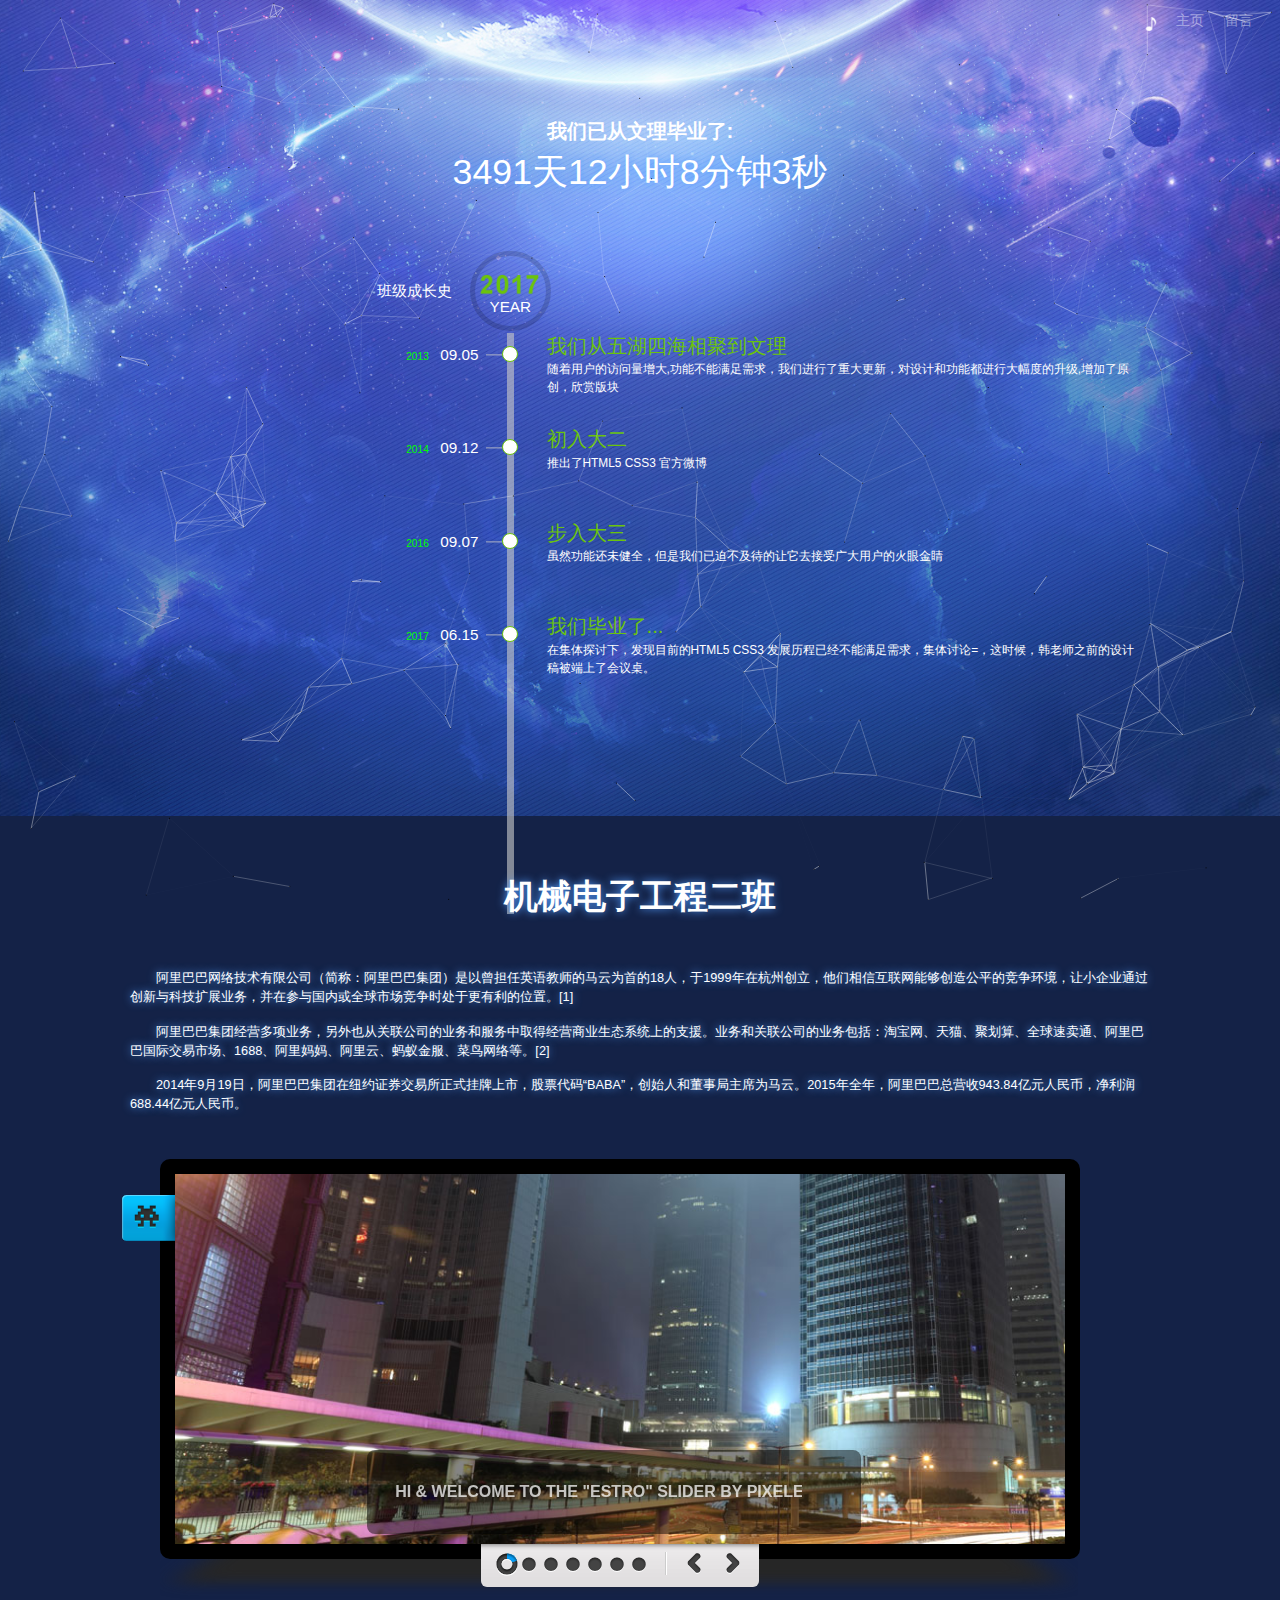
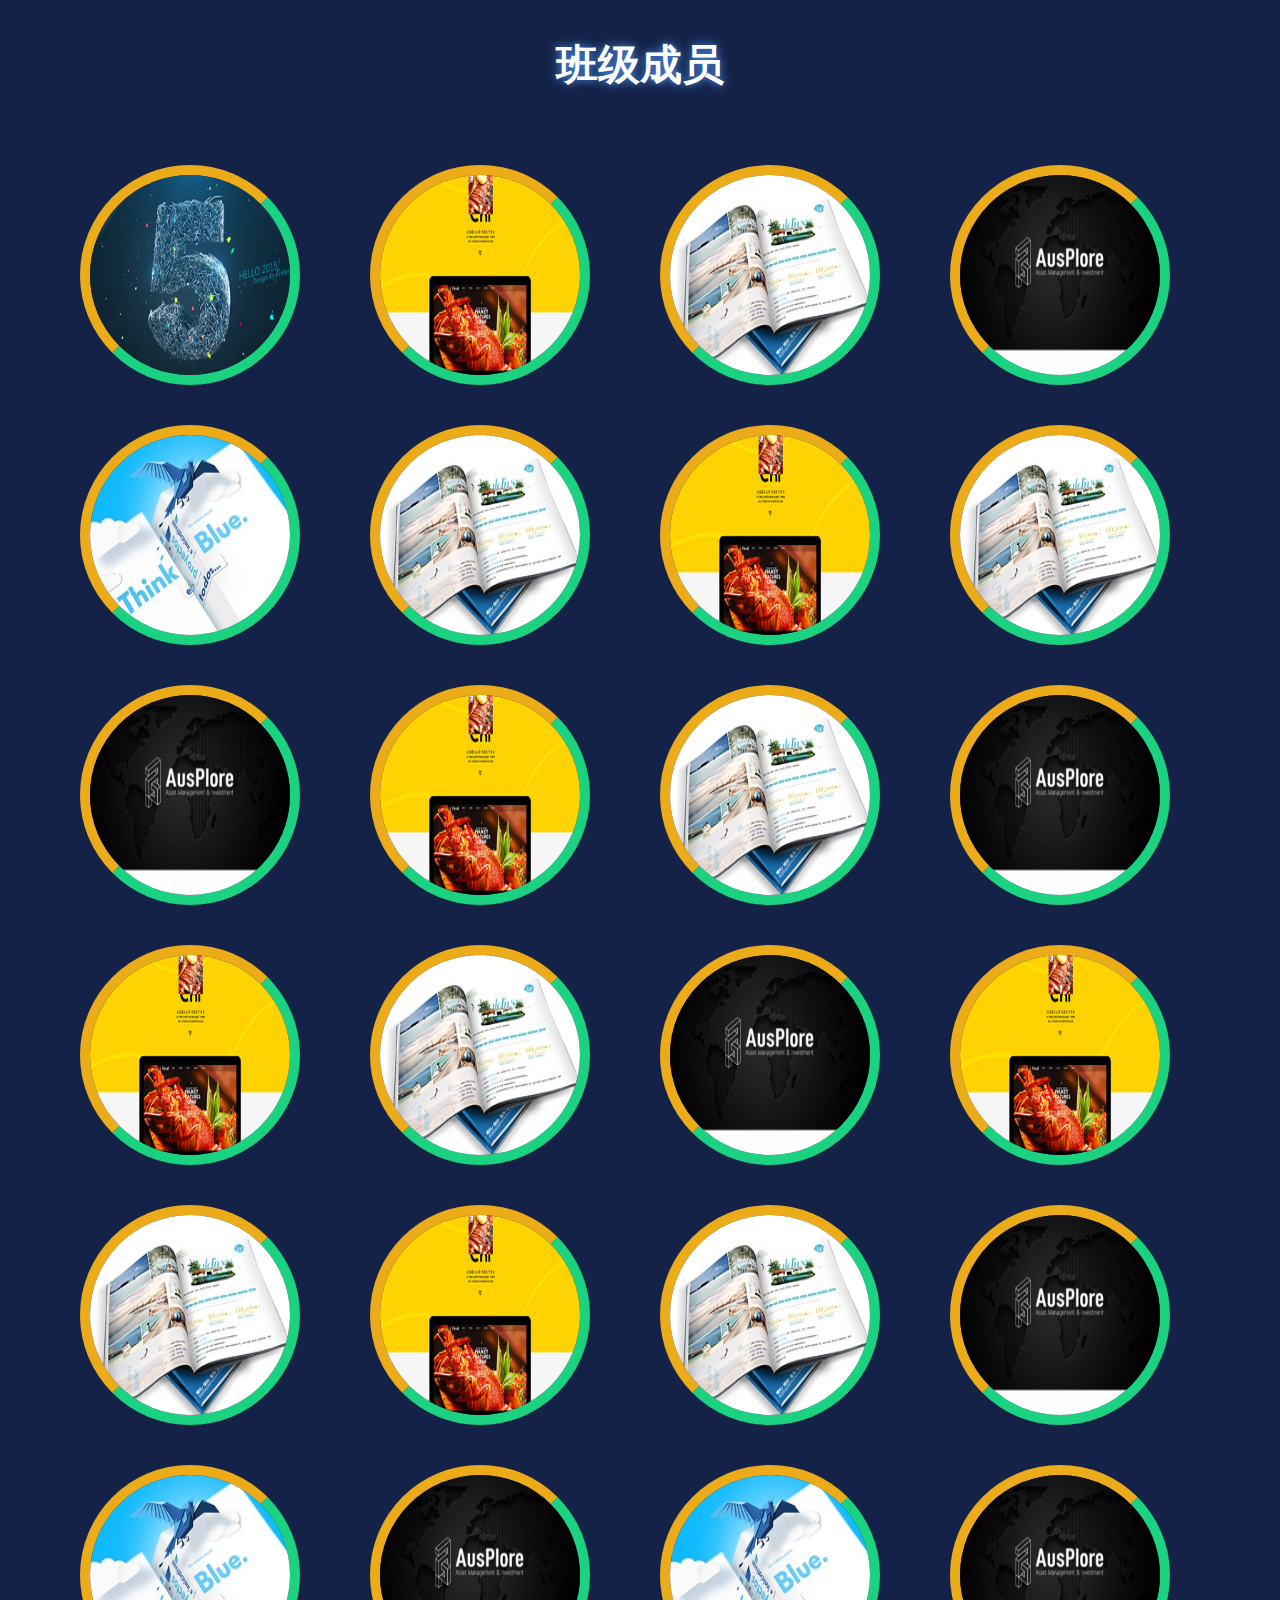
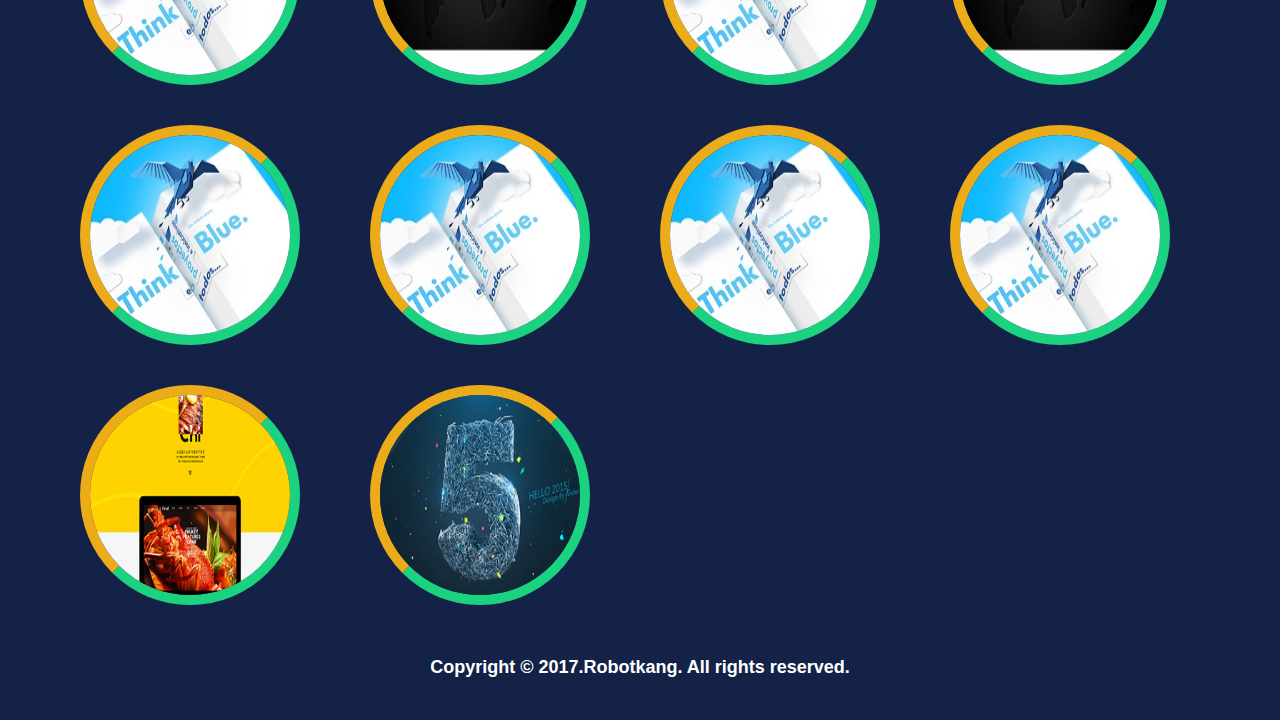
<file: college/index.html>
﻿<!DOCTYPE html>
<html>
<head>
<meta charset="utf-8">
<meta http-equiv="content-type" content="text/html; charset=UTF-8"/>
<title>亢志军-Robotkang</title>

<link rel="icon" type="image/png" href="/images/favicon.png" />
<link href="/images/favicon.png" rel="shortcut icon" type="image/png">

<link rel="stylesheet" href="css/styles2.css" type="text/css" media="screen" />



<link href="css/styles.css" type="text/css" media="all" rel="stylesheet" />
<link rel="stylesheet" href="css/style.css">
<link rel="stylesheet" type="text/css" href="css/history.css"> 
<script type="text/javascript" src="js/jquery.js"></script>
<script type="text/javascript" src="js/jquery.mousewheel.js"></script>
<script type="text/javascript" src="js/jquery.easing.js"></script>
<script type="text/javascript" src="js/history.js"></script>


<style>
p{
color:#fff;
font-size:15px;
text-shadow: 0 0 10px #529DFF;
}
</style>
<style type="text/css">
 #thenceThen{font-size:3.5em;color:#fff;
text-shadow: 0 0 10px #529DFF;}
#tt_bg{font-size:3.5em;color:#fff;
text-shadow: 0 0 10px #529DFF;}

</style>
<script type="text/javascript" language="javascript">
function thenceThen(timespan){
 var date1=new Date(timespan);
 var totalSecs=(new Date()-date1)/1000;
 var days=Math.floor(totalSecs/3600/24);
 var hours=Math.floor((totalSecs-days*24*3600)/3600);
 var mins=Math.floor((totalSecs-days*24*3600-hours*3600)/60);
 var secs=Math.floor((totalSecs-days*24*3600-hours*3600-mins*60));
 document.getElementById("thenceThen").innerText=days+"天"+hours+"小时"+mins+"分钟"+secs+"秒";
}
var clock;
window.onload=function(){
 clock=self.setInterval("thenceThen('2017/01/01')", 500);
}
</script>

<!-- Meta information -->
	<meta charset="utf-8">
	
	<title>Estro - jQuery Ken Burns &amp; swipe effect slider plugin - by pixelentity - Example 1</title>
	<meta name="keywords" content="" />
	<meta name="description" content="" />
	<meta name="robots" content="index, follow" /> 
	<meta name="SKYPE_TOOLBAR" content ="SKYPE_TOOLBAR_PARSER_COMPATIBLE"/>
	  
	<!-- favicon & idevice homepage thumb -->
	<link rel="shortcut icon" href="favicon.jpg">
	
	<!-- google font -->
	<link href='http://fonts.googleapis.com/css?family=Droid+Sans:bold|Droid+Sans' rel='stylesheet' type='text/css'>
	
	
	<!-- main stylesheets -->
	
	
	<link rel="stylesheet" href="css/960.css" />
	
	<link rel="stylesheet" href="css/skin.min.css" />
	
	
	<!-- import jQuery -->
	<script type="text/javascript" src="js/jquery-1.5.2.min.js"></script>
	<script type="text/javascript" src="js/preview.js"></script>
	
	<script type="text/javascript" src="js/jquery.pixelentity.kenburnsSlider.min.js"></script>
		
	<!--specify size of slider-->
	<style>		
		.peKenBurns {
       		width: 920px;
       		height: 450px;
		}
	</style>
	
	<script>

		jQuery(function($){
			$(".peKenBurns").peKenburnsSlider({externalFont:true})
		})
		// for google fonts, handle captions sizing only after fonts are loaded
		jQuery(window).load(function() {
			$(".peKenBurns").each(function() {
				$(this).data("peKenburnsSlider").fontsLoaded()
			})
		})
		
	</script>




</head>
<body>

<div class="wrap about_page" id="wrap">
  <div class="wrapper">
    <div class="header">
      <div class="head">
	  
          <div class="nav_box">
            <ul class="nav_list" id="nav_list">
		 <li><a href="javascript:void(0)" onclick="play()" id="playbtn" class="btn_sound"></a></li>
		 <li><a href="http://robotkang.cc" target="_blank">主页</a></li>
		 <li><a href="http://robotkang.cc/liuyan/" target="_blank">留言</a></li>
            </ul>
            <span class="ic_line" id="h_line"></span>
          </div>
      </div>
    </div>

    <div class="events_sec" id="events_sec">
      <div class="content">

<div align="center">
<p><h1 ><strong> 我们已从文理毕业了: </strong></h1></p><div id="thenceThen"></div></div>


  

<!--<h3 class="hide_txt png">sc.chinaz.com</h3>-->


        <div class="events_list">


          


<div id="history">

	<div class="title">
		<h2>班级成长史</h2>
		<div id="circle">
			<div class="cmsk"></div>
			<div class="circlecontent">
				<div thisyear="2017" class="timeblock">
					<span class="numf"></span>
					<span class="nums"></span>
					<span class="numt"></span>
					<span class="numfo"></span>
					<div class="clear"></div>
				</div>
				<div class="timeyear">YEAR</div>
			</div>
			<a href="http://robotkang.cc" class="clock"></a>
		</div>
	</div>
	
	<div id="content">
		<ul class="list">
			<li style="margin-top:-110px;">
				<div class="liwrap">
					<div class="lileft">
						
					</div>
					
					
					
					
			<li>
				<div class="liwrap">
					<div class="lileft">
						<div class="date">
							<span class="year">2013</span>
							<span class="md">09.05</span>
						</div>
					</div>
					
					<div class="point"><b></b></div>
					
					<div class="liright">
						<div class="histt"><a href="#">我们从五湖四海相聚到文理</a></div>
						<div class="hisct">随着用户的访问量增大,功能不能满足需求，我们进行了重大更新，对设计和功能都进行大幅度的升级,增加了原创，欣赏版块</div>
					</div>
				</div>
			</li>
			<li>
				<div class="liwrap">
					<div class="lileft">
						<div class="date">
							<span class="year">2014</span>
							<span class="md">09.12</span>
						</div>
					</div>
					
					<div class="point"><b></b></div>
					
					<div class="liright">
						<div class="histt"><a href="#">初入大二</a></div>
						<div class="hisct">推出了HTML5 CSS3 官方微博</div>
					</div>
				</div>
			</li>
			<li>
				<div class="liwrap">
				
					<div class="lileft">
						<div class="date">
							<span class="year">2016</span>
							<span class="md">09.07</span>
						</div>
					</div>
					
					<div class="point"><b></b></div>
					
					<div class="liright">
						<div class="histt"><a href="#">步入大三</a></div>
						<div class="hisct">虽然功能还未健全，但是我们已迫不及待的让它去接受广大用户的火眼金睛</div>
					</div>
				</div>
			</li>
			<li>
				<div class="liwrap">
					<div class="lileft">
						<div class="date">
							<span class="year">2017</span>
							<span class="md">06.15</span>
						</div>
					</div>
					
					<div class="point"><b></b></div>
					
					<div class="liright">
						<div class="histt"><a href="#">我们毕业了...</a></div>
						<div class="hisct">在集体探讨下，发现目前的HTML5 CSS3 发展历程已经不能满足需求，集体讨论=，这时候，韩老师之前的设计稿被端上了会议桌。</div>
					</div>
				</div>
			</li>
		
																	
				</div>
			</li>
		</ul>
	</div>
</div>


        </div>
      </div>
    </div>
    
    <div class="wage_sec" id="wage_sec">
      <div class="content">
        <h3 class="tt_bg">机械电子工程二班</h3>
	       <p>&#12288;&#12288;阿里巴巴网络技术有限公司（简称：阿里巴巴集团）是以曾担任英语教师的马云为首的18人，于1999年在杭州创立，他们相信互联网能够创造公平的竞争环境，让小企业通过创新与科技扩展业务，并在参与国内或全球市场竞争时处于更有利的位置。[1] </p><br/>
         <p>
&#12288;&#12288;阿里巴巴集团经营多项业务，另外也从关联公司的业务和服务中取得经营商业生态系统上的支援。业务和关联公司的业务包括：淘宝网、天猫、聚划算、全球速卖通、阿里巴巴国际交易市场、1688、阿里妈妈、阿里云、蚂蚁金服、菜鸟网络等。[2]  </p><br/>
<p>&#12288;&#12288;2014年9月19日，阿里巴巴集团在纽约证券交易所正式挂牌上市，股票代码“BABA”，创始人和董事局主席为马云。2015年全年，阿里巴巴总营收943.84亿元人民币，净利润688.44亿元人民币。</p>
      <br/><br/><br/>
      </div>
    </div>
    </div>
  </div>

<audio id="audios" controls="true" autoplay="autoplay" class="audio" style="display:none;"></audio>

<script>
var url=["",""];
var num = GetRandomNum(0,url.length-1);   
document.getElementById("audios").src="http://omjh2j5h3.bkt.clouddn.com/music/%E6%AF%95%E4%B8%9A%E5%AD%A3%20-%20%E5%AE%89%E6%B2%AB%E8%BE%B0.mp3"+url[num];
function GetRandomNum(Min,Max)
{
var Range = Max - Min;   
var Rand = Math.random();   
return(Min + Math.round(Rand * Range));   
}   

function play(){
var div = document.getElementById('playbtn'); 
var obj=document.getElementById("audios");
if(obj.paused){
obj.play();
div.setAttribute("class", "btn_sound"); 
}else{
obj.pause();
div.setAttribute("class", "btn_sound btn_no_sound"); 
}

}
</script>
<script src="js/canvas-nest.min.js"></script>


<div class="wage_sec" id="wage_sec">
		
<div id="annotation">
		<div id="wrapper" class="container_16"> 
			
			
			<!--start peKenBurns slider-->
			<div class="peKenBurns peNoJs" data-autopause="image" data-thumb="enabled" data-mode="kb" data-controls="always" data-shadow="enabled" data-logo="enabled">
				 
			   <div class="peKb_active" data-delay="5" data-thumb="img/thumbs/kb_01.jpg">
			   <img src="img/kb_01.jpg" alt="Banner Image 1" />
			   <h1>HI &amp; WELCOME TO THE "ESTRO" SLIDER BY PIXELENTITY</h1>
			   </div>
			   
			   <!-- lazy loading active -->
			   <div data-delay="5" data-thumb="img/thumbs/kb_00.jpg">
			   <a class="video hd autoplay loop skiptonext" href="http://sc.chinaz.com"><img src="img/blank.png" data-src="img/kb_00.jpg" alt="Banner Image 1" /></a>
			   <h1>A KICK-ASS JQUERY PLUGIN WITH KEN BURNS &amp; 2-WAY SWIPE TRANSITIONS</h1>
			   </div>
			   
			   <!-- lazy loading active -->
			   <div data-delay="5" data-thumb="img/thumbs/kb_02.jpg">
			   <img src="img/blank.png" data-src="img/kb_02.jpg" alt="Banner Image 1" />
			   <h1>FINE TUNED, SLEEK &amp; SMOOTH, THIS SLIDER WILL IMPRESS YOUR VISITORS</h1>
			   </div>
			   
			   <!-- lazy loading active -->
			   <div data-delay="5" data-thumb="img/thumbs/kb_03.jpg">
			   <img src="img/blank.png" data-src="img/kb_03.jpg" alt="Banner Image 1" />
			   <h1>SUPPORTS ANIMATED CAPTIONS, YOUTUBE &amp; VIMEO VIDEO, SINGLE PAGE MULTI-USE</h1>
			   </div>
			   
			   <!-- lazy loading active -->
			   <div data-delay="5" data-thumb="img/thumbs/kb_04.jpg">
			   <a class="video hd autoplay loop skiptonext" href="http://sc.chinaz.com"><img src="img/blank.png" data-src="img/kb_04.jpg" alt="Banner Image 1" /></a>
			   <h1>CHOOSE FROM MULTIPLE SKINS TO SUIT YOUR OWN STYLE</h1>
			   </div>
			   
			   <!-- lazy loading active -->
			   <div data-delay="5" data-thumb="img/thumbs/kb_05.jpg">
			   <img src="img/blank.png" data-src="img/kb_05.jpg" alt="Banner Image 1" />
			   <h1>BONUS MINIMAL THUMBNAIL MODE WITH KEN BURNS ROLLOVER EFFECT </h1>
			   </div>
			   
			   <!-- lazy loading active -->
			   <div data-delay="5" data-thumb="img/thumbs/kb_06.jpg">
			   <img src="img/blank.png" data-src="img/kb_06.jpg" alt="Banner Image 1" />
			   <h1>GORGEOUS ANIMATED TIMER INTEGRATED INTO THE CURRENT SLIDE BUTTON</h1>
			   </div>
				 
			</div>	
			<!--end peKenBurns slider -->
				  
			
			  </div>
			
			  <!--end menu wrapper-->
			 
		 </div>
		 <!--end wrapper-->
		</div>
		<!--end annotation-->
	
    	</div>


   <div class="wage_sec" id="wage_sec">
      <div class="content">
 <br/><br/>
        <h1 id="tt_bg"  align="center">班级成员</h1>
	       
      <br/><br/><br/>
      </div>
    </div>
    </div>
  </div>

   <div class="wage_sec" id="wage_sec">
      <div class="content">
<div class="case-content">

	<div class="case-item">
		<div class="ih-item circle effect1">
			<a href="http://robotkang.cc/liuyan/">
				<div class="spinner"></div>
				<div class="img"><img src="images/1.jpg" alt="学习LOS" height=100 width=100></div>
				<div class="info">
					<div class="info-back">
						<h3>邓思敏</h3>
					<p><strong>201318034034</strong>
                                             <p>重庆-合川</p>
					</div>
				</div>
			</a>
		</div>
	</div>
	
	<div class="case-item">
		<div class="ih-item circle effect1">
			<a href="http://robotkang.cc/liuyan/">
				<div class="spinner"></div>
				<div class="img"><img src="images/2.jpg" alt="学习" height=200 width=200></div>
				<div class="info">
					<div class="info-back">
						<h3>房芳</h3>
					<p><strong>201318034035</strong>
                                             <p>陕西-咸阳</p>
					</div>
				</div>
			</a>
		</div>
	</div>
	
	<div class="case-item">
		<div class="ih-item circle effect1">
			<a href="http://robotkang.cc/liuyan/">
				<div class="spinner"></div>
				<div class="img"><img src="images/3.jpg" alt="学习" height=200 width=200></div>
				<div class="info">
					<div class="info-back">
						<h3>谢克新</h3>
					<p><strong>201318034037</strong>
                                             <p>重庆-北碚</p>
					</div>
				</div>
			</a>
		</div>
	</div>
	
	<div class="case-item">
		<div class="ih-item circle effect1">
			<a href="http://robotkang.cc/liuyan/">
				<div class="spinner"></div>
				<div class="img"><img src="images/4.jpg" alt="学习" height=200 width=200></div>
				<div class="info">
					<div class="info-back">
						<h3>隆江</h3>
					<p><strong>201318034038</strong>
                                             <p>重庆-丰都</p>
					</div>
				</div>
			</a>
		</div>
	</div>
	
	<div class="case-item">
		<div class="ih-item circle effect1">
			<a href="http://robotkang.cc/liuyan/">
				<div class="spinner"></div>
				<div class="img"><img src="images/5.jpg" alt="学习" height=200 width=200></div>
				<div class="info">
					<div class="info-back">
					<h3>刘准</h3>
					<p><strong>201318034039</strong>
                                             <p>湖南-张家界</p>
					</div>
				</div>
			</a>
		</div>
	</div>
	
	<div class="case-item">
		<div class="ih-item circle effect1">
			<a href="http://robotkang.cc/liuyan/">
				<div class="spinner"></div>
				<div class="img"><img src="images/3.jpg" alt="学习" height=200 width=200></div>
				<div class="info">
					<div class="info-back">
						<h3>赵培超</h3>
					<p><strong>201318034040</strong>
                                             <p>河北-咸阳</p>
					</div>
				</div>
			</a>
		</div>
	</div>
	
<div class="case-item">
		<div class="ih-item circle effect1">
			<a href="http://robotkang.cc/liuyan/">
				<div class="spinner"></div>
				<div class="img"><img src="images/2.jpg" alt="学习" height=200 width=200></div>
				<div class="info">
					<div class="info-back">
						<h3>谌宏凯</h3>
					<p><strong>2013180340342</strong>
                                             <p>贵州-咸阳</p>
					</div>
				</div>
			</a>
		</div>
	</div>
	
	<div class="case-item">
		<div class="ih-item circle effect1">
			<a href="http://robotkang.cc/liuyan/">
				<div class="spinner"></div>
				<div class="img"><img src="images/3.jpg" alt="学习" height=200 width=200></div>
				<div class="info">
					<div class="info-back">
						<h3>戴开远</h3>
					<p><strong>201318034043</strong>
                                             <p>重庆-璧山</p>
					</div>
				</div>
			</a>
		</div>
	</div>
	
	<div class="case-item">
		<div class="ih-item circle effect1">
			<a href="http://robotkang.cc/liuyan/">
				<div class="spinner"></div>
				<div class="img"><img src="images/4.jpg" alt="学习" height=200 width=200></div>
				<div class="info">
					<div class="info-back">
						<h3>张硕果</h3>
					<p><strong>201318034044</strong>
                                             <p>重庆-咸阳</p>
					</div>
				</div>
			</a>
		</div>
	</div>
	<div class="case-item">
		<div class="ih-item circle effect1">
			<a href="http://robotkang.cc/liuyan/">
				<div class="spinner"></div>
				<div class="img"><img src="images/2.jpg" alt="学习" height=200 width=200></div>
				<div class="info">
					<div class="info-back">
						<h3>标题二</h3>
						<p>好好学习，天天向上</p>
					</div>
				</div>
			</a>
		</div>
	</div>
	
	<div class="case-item">
		<div class="ih-item circle effect1">
			<a href="http://robotkang.cc/liuyan/">
				<div class="spinner"></div>
				<div class="img"><img src="images/3.jpg" alt="学习" height=200 width=200></div>
				<div class="info">
					<div class="info-back">
						<h3>标题三</h3>
						<p>好好学习，天天向上</p>
					</div>
				</div>
			</a>
		</div>
	</div>
	
	<div class="case-item">
		<div class="ih-item circle effect1">
			<a href="http://robotkang.cc/liuyan/">
				<div class="spinner"></div>
				<div class="img"><img src="images/4.jpg" alt="学习" height=200 width=200></div>
				<div class="info">
					<div class="info-back">
						<h3>标题四</h3>
						<p>好好学习，天天向上</p>
					</div>
				</div>
			</a>
		</div>
	</div>
	<div class="case-item">
		<div class="ih-item circle effect1">
			<a href="http://robotkang.cc/liuyan/">
				<div class="spinner"></div>
				<div class="img"><img src="images/2.jpg" alt="学习" height=200 width=200></div>
				<div class="info">
					<div class="info-back">
						<h3>标题二</h3>
						<p>好好学习，天天向上</p>
					</div>
				</div>
			</a>
		</div>
	</div>
	
	<div class="case-item">
		<div class="ih-item circle effect1">
			<a href="http://robotkang.cc/liuyan/">
				<div class="spinner"></div>
				<div class="img"><img src="images/3.jpg" alt="学习" height=200 width=200></div>
				<div class="info">
					<div class="info-back">
						<h3>标题三</h3>
						<p>好好学习，天天向上</p>
					</div>
				</div>
			</a>
		</div>
	</div>
	
	<div class="case-item">
		<div class="ih-item circle effect1">
			<a href="http://robotkang.cc/liuyan/">
				<div class="spinner"></div>
				<div class="img"><img src="images/4.jpg" alt="学习" height=200 width=200></div>
				<div class="info">
					<div class="info-back">
						<h3>标题四</h3>
						<p>好好学习，天天向上</p>
					</div>
				</div>
			</a>
		</div>
	</div>
	
	<div class="case-item">
		<div class="ih-item circle effect1">
			<a href="http://robotkang.cc/liuyan/">
				<div class="spinner"></div>
				<div class="img"><img src="images/2.jpg" alt="学习" height=200 width=200></div>
				<div class="info">
					<div class="info-back">
						<h3>标题二</h3>
						<p>好好学习，天天向上</p>
					</div>
				</div>
			</a>
		</div>
	</div>
	
	<div class="case-item">
		<div class="ih-item circle effect1">
			<a href="http://robotkang.cc/liuyan/">
				<div class="spinner"></div>
				<div class="img"><img src="images/3.jpg" alt="学习" height=200 width=200></div>
				<div class="info">
					<div class="info-back">
						<h3>标题三</h3>
						<p>好好学习，天天向上</p>
					</div>
				</div>
			</a>
		</div>
	</div>
	<div class="case-item">
		<div class="ih-item circle effect1">
			<a href="http://robotkang.cc/liuyan/">
				<div class="spinner"></div>
				<div class="img"><img src="images/2.jpg" alt="学习" height=200 width=200></div>
				<div class="info">
					<div class="info-back">
						<h3>标题二</h3>
						<p>好好学习，天天向上</p>
					</div>
				</div>
			</a>
		</div>
	</div>
	
	<div class="case-item">
		<div class="ih-item circle effect1">
			<a href="http://robotkang.cc/liuyan/">
				<div class="spinner"></div>
				<div class="img"><img src="images/3.jpg" alt="学习" height=200 width=200></div>
				<div class="info">
					<div class="info-back">
						<h3>标题三</h3>
						<p>好好学习，天天向上</p>
					</div>
				</div>
			</a>
		</div>
	</div>
	
	<div class="case-item">
		<div class="ih-item circle effect1">
			<a href="http://robotkang.cc/liuyan/">
				<div class="spinner"></div>
				<div class="img"><img src="images/4.jpg" alt="学习" height=200 width=200></div>
				<div class="info">
					<div class="info-back">
						<h3>标题四</h3>
						<p>好好学习，天天向上</p>
					</div>
				</div>
			</a>
		</div>
	</div>
	
	<div class="case-item">
		<div class="ih-item circle effect1">
			<a href="http://robotkang.cc/liuyan/">
				<div class="spinner"></div>
				<div class="img"><img src="images/5.jpg" alt="学习" height=200 width=200></div>
				<div class="info">
					<div class="info-back">
					<h3>标题五</h3>
					<p>好好学习，天天向上</p>
					</div>
				</div>
			</a>
		</div>
	</div>
	<div class="case-item">
		<div class="ih-item circle effect1">
			<a href="http://robotkang.cc/liuyan/">
				<div class="spinner"></div>
				<div class="img"><img src="images/4.jpg" alt="学习" height=200 width=200></div>
				<div class="info">
					<div class="info-back">
						<h3>标题四</h3>
						<p>好好学习，天天向上</p>
					</div>
				</div>
			</a>
		</div>
	</div>
	
	<div class="case-item">
		<div class="ih-item circle effect1">
			<a href="http://robotkang.cc/liuyan/">
				<div class="spinner"></div>
				<div class="img"><img src="images/5.jpg" alt="学习" height=200 width=200></div>
				<div class="info">
					<div class="info-back">
					<h3>标题五</h3>
					<p>好好学习，天天向上</p>
					</div>
				</div>
			</a>
		</div>
	</div>
	<div class="case-item">
		<div class="ih-item circle effect1">
			<a href="http://robotkang.cc/liuyan/">
				<div class="spinner"></div>
				<div class="img"><img src="images/4.jpg" alt="学习" height=200 width=200></div>
				<div class="info">
					<div class="info-back">
						<h3>标题四</h3>
						<p>好好学习，天天向上</p>
					</div>
				</div>
			</a>
		</div>
	</div>
	
	<div class="case-item">
		<div class="ih-item circle effect1">
			<a href="http://robotkang.cc/liuyan/">
				<div class="spinner"></div>
				<div class="img"><img src="images/5.jpg" alt="学习" height=200 width=200></div>
				<div class="info">
					<div class="info-back">
					<h3>标题五</h3>
					<p>好好学习，天天向上</p>
					</div>
				</div>
			</a>
		</div>
	</div>
	<div class="case-item">
		<div class="ih-item circle effect1">
			<a href="http://robotkang.cc/liuyan/">
				<div class="spinner"></div>
				<div class="img"><img src="images/5.jpg" alt="学习" height=200 width=200></div>
				<div class="info">
					<div class="info-back">
					<h3>标题五</h3>
					<p>好好学习，天天向上</p>
					</div>
				</div>
			</a>
		</div>
	</div>
	<div class="case-item">
		<div class="ih-item circle effect1">
			<a href="http://robotkang.cc/liuyan/">
				<div class="spinner"></div>
				<div class="img"><img src="images/5.jpg" alt="学习" height=200 width=200></div>
				<div class="info">
					<div class="info-back">
					<h3>标题五</h3>
					<p>好好学习，天天向上</p>
					</div>
				</div>
			</a>
		</div>
	</div>
	<div class="case-item">
		<div class="ih-item circle effect1">
			<a href="http://robotkang.cc/liuyan/">
				<div class="spinner"></div>
				<div class="img"><img src="images/5.jpg" alt="学习" height=200 width=200></div>
				<div class="info">
					<div class="info-back">
					<h3>标题五</h3>
					<p>好好学习，天天向上</p>
					</div>
				</div>
			</a>
		</div>
	</div>




	<div class="case-item">
		<div class="ih-item circle effect1">
			<a href="http://robotkang.cc/liuyan/">
				<div class="spinner"></div>
				<div class="img"><img src="images/2.jpg" alt="学习" height=200 width=200></div>
				<div class="info">
					<div class="info-back">
						<h3>标题七</h3>
						<p>好好学习，天天向上</p>
					</div>
				</div>
			</a>
		</div>
	</div>
	
	<div class="case-item">
		<div class="ih-item circle effect1">
			<a href="http://robotkang.cc/liuyan/">
				<div class="spinner"></div>
				<div class="img"><img src="images/1.jpg" alt="学习" height=200 width=200></div>
				<div class="info">
					<div class="info-back">
						<h3>标题八</h3>
						<p>好好学习，天天向上</p>
					</div>
				</div>
			</a>
		</div>
	</div>
	
</div>

<div style="text-align:center;margin:0px 0; font:normal 14px/24px 'MicroSoft YaHei';">

</div>


 </div>
  </div>


<div class="wage_sec" id="wage_sec">
		<div class="content"><br/><br/><br/>
    		<div align="center" ><h2>Copyright &copy; 2017.Robotkang. All rights reserved.</h2></div>
    		<br/><br/><br/>
    		</div>
    	</div>


<div class="wage_sec" id="wage_sec">
		<div class="content">
<script>(function(i,s,o,g,r,a,m){i["DaoVoiceObject"]=r;i[r]=i[r]||function(){(i[r].q=i[r].q||[]).push(arguments)},i[r].l=1*new Date();a=s.createElement(o),m=s.getElementsByTagName(o)[0];a.async=1;a.src=g;a.charset="utf-8";m.parentNode.insertBefore(a,m)})(window,document,"script",('https:' == document.location.protocol ? 'https:' : 'http:') + "//widget.daovoice.io/widget/c9a69f6a.js","daovoice")

daovoice ('init', {
  app_id: "c9a69f6a"
});
daovoice  ('update');</script>


	</div>
    	</div>

</body>
</html>
</file>
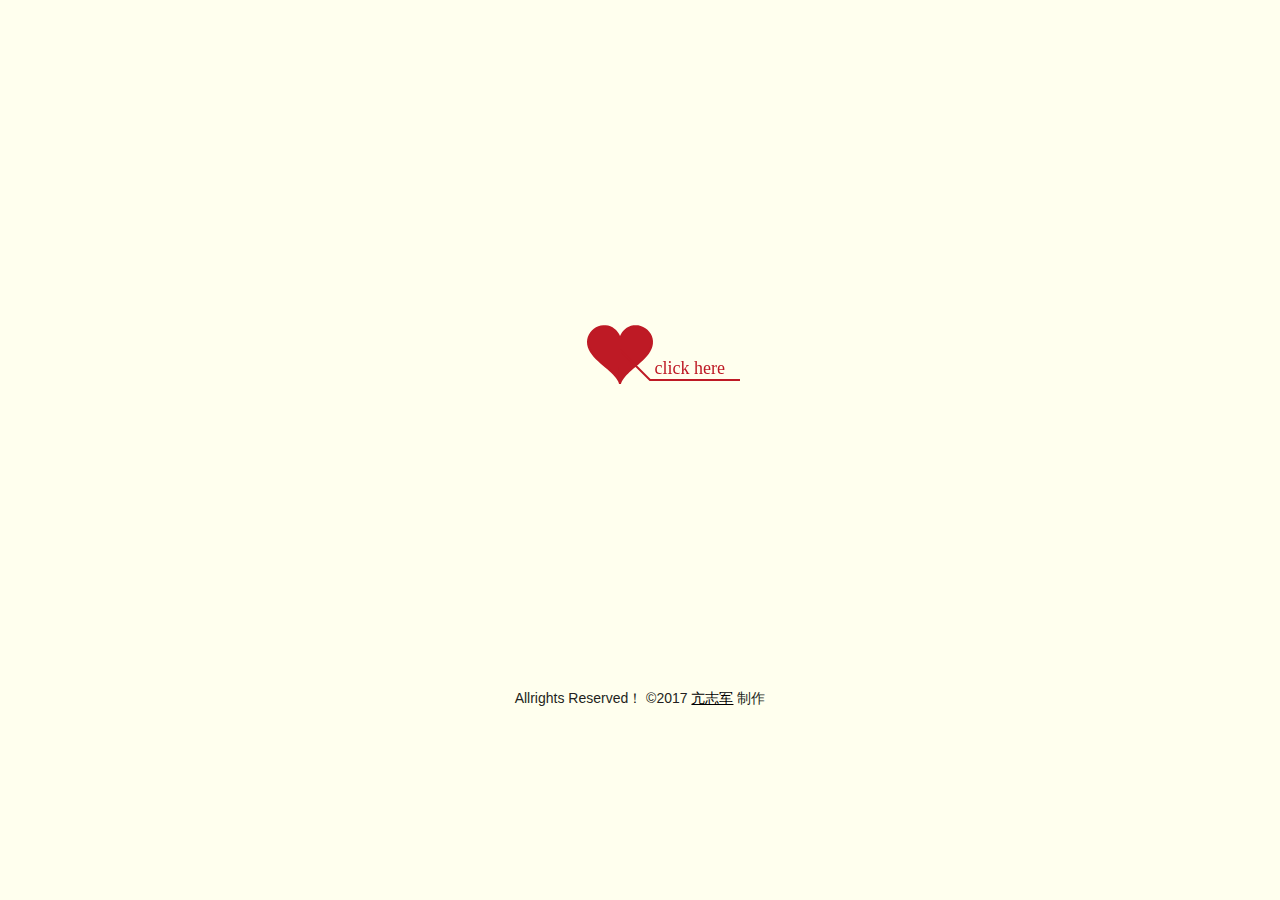
<file: lovekang/index.html>
﻿<!DOCTYPE html PUBLIC "-//W3C//DTD XHTML 1.0 Strict//EN" "http://www.w3.org/TR/xhtml1/DTD/xhtml1-strict.dtd">
<!-- saved from url=(0032)http://www.landiannews.com/1.htm -->
<html xml:lang="en" xmlns="http://www.w3.org/1999/xhtml"><head><meta http-equiv="Content-Type" content="text/html; charset=UTF-8">
		<title>My Story  </title>
	    
        <link type="text/css" rel="stylesheet" href="./index_files/default.css">
		<script type="text/javascript" src="./index_files/jquery.js"></script>
		<script type="text/javascript" src="./index_files/jscex.js"></script>
		<script type="text/javascript" src="./index_files/jscex-parser.js"></script>
		<script type="text/javascript" src="./index_files/jscex-jit.js"></script>
		<script type="text/javascript" src="./index_files/jscex-builderbase.js"></script>
		<script type="text/javascript" src="./index_files/jscex-async.js"></script>
		<script type="text/javascript" src="./index_files/jscex-async-powerpack.js"></script>
		<script type="text/javascript" src="./index_files/functions.js" charset="utf-8"></script>
		<script type="text/javascript" src="./index_files/love.js" charset="utf-8"></script>
	    <style type="text/css">
<!--
.STYLE1 {color: #666666}
-->
        </style>
<script type="text/javascript" async="" src="./index_files/embed.js" charset="UTF-8"></script><link type="text/css" rel="stylesheet" href="./index_files/embed.default.css"><style type="text/css">#ds-thread .ds-powered-by{display:none!important;}
</style></head>
    <body>
			<audio autoplay="autopaly">
					<source src="http://omjh2j5h3.bkt.clouddn.com/iloveu.mp3" type="audio/mp3"></a>
			</audio>
        <div id="main">
            <div id="error">XF注:本页面采用HTML5编辑，目前您的浏览器无法显示，请换成谷歌或者火狐浏览器，或者其他游览器的最新版本。</div>
            <div id="wrap">
                <div id="text">
			        <div id="code">
					<span class="say"><font color="cc1883"><big>My Story</big> </font></span><br>
					   <span class="say">　</span><br>
                        <span class="say"><font color="cc1883">你见，或者不见，我就在那里 </font></span><br>
                        <span class="say"><font color="cc1883">不悲不喜</font></span><br>
                        <span class="say">　</span><br>
			        	<span class="say"><font color="FF00FA">你念，或者不念，情就在那里 </font></span><br>
			        	<span class="say"><font color="FF00FA">不来不去</font></span><br>
                       <span class="say">　</span><br>
			        	<span class="say"><font color="F16D7E">你爱，或者不爱，爱就在那里 </font></span><br>
                        <span class="say"><font color="F16D7E">不增不减 </font></span><br>
                       <span class="say">　</span><br>
             
                        <span class="say">来我的怀里，或者，让我住进你的心里</span><br>
                        <span class="say">默然 相爱 寂静 欢喜</span><br>
					   <span class="say">　</span><br>
                        <span class="say"><font color="FF00FA">不经意相识，或许,只是缘分，或许，是上天注定 </font></span><br>
						<span class="say"><font color="FF00FA">     以后，不管世界怎样，你都有我</font></span><br>
						
                      
			        </div>
                </div>
                
<div id="clock-box">                  <span><font color="#666666">我的网站已运行了</font></span>                 <div id="clock"></div>
              </div>
                <canvas class="" id="canvas" width="1100" height="680"></canvas>
            </div>
            
        </div>
    
    <script>
    </script>

    <script>
    (function(){
        var canvas = $('#canvas');
		
        if (!canvas[0].getContext) {
            $("#error").show();
            return false;
        }

        var width = canvas.width();
        var height = canvas.height();
        
        canvas.attr("width", width);
        canvas.attr("height", height);

        var opts = {
            seed: {
                x: width / 2 - 20,
                color: "rgb(190, 26, 37)",
                scale: 2
            },
            branch: [
                [535, 680, 570, 250, 500, 200, 30, 100, [
                    [540, 500, 455, 417, 340, 400, 13, 100, [
                        [450, 435, 434, 430, 394, 395, 2, 40]
                    ]],
                    [550, 445, 600, 356, 680, 345, 12, 100, [
                        [578, 400, 648, 409, 661, 426, 3, 80]
                    ]],
                    [539, 281, 537, 248, 534, 217, 3, 40],
                    [546, 397, 413, 247, 328, 244, 9, 80, [
                        [427, 286, 383, 253, 371, 205, 2, 40],
                        [498, 345, 435, 315, 395, 330, 4, 60]
                    ]],
                    [546, 357, 608, 252, 678, 221, 6, 100, [
                        [590, 293, 646, 277, 648, 271, 2, 80]
                    ]]
                ]] 
            ],
            bloom: {
                num: 700,
                width: 1080,
                height: 650,
            },
            footer: {
                width: 1200,
                height: 5,
                speed: 10,
            }
        }

        var tree = new Tree(canvas[0], width, height, opts);
        var seed = tree.seed;
        var foot = tree.footer;
        var hold = 1;

        canvas.click(function(e) {
            var offset = canvas.offset(), x, y;
            x = e.pageX - offset.left;
            y = e.pageY - offset.top;
            if (seed.hover(x, y)) {
                hold = 0; 
                canvas.unbind("click");
                canvas.unbind("mousemove");
                canvas.removeClass('hand');
            }
        }).mousemove(function(e){
            var offset = canvas.offset(), x, y;
            x = e.pageX - offset.left;
            y = e.pageY - offset.top;
            canvas.toggleClass('hand', seed.hover(x, y));
        });

        var seedAnimate = eval(Jscex.compile("async", function () {
            seed.draw();
            while (hold) {
                $await(Jscex.Async.sleep(10));
            }
            while (seed.canScale()) {
                seed.scale(0.95);
                $await(Jscex.Async.sleep(10));
            }
            while (seed.canMove()) {
                seed.move(0, 2);
                foot.draw();
                $await(Jscex.Async.sleep(10));
            }
        }));

        var growAnimate = eval(Jscex.compile("async", function () {
            do {
    	        tree.grow();
                $await(Jscex.Async.sleep(10));
            } while (tree.canGrow());
        }));

        var flowAnimate = eval(Jscex.compile("async", function () {
            do {
    	        tree.flower(2);
                $await(Jscex.Async.sleep(10));
            } while (tree.canFlower());
        }));

        var moveAnimate = eval(Jscex.compile("async", function () {
            tree.snapshot("p1", 240, 0, 610, 680);
            while (tree.move("p1", 500, 0)) {
                foot.draw();
                $await(Jscex.Async.sleep(10));
            }
            foot.draw();
            tree.snapshot("p2", 500, 0, 610, 680);

            // 会有闪烁不得意这样做, (＞﹏＜)
            canvas.parent().css("background", "url(" + tree.toDataURL('image/png') + ")");
            canvas.css("background", "#ffe");
            $await(Jscex.Async.sleep(300));
            canvas.css("background", "none");
        }));

        var jumpAnimate = eval(Jscex.compile("async", function () {
            var ctx = tree.ctx;
            while (true) {
                tree.ctx.clearRect(0, 0, width, height);
                tree.jump();
                foot.draw();
                $await(Jscex.Async.sleep(25));
            }
        }));

        var textAnimate = eval(Jscex.compile("async", function () {
		    var together = new Date();
		    together.setFullYear(2017, 03, -20); 			//时间年月日
		    together.setHours(0);						//小时	
		    together.setMinutes(0);					//分钟
		    together.setSeconds(0);					//秒前一位
		    together.setMilliseconds(0);				//秒第二位

		    $("#code").show().typewriter();
            $("#clock-box").fadeIn(500);
            while (true) {
                timeElapse(together);
                $await(Jscex.Async.sleep(1000));
            }
        }));

        var runAsync = eval(Jscex.compile("async", function () {
            $await(seedAnimate());
            $await(growAnimate());
            $await(flowAnimate());
            $await(moveAnimate());

            textAnimate().start();

            $await(jumpAnimate());
        }));

        runAsync().start();
    })();
    </script>
	
<div id="footer-copyright"align="center"
>Allrights Reserved！ &copy;2017 <a href="http://www.robotkang.cc">亢志军</a> 制作 

</div>

</body>
</html>
</file>
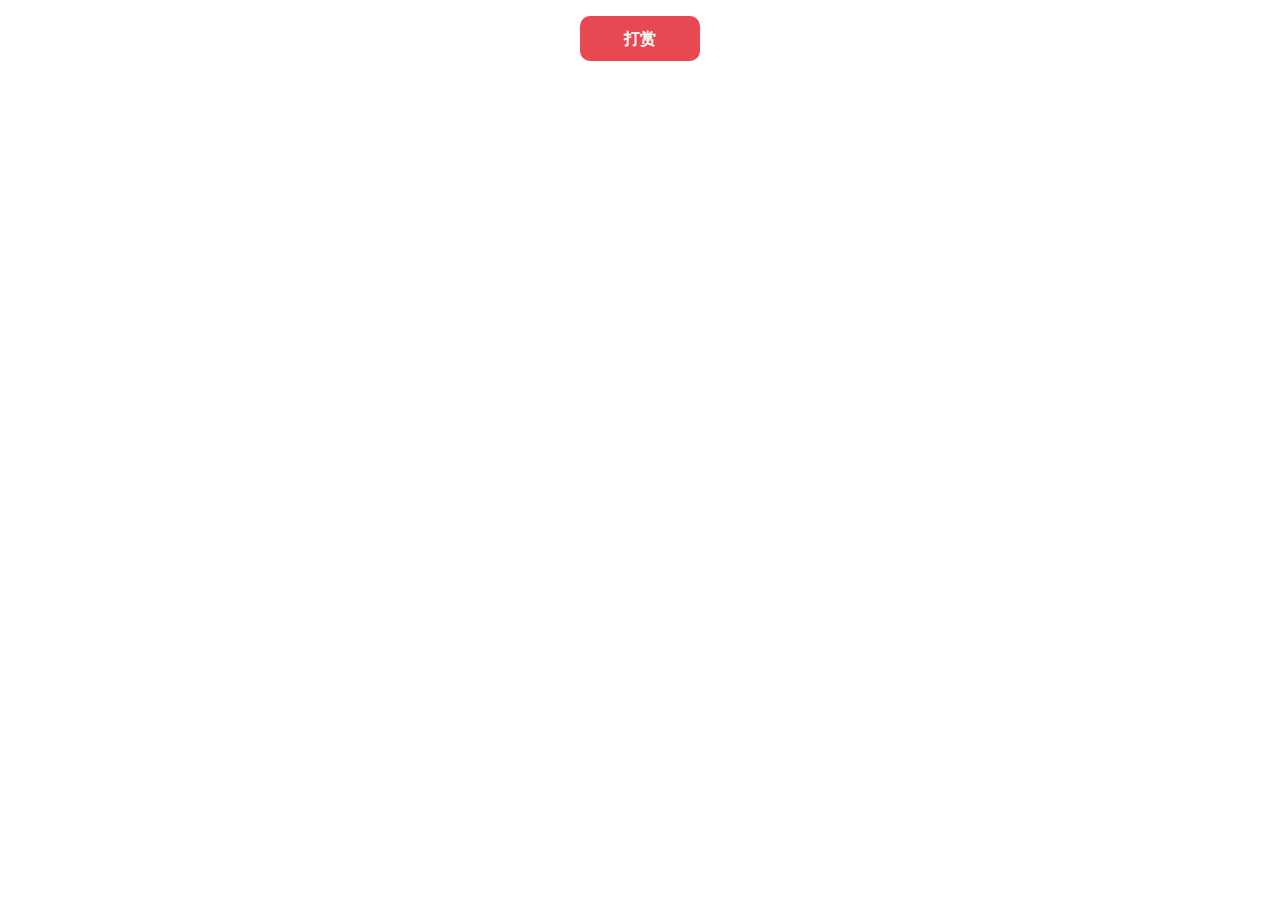
<file: _includes/dashang.html>
<!DOCTYPE html>
<html xmlns="http://www.w3.org/1999/xhtml">

<head>
    <meta http-equiv="Content-Type" content="text/html; charset=utf-8" />
    <script type="text/javascript" src="http://apps.bdimg.com/libs/jquery/1.6.4/jquery.min.js"></script>
    <title>打赏</title>
    <style type="text/css">
        .content{width:80%;margin:10px auto;}
                .hide_box{z-index:999;filter:alpha(opacity=50);background:#666;opacity: 0.5;-moz-opacity: 0.5;left:0;top:0;height:99%;width:100%;position:fixed;display:none;}
        .shang_box{width:540px;height:540px;padding:10px;background-color:#fff;border-radius:10px;position:fixed;z-index:1000;left:50%;top:50%;margin-left:-280px;margin-top:-280px;border:1px dotted #dedede;display:none;}
        .shang_box img{border:none;border-width:0;}
        .dashang{display:block;width:100px;margin:5px auto;height:25px;line-height:25px;padding:10px;background-color:#E74851;color:#fff;text-align:center;text-decoration:none;border-radius:10px;font-weight:bold;font-size:16px;transition: all 0.3s;}
        .dashang:hover{opacity:0.8;padding:15px;font-size:18px;}
        .shang_close{float:right;display:inline-block;}
                .shang_logo{display:block;text-align:center;margin:20px auto;}
        .shang_tit{width: 100%;height: 75px;text-align: center;line-height: 66px;color: #a3a3a3;font-size: 16px;background: url('/dsimg/cy-reward-title-bg.jpg');font-family: 'Microsoft YaHei';margin-top: 7px;margin-right:2px;}
        .shang_tit p{color:#a3a3a3;text-align:center;font-size:16px;}
        .shang_payimg{width:140px;padding:10px;border:6px solid #EA5F00;margin:0 auto;border-radius:3px;height:140px;}
        .shang_payimg img{display:block;text-align:center;width:140px;height:140px; }
        .pay_explain{text-align:center;margin:10px auto;font-size:12px;color:#545454;}
        .radiobox{width: 16px;height: 16px;background: url('/dsimg/radio2.jpg');display: block;float: left;margin-top: 5px;margin-right: 14px;}
        .checked .radiobox{background:url('/dsimg/radio1.jpg');}
        .shang_payselect{text-align:center;margin:0 auto;margin-top:40px;cursor:pointer;height:60px;width:280px;}
        .shang_payselect .pay_item{display:inline-block;margin-right:10px;float:left;}
        .shang_info{clear:both;}
		.shang_info p,.shang_info a{color:#C3C3C3;text-align:center;font-size:12px;text-decoration:none;line-height:2em;}
    </style>
</head>

<body>
    <div class="content">
    <p><a href="javascript:void(0)" onclick="dashangToggle()" class="dashang" title="打赏，支持一下">打赏</a></p>
    <div class="hide_box"></div>
    <div class="shang_box">
    	<a class="shang_close" href="javascript:void(0)" onclick="dashangToggle()" title="关闭"><img src="/dsimg/close.jpg" alt="取消" /></a>
        <img class="shang_logo" src="/dsimg/logos.png" alt="亢志军" />
    	<div class="shang_tit">
    		<p>感谢您的支持，我会继续努力的!</p>
    	</div>
    	<div class="shang_payimg">
    		<img src="/dsimg/alipayimg.jpg" alt="扫码支持" title="扫一扫" />
    	</div>
    		<div class="pay_explain">扫码打赏，你说多少就多少</div>
    	<div class="shang_payselect">
    		<div class="pay_item checked" data-id="alipay">
	    		<span class="radiobox"></span>
	    		<span class="pay_logo"><img src="/dsimg/alipay.jpg" alt="支付宝" /></span>
    		</div>
    		<div class="pay_item" data-id="weipay">
	    		<span class="radiobox"></span>
	    		<span class="pay_logo"><img src="/dsimg/wechat.jpg" alt="微信" /></span>
    		</div>
    	</div>
    	<div class="shang_info">
    		<p>打开<span id="shang_pay_txt">支付宝</span>扫一扫，即可进行扫码打赏哦</p>
    		<p>Powered by <a href="robotkang.cc" target="_blank" title="亢志军">亢志军</a>，分享从这里开始，精彩与您同在</p>
    	</div>
    </div>
    </div>
    <script type="text/javascript">
    $(function(){
    	$(".pay_item").click(function(){
    		$(this).addClass('checked').siblings('.pay_item').removeClass('checked');
    		var dataid=$(this).attr('data-id');
    		$(".shang_payimg img").attr("src","/dsimg/"+dataid+"img.jpg");
    		$("#shang_pay_txt").text(dataid=="alipay"?"支付宝":"微信");
    	});
    });
    function dashangToggle(){
    	$(".hide_box").fadeToggle();
    	$(".shang_box").fadeToggle();
    }
    </script>
</body>
</html>
</file>
<file: college/css/styles2.css>
*{margin:0;padding:0;list-style-type:none;}

.case-content{overflow:hidden;margin:0px auto 0 auto;width:1200px}
.case-item{float:left;margin:30px 40px;margin-bottom:20px}
.ih-item{position:relative;-webkit-transition:all .35s ease-in-out;-moz-transition:all .35s ease-in-out;transition:all .35s ease-in-out}
.ih-item,.ih-item *{-webkit-box-sizing:border-box;-moz-box-sizing:border-box;box-sizing:border-box}
.ih-item a{color:#333}
.ih-item a:hover{text-decoration:none}
.ih-item img{width:100%;height:100%}
.ih-item.circle,.ih-item.circle .img{position:relative;width:210px;height:210px;border-radius:50%}
.ih-item.circle .img:before{position:absolute;display:block;content:'';width:100%;height:100%;border-radius:50%;box-shadow:inset 0 0 0 16px rgba(255,255,255,.6),0 1px 2px rgba(0,0,0,.3);-webkit-transition:all .35s ease-in-out;-moz-transition:all .35s ease-in-out;transition:all .35s ease-in-out}
.ih-item.circle .img img{border-radius:50%}
.ih-item.circle .info{position:absolute;top:0;bottom:0;left:0;right:0;text-align:center;border-radius:50%;-webkit-backface-visibility:hidden;backface-visibility:hidden}
.ih-item.square{position:relative;width:316px;height:216px;border:8px solid #fff;box-shadow:1px 1px 3px rgba(0,0,0,.3)}
.ih-item.square .info{position:absolute;top:0;bottom:0;left:0;right:0;text-align:center;-webkit-backface-visibility:hidden;backface-visibility:hidden}
.ih-item.circle.effect1 .spinner{width:220px;height:220px;border:10px solid #ecab18;border-right-color:#1ad280;border-bottom-color:#1ad280;border-radius:50%;-webkit-transition:all .8s ease-in-out;-moz-transition:all .8s ease-in-out;transition:all .8s ease-in-out}
.ih-item.circle.effect1 .img{position:absolute;top:10px;bottom:0;left:10px;right:0;width:auto;height:auto}
.ih-item.circle.effect1 .img:before{display:none}
.ih-item.circle.effect1.colored .info{background:#1a4a72;background:rgba(26,74,114,.6)}
.ih-item.circle.effect1 .info{top:10px;bottom:0;left:10px;right:0;background:#333;background:rgba(0,0,0,.6);opacity:0;-webkit-transition:all .8s ease-in-out;-moz-transition:all .8s ease-in-out;transition:all .8s ease-in-out}
.ih-item.circle.effect1 .info h3{color:#fff;text-transform:uppercase;position:relative;letter-spacing:2px;font-size:24px;margin:0 30px;padding:55px 0 0;height:110px;text-shadow:0 0 1px white,0 1px 2px rgba(0,0,0,.3)}
.ih-item.circle.effect1 .info p{color:#bbb;padding:10px 5px;font-style:italic;margin:0 30px;font-size:18px;border-top:1px solid rgba(255,255,255,.5)}
.ih-item.circle.effect1 a:hover .spinner{-webkit-transform:rotate(180deg);-moz-transform:rotate(180deg);-ms-transform:rotate(180deg);-o-transform:rotate(180deg);transform:rotate(180deg)}
.ih-item.circle.effect1 a:hover .info{opacity:1}
</file>
<file: college/css/styles.css>
@charset "utf-8";
*{margin:0;padding:0;list-style-type:none;}
body{font-family:Arial,Tahoma;color:#333;background:#eee;}
a,img{border:0;}
</file>
<file: college/css/style.css>
��h t m l { o v e r f l o w : a u t o ; } b o d y { o v e r f l o w - x : h i d d e n ; o v e r f l o w - y : a u t o ; + p o s i t i o n : r e l a t i v e ; w i d t h : 1 0 0 % ; m i n - w i d t h : 1 2 0 0 p x ; } b o d y , d d , d i v , d l , d t , h 1 , h 2 , h 3 , h 4 , i n p u t , l i , o l , p , t a b l e , u l { m a r g i n : 0 ; p a d d i n g : 0 ; f o n t - w e i g h t : 1 0 0 % ; } i n p u t { o u t l i n e : 0 ; } t a b l e { w i d t h : a u t o ; b o r d e r - c o l l a p s e : c o l l a p s e ; b o r d e r - s p a c i n g : 0 ; } l i { l i s t - s t y l e : n o n e ; v e r t i c a l - a l i g n : b o t t o m ; } e m , i { f o n t - s t y l e : n o r m a l ; } a { o u t l i n e : 0 ; t e x t - d e c o r a t i o n : n o n e ; } a : h o v e r { o u t l i n e : 0 ; t e x t - d e c o r a t i o n : u n d e r l i n e ; } i m g { b o r d e r : 0 ; } . h i d d e n { d i s p l a y : n o n e ; } . h i d e _ t x t { t e x t - i n d e n t : - 9 9 9 9 e m ; f o n t - s i z e : 0 ; l i n e - h e i g h t : 0 ; } . c l e a r f i x e d : a f t e r { d i s p l a y : b l o c k ; c o n t e n t : " " ; v i s i b i l i t y : h i d d e n ; c l e a r : b o t h ; h e i g h t : 0 ; } . c l e a r f i x e d { z o o m : 1 ; } . w r a p , . w r a p   i n p u t , . w r a p   t e x t a r e a { f o n t : 1 2 p x / 1 . 5   \ 5 F A E \ 8 F 6 F \ 9 6 C 5 \ 9 E D 1 , s a n s - s e r i f ; f o n t - f a m i l y : " H i r a g i n o   S a n s   G B " , " M i c r o s o f t   Y a H e i " , " W e n Q u a n Y i   M i c r o   H e i " , " �_o�Ŗў" , t a h o m a , a r i a l , s i m s u n , " �[SO" ; } . w r a p { w i d t h : 1 0 0 % ; + z o o m : 1 ; t r a n s f o r m - o r i g i n : c e n t e r   t o p ; m a r g i n : 0   a u t o ; } . w r a p p e r { w i d t h : 1 0 0 % ; p o s i t i o n : r e l a t i v e ; } . c o n t e n t { w i d t h : 1 2 0 0 p x ; m a r g i n : 0   a u t o ; z o o m : 1 ; p o s i t i o n : r e l a t i v e ; } . t o p _ s e c { h e i g h t : 1 0 8 0 p x ; p o s i t i o n : r e l a t i v e ; o v e r f l o w : h i d d e n ; b a c k g r o u n d : u r l ( " . . / i m a g e s / t o p _ b g . j p g " )   n o - r e p e a t   c e n t e r   t o p ; } . t o p _ s e c   . c o n t e n t { h e i g h t : 1 0 0 % ; d i s p l a y : n o n e ; p o s i t i o n : r e l a t i v e ; z - i n d e x : 1 0 ; } . s h o w   . c o n t e n t { d i s p l a y : b l o c k ; } . t o p _ s e c   . r p t _ b g { p o s i t i o n : a b s o l u t e ; w i d t h : 1 0 0 % ; h e i g h t : 2 5 0 p x ; b o t t o m : 0 ; l e f t : 0 ; b a c k g r o u n d : u r l ( " . . / i m a g e s / r p t . p n g " )   r e p e a t - x   c e n t e r   b o t t o m ; o p a c i t y : . 5 ; } . t i t l e _ b o x { w i d t h : 4 3 3 p x ; h e i g h t : 3 5 5 p x ; p o s i t i o n : a b s o l u t e ; t o p : 1 4 p x ; l e f t : 4 0 3 p x ; } . t i t l e _ b o x   . i c _ b i r d { p o s i t i o n : a b s o l u t e ; t o p : 0 ; l e f t : 0 ; w i d t h : 1 0 0 % ; h e i g h t : 1 0 0 % ; b a c k g r o u n d : u r l ( " . . / i m a g e s / i c _ b i r d . p n g " ) ; } . c s s 3   . t i t l e _ b o x   . i c _ b i r d { d i s p l a y : n o n e ; } . t i t l e _ b o x   . i c _ l i g h t { p o s i t i o n : a b s o l u t e ; b a c k g r o u n d : u r l ( " . . / i m a g e s / t o p _ l i g h t . j p g " )   n o - r e p e a t   0   0 ; w i d t h : 8 3 3 p x ; h e i g h t : 3 0 6 p x ; t o p : 5 3 p x ; l e f t : - 2 3 8 p x ; } . t i t l e _ b o x   c a n v a s { p o s i t i o n : a b s o l u t e ; t o p : - 1 4 p x ; z - i n d e x : 5 ; } . t i t l e _ b o x   h 2 { p o s i t i o n : a b s o l u t e ; t o p : 1 3 8 p x ; l e f t : 2 0 p x ; b a c k g r o u n d : u r l ( " . . / i m a g e s / t x t _ t i t l e . p n g " )   n o - r e p e a t   0   - 2 4 p x ; w i d t h : 3 5 1 p x ; h e i g h t : 8 3 p x ; z - i n d e x : 5 ; } . t i t l e _ b o x   . t x t _ e n 1 { p o s i t i o n : a b s o l u t e ; t o p : 1 1 3 p x ; l e f t : 1 1 5 p x ; b a c k g r o u n d : u r l ( " . . / i m a g e s / t x t _ t i t l e . p n g " )   n o - r e p e a t   - 9 6 p x   0 ; w i d t h : 1 6 6 p x ; h e i g h t : 1 9 p x ; z - i n d e x : 5 ; } . t i t l e _ b o x   . t x t _ e n 2 { p o s i t i o n : a b s o l u t e ; t o p : 2 2 9 p x ; l e f t : 1 0 0 p x ; b a c k g r o u n d : u r l ( " . . / i m a g e s / t x t _ t i t l e . p n g " )   n o - r e p e a t   - 8 2 p x   - 1 1 6 p x ; w i d t h : 1 9 2 p x ; h e i g h t : 1 7 p x ; z - i n d e x : 5 ; } . k e y _ b o x { p o s i t i o n : a b s o l u t e ; w i d t h : 8 1 4 p x ; h e i g h t : 1 3 7 p x ; t o p : 3 5 5 p x ; l e f t : 5 0 % ; m a r g i n - l e f t : - 4 0 7 p x ; z - i n d e x : 8 ; b a c k g r o u n d : u r l ( " . . / i m a g e s / i c _ k e y b g . p n g " )   n o - r e p e a t   0   0 ; } . k e y _ b o x   a { p o s i t i o n : a b s o l u t e ; w i d t h : 2 2 p x ; h e i g h t : 2 2 p x ; c u r s o r : d e f a u l t ; } . k e y _ b o x   a : h o v e r { t e x t - d e c o r a t i o n : n o n e ; } . c s s 3   . k e y _ b o x { b a c k g r o u n d : 0   0 ; } . c s s 3   . k e y _ b o x   a { b o r d e r : 2 p x   s o l i d   # f f f ; b o r d e r - r a d i u s : 9 9 9 p x ; - w e b k i t - b o r d e r - r a d i u s : 9 9 9 9 p x ; t r a n s i t i o n : a l l   . 3 s ; - w e b k i t - t r a n s i t i o n : a l l   . 3 s ; } . k e y _ b o x   . i c _ k e y { p o s i t i o n : a b s o l u t e ; w i d t h : 8 2 p x ; h e i g h t : 8 2 p x ; t o p : 5 0 % ; l e f t : - 9 9 9 9 p x ; m a r g i n : - 4 1 p x   0   0   - 4 1 p x ; } . k e y _ b o x   a . h o v e r   . i c _ k e y , . k e y _ b o x   a : h o v e r   . i c _ k e y { l e f t : 5 0 % ; } . k e y _ b o x   . i c _ k e y   i { p o s i t i o n : a b s o l u t e ; t o p : 5 0 % ; l e f t : 5 0 % ; b a c k g r o u n d - i m a g e : u r l ( " . . / i m a g e s / i c _ t s p r . p n g " ) ; } . k e y _ b o x   . i c _ 1 { b a c k g r o u n d - p o s i t i o n : 0   0 ; w i d t h : 8 2 p x ; h e i g h t : 8 2 p x ; m a r g i n : - 4 1 p x   0   0   - 4 1 p x ; } . k e y _ b o x   . i c _ 2 { b a c k g r o u n d - p o s i t i o n : - 8 4 p x   0 ; w i d t h : 6 4 p x ; h e i g h t : 6 4 p x ; m a r g i n : - 3 2 p x   0   0   - 3 2 p x ; } . k e y _ b o x   . i c _ 3 { b a c k g r o u n d - p o s i t i o n : - 1 5 0 p x   - 1 8 p x ; w i d t h : 2 8 p x ; h e i g h t : 2 8 p x ; m a r g i n : - 1 4 p x   0   0   - 1 4 p x ; } . k e y _ b o x   . k e y _ 1 { t o p : 1 1 3 p x ; l e f t : 2 p x ; } . k e y _ b o x   . k e y _ 2 { t o p : 1 3 p x ; l e f t : 2 9 6 p x ; } . k e y _ b o x   . k e y _ 3 { t o p : 5 8 p x ; l e f t : 5 1 1 p x ; } . k e y _ b o x   . k e y _ 4 { t o p : 2 p x ; l e f t : 6 1 9 p x ; } . k e y _ b o x   . k e y _ 5 { t o p : 1 1 3 p x ; l e f t : 7 8 9 p x ; } . c s s 3   . k e y _ b o x   . k e y _ 1 { t o p : 1 1 1 p x ; l e f t : 0 ; } . c s s 3   . k e y _ b o x   . k e y _ 2 { t o p : 1 1 p x ; l e f t : 2 9 4 p x ; } . c s s 3   . k e y _ b o x   . k e y _ 3 { t o p : 5 6 p x ; l e f t : 5 0 9 p x ; } . c s s 3   . k e y _ b o x   . k e y _ 4 { t o p : 0 ; l e f t : 6 1 7 p x ; } . c s s 3   . k e y _ b o x   . k e y _ 5 { t o p : 1 1 1 p x ; l e f t : 7 8 7 p x ; } . k e y _ b o x   . t x t _ k e y { f o n t - s i z e : 2 0 p x ; c o l o r : # f f f ; w h i t e - s p a c e : n o w r a p ; p o s i t i o n : a b s o l u t e ; w i d t h : 1 0 0 p x ; l e f t : 5 0 % ; m a r g i n - l e f t : - 5 0 p x ; t e x t - a l i g n : c e n t e r ; l i n e - h e i g h t : 3 0 p x ; h e i g h t : 3 0 p x ; t o p : - 3 9 p x ; } . k e y _ b o x   . k e y _ 2   . t x t _ k e y { t o p : 3 8 p x ; } . c s s 3   . k e y _ b o x   . l i n e _ 1 , . c s s 3   . k e y _ b o x   . l i n e _ 2 , . c s s 3   . k e y _ b o x   . l i n e _ 3 , . c s s 3   . k e y _ b o x   . l i n e _ 4 { p o s i t i o n : a b s o l u t e ; h e i g h t : 2 p x ; b a c k g r o u n d : # f f f ; t r a n s i t i o n : a l l   . 3 s ; - w e b k i t - t r a n s i t i o n : a l l   . 3 s ; } . k e y _ b o x   . l i n e _ 1 { w i d t h : 2 8 5 p x ; t o p : 7 2 p x ; l e f t : 1 7 p x ; t r a n s f o r m : r o t a t e ( - 1 9 d e g ) ; - w e b k i t - t r a n s f o r m : r o t a t e ( - 1 9 d e g ) ; } . k e y _ b o x   . l i n e _ 2 { w i d t h : 1 9 5 p x ; t o p : 4 5 p x ; l e f t : 3 1 7 p x ; t r a n s f o r m : r o t a t e ( 1 3 d e g ) ; - w e b k i t - t r a n s f o r m : r o t a t e ( 1 3 d e g ) ; } . k e y _ b o x   . l i n e _ 3 { w i d t h : 9 8 p x ; t o p : 4 1 p x ; l e f t : 5 2 7 p x ; t r a n s f o r m : r o t a t e ( - 3 2 d e g ) ; - w e b k i t - t r a n s f o r m : r o t a t e ( - 3 2 d e g ) ; } . k e y _ b o x   . l i n e _ 4 { w i d t h : 1 8 1 p x ; t o p : 6 3 p x ; l e f t : 6 2 5 p x ; t r a n s f o r m : r o t a t e ( 3 6 d e g ) ; - w e b k i t - t r a n s f o r m : r o t a t e ( 3 6 d e g ) ; } . k e y _ b o x . s t a t u s _ 1   . k e y _ 1 { t o p : 1 1 6 p x ; l e f t : 0 ; } . k e y _ b o x . s t a t u s _ 1   . k e y _ 2 { t o p : 9 p x ; l e f t : 2 8 8 p x ; } . k e y _ b o x . s t a t u s _ 1   . k e y _ 3 { t o p : 6 0 p x ; l e f t : 5 0 3 p x ; } . k e y _ b o x . s t a t u s _ 1   . k e y _ 4 { t o p : 0 ; l e f t : 6 1 2 p x ; } . k e y _ b o x . s t a t u s _ 1   . k e y _ 5 { t o p : 1 0 7 p x ; l e f t : 7 8 2 p x ; } . k e y _ b o x . s t a t u s _ 1   . l i n e _ 1 { w i d t h : 2 8 3 p x ; t o p : 7 3 p x ; l e f t : 1 5 p x ; t r a n s f o r m : r o t a t e ( - 2 1 d e g ) ; - w e b k i t - t r a n s f o r m : r o t a t e ( - 2 1 d e g ) ; } . k e y _ b o x . s t a t u s _ 1   . l i n e _ 2 { w i d t h : 1 9 6 p x ; t o p : 4 5 p x ; l e f t : 3 1 0 p x ; t r a n s f o r m : r o t a t e ( 1 5 d e g ) ; - w e b k i t - t r a n s f o r m : r o t a t e ( 1 5 d e g ) ; } . k e y _ b o x . s t a t u s _ 1   . l i n e _ 3 { w i d t h : 1 0 1 p x ; t o p : 4 3 p x ; l e f t : 5 2 0 p x ; t r a n s f o r m : r o t a t e ( - 3 4 d e g ) ; - w e b k i t - t r a n s f o r m : r o t a t e ( - 3 4 d e g ) ; } . k e y _ b o x . s t a t u s _ 1   . l i n e _ 4 { w i d t h : 1 8 0 p x ; t o p : 6 2 p x ; l e f t : 6 2 1 p x ; t r a n s f o r m : r o t a t e ( 3 5 d e g ) ; - w e b k i t - t r a n s f o r m : r o t a t e ( 3 5 d e g ) ; } . k e y _ b o x . s t a t u s _ 2   . k e y _ 1 { t o p : 1 1 6 p x ; l e f t : 5 p x ; } . k e y _ b o x . s t a t u s _ 2   . k e y _ 2 { t o p : 5 p x ; l e f t : 2 9 4 p x ; } . k e y _ b o x . s t a t u s _ 2   . k e y _ 3 { t o p : 5 5 p x ; l e f t : 5 0 2 p x ; } . k e y _ b o x . s t a t u s _ 2   . k e y _ 4 { t o p : 2 p x ; l e f t : 6 1 2 p x ; } . k e y _ b o x . s t a t u s _ 2   . k e y _ 5 { t o p : 1 0 7 p x ; l e f t : 7 8 2 p x ; } . k e y _ b o x . s t a t u s _ 2   . l i n e _ 1 { w i d t h : 2 8 5 p x ; t o p : 7 2 p x ; l e f t : 2 0 p x ; t r a n s f o r m : r o t a t e ( - 2 2 d e g ) ; - w e b k i t - t r a n s f o r m : r o t a t e ( - 2 2 d e g ) ; } . k e y _ b o x . s t a t u s _ 2   . l i n e _ 2 { w i d t h : 1 9 0 p x ; t o p : 4 1 p x ; l e f t : 3 1 6 p x ; t r a n s f o r m : r o t a t e ( 1 5 d e g ) ; - w e b k i t - t r a n s f o r m : r o t a t e ( 1 5 d e g ) ; } . k e y _ b o x . s t a t u s _ 2   . l i n e _ 3 { w i d t h : 1 0 0 p x ; t o p : 4 1 p x ; l e f t : 5 2 0 p x ; t r a n s f o r m : r o t a t e ( - 3 0 d e g ) ; - w e b k i t - t r a n s f o r m : r o t a t e ( - 3 0 d e g ) ; } . k e y _ b o x . s t a t u s _ 2   . l i n e _ 4 { w i d t h : 1 7 8 p x ; t o p : 6 4 p x ; l e f t : 6 2 2 p x ; t r a n s f o r m : r o t a t e ( 3 5 d e g ) ; - w e b k i t - t r a n s f o r m : r o t a t e ( 3 5 d e g ) ; } . k e y _ b o x . s t a t u s _ 3   . k e y _ 1 { t o p : 1 1 4 p x ; l e f t : 4 p x ; } . k e y _ b o x . s t a t u s _ 3   . k e y _ 2 { t o p : 6 p x ; l e f t : 2 9 8 p x ; } . k e y _ b o x . s t a t u s _ 3   . k e y _ 3 { t o p : 6 2 p x ; l e f t : 5 0 9 p x ; } . k e y _ b o x . s t a t u s _ 3   . k e y _ 4 { t o p : 5 p x ; l e f t : 6 1 3 p x ; } . k e y _ b o x . s t a t u s _ 3   . k e y _ 5 { t o p : 1 1 4 p x ; l e f t : 7 8 4 p x ; } . k e y _ b o x . s t a t u s _ 3   . l i n e _ 1 { w i d t h : 2 8 8 p x ; t o p : 7 2 p x ; l e f t : 2 0 p x ; t r a n s f o r m : r o t a t e ( - 2 1 d e g ) ; - w e b k i t - t r a n s f o r m : r o t a t e ( - 2 1 d e g ) ; } . k e y _ b o x . s t a t u s _ 3   . l i n e _ 2 { w i d t h : 1 9 4 p x ; t o p : 4 5 p x ; l e f t : 3 1 9 p x ; t r a n s f o r m : r o t a t e ( 1 7 d e g ) ; - w e b k i t - t r a n s f o r m : r o t a t e ( 1 7 d e g ) ; } . k e y _ b o x . s t a t u s _ 3   . l i n e _ 3 { w i d t h : 9 6 p x ; t o p : 4 6 p x ; l e f t : 5 2 6 p x ; t r a n s f o r m : r o t a t e ( - 3 3 d e g ) ; - w e b k i t - t r a n s f o r m : r o t a t e ( - 3 3 d e g ) ; } . k e y _ b o x . s t a t u s _ 3   . l i n e _ 4 { w i d t h : 1 8 2 p x ; t o p : 7 0 p x ; l e f t : 6 2 0 p x ; t r a n s f o r m : r o t a t e ( 3 6 d e g ) ; - w e b k i t - t r a n s f o r m : r o t a t e ( 3 6 d e g ) ; } . k e y _ b o x . s t a t u s _ 4   . k e y _ 1 { t o p : 1 1 0 p x ; l e f t : 3 p x ; } . k e y _ b o x . s t a t u s _ 4   . k e y _ 2 { t o p : 1 3 p x ; l e f t : 2 9 8 p x ; } . k e y _ b o x . s t a t u s _ 4   . k e y _ 3 { t o p : 5 5 p x ; l e f t : 5 1 5 p x ; } . k e y _ b o x . s t a t u s _ 4   . k e y _ 4 { t o p : - 6 p x ; l e f t : 6 1 7 p x ; } . k e y _ b o x . s t a t u s _ 4   . k e y _ 5 { t o p : 1 0 6 p x ; l e f t : 7 8 2 p x ; } . k e y _ b o x . s t a t u s _ 4   . l i n e _ 1 { w i d t h : 2 8 8 p x ; t o p : 7 2 p x ; l e f t : 2 0 p x ; t r a n s f o r m : r o t a t e ( - 1 9 d e g ) ; - w e b k i t - t r a n s f o r m : r o t a t e ( - 1 9 d e g ) ; } . k e y _ b o x . s t a t u s _ 4   . l i n e _ 2 { w i d t h : 1 9 7 p x ; t o p : 4 6 p x ; l e f t : 3 2 1 p x ; t r a n s f o r m : r o t a t e ( 1 3 d e g ) ; - w e b k i t - t r a n s f o r m : r o t a t e ( 1 3 d e g ) ; } . k e y _ b o x . s t a t u s _ 4   . l i n e _ 3 { w i d t h : 9 8 p x ; t o p : 3 7 p x ; l e f t : 5 3 0 p x ; t r a n s f o r m : r o t a t e ( - 3 6 d e g ) ; - w e b k i t - t r a n s f o r m : r o t a t e ( - 3 6 d e g ) ; } . k e y _ b o x . s t a t u s _ 4   . l i n e _ 4 { w i d t h : 1 7 8 p x ; t o p : 5 9 p x ; l e f t : 6 2 4 p x ; t r a n s f o r m : r o t a t e ( 3 7 d e g ) ; - w e b k i t - t r a n s f o r m : r o t a t e ( 3 7 d e g ) ; } . k e y _ b o x . s t a t u s _ 5   . k e y _ 1 { t o p : 1 1 0 p x ; l e f t : 3 p x ; } . k e y _ b o x . s t a t u s _ 5   . k e y _ 2 { t o p : 1 3 p x ; l e f t : 2 9 7 p x ; } . k e y _ b o x . s t a t u s _ 5   . k e y _ 3 { t o p : 5 4 p x ; l e f t : 5 1 3 p x ; } . k e y _ b o x . s t a t u s _ 5   . k e y _ 4 { t o p : 4 p x ; l e f t : 6 2 1 p x ; } . k e y _ b o x . s t a t u s _ 5   . k e y _ 5 { t o p : 1 1 6 p x ; l e f t : 7 8 7 p x ; } . k e y _ b o x . s t a t u s _ 5   . l i n e _ 1 { w i d t h : 2 8 6 p x ; t o p : 7 2 p x ; l e f t : 2 0 p x ; t r a n s f o r m : r o t a t e ( - 1 9 d e g ) ; - w e b k i t - t r a n s f o r m : r o t a t e ( - 1 9 d e g ) ; } . k e y _ b o x . s t a t u s _ 5   . l i n e _ 2 { w i d t h : 1 9 6 p x ; t o p : 4 5 p x ; l e f t : 3 1 9 p x ; t r a n s f o r m : r o t a t e ( 1 2 d e g ) ; - w e b k i t - t r a n s f o r m : r o t a t e ( 1 2 d e g ) ; } . k e y _ b o x . s t a t u s _ 5   . l i n e _ 3 { w i d t h : 9 8 p x ; t o p : 4 1 p x ; l e f t : 5 3 1 p x ; t r a n s f o r m : r o t a t e ( - 3 0 d e g ) ; - w e b k i t - t r a n s f o r m : r o t a t e ( - 3 0 d e g ) ; } . k e y _ b o x . s t a t u s _ 5   . l i n e _ 4 { w i d t h : 1 7 8 p x ; t o p : 7 0 p x ; l e f t : 6 2 9 p x ; t r a n s f o r m : r o t a t e ( 3 7 d e g ) ; - w e b k i t - t r a n s f o r m : r o t a t e ( 3 7 d e g ) ; } . x i u _ b o x { p o s i t i o n : a b s o l u t e ; w i d t h : 1 1 6 p x ; h e i g h t : 1 1 6 p x ; b o t t o m : 8 5 p x ; l e f t : - 9 9 9 9 p x ; m a r g i n - l e f t : - 5 8 p x ; } . c s s 3   . x i u _ b o x { l e f t : 5 0 % ; } . x i u _ b o x   . i c _ 1 { p o s i t i o n : a b s o l u t e ; t o p : 0 ; l e f t : 0 ; b a c k g r o u n d : u r l ( " . . / i m a g e s / i c _ t s p r . p n g " )   n o - r e p e a t   - 3 0 0 p x   - 8 2 p x ; w i d t h : 1 1 6 p x ; h e i g h t : 1 1 6 p x ; } . x i u _ b o x   . i c _ 2 { p o s i t i o n : a b s o l u t e ; t o p : 8 p x ; l e f t : 8 p x ; b a c k g r o u n d : u r l ( " . . / i m a g e s / i c _ t s p r . p n g " )   n o - r e p e a t   - 1 8 2 p x   - 8 4 p x ; w i d t h : 9 9 p x ; h e i g h t : 9 9 p x ; } . x i u _ b o x   . i c _ 3 { p o s i t i o n : a b s o l u t e ; t o p : 2 3 p x ; l e f t : 2 3 p x ; b a c k g r o u n d : u r l ( " . . / i m a g e s / i c _ t s p r . p n g " )   n o - r e p e a t   - 2 5 4 p x   0 ; w i d t h : 7 0 p x ; h e i g h t : 3 6 p x ; f o n t - s i z e : 1 6 p x ; l i n e - h e i g h t : 1 8 p x ; t e x t - a l i g n : c e n t e r ; f o n t - w e i g h t : 7 0 0 ; c o l o r : # 4 d 5 4 6 a ; p a d d i n g : 1 7 p x   0 ; } . j o b _ b o x { p o s i t i o n : a b s o l u t e ; w i d t h : 1 0 0 % ; l e f t : 0 ; b o t t o m : 6 0 p x ; z - i n d e x : 1 0 ; } . s e a r c h _ b o x { w i d t h : 2 7 8 p x ; h e i g h t : 2 8 p x ; b o r d e r : 1 p x   s o l i d   # f f f ; m a r g i n : 0   a u t o ; p o s i t i o n : r e l a t i v e ; z - i n d e x : 5 ; } . s e a r c h _ b o x   i n p u t { d i s p l a y : b l o c k ; w i d t h : 2 3 1 p x ; f o n t - s i z e : 1 4 p x ; l i n e - h e i g h t : 1 6 p x ; h e i g h t : 1 6 p x ; p a d d i n g : 6 p x   0 ; t e x t - i n d e n t : 6 p x ; c o l o r : # f f f ; b o r d e r : 0 ; o u t l i n e : 0 ; b a c k g r o u n d : 0   0 ; b o r d e r - r i g h t : 1 p x   s o l i d   # f f f ; } . s e a r c h _ b o x   i n p u t : - m o z - p l a c e h o l d e r { c o l o r : # f f f ; } . s e a r c h _ b o x   i n p u t : : - m o z - p l a c e h o l d e r { c o l o r : # f f f ; } . s e a r c h _ b o x   i n p u t : - m s - i n p u t - p l a c e h o l d e r { c o l o r : # f f f ; } . s e a r c h _ b o x   i n p u t : : - w e b k i t - i n p u t - p l a c e h o l d e r { c o l o r : # f f f ; } . s e a r c h _ b o x   . b t n _ s e a r c h { p o s i t i o n : a b s o l u t e ; t o p : 0 ; r i g h t : 0 ; b a c k g r o u n d : u r l ( " . . / i m a g e s / i c _ t s p r . p n g " )   n o - r e p e a t   - 1 8 2 p x   - 1 2 p x ; w i d t h : 4 6 p x ; h e i g h t : 2 9 p x ; o v e r f l o w : h i d d e n ; } . s e a r c h _ b o x   . b t n _ s e a r c h : a f t e r { c o n t e n t : " " ; p o s i t i o n : a b s o l u t e ; w i d t h : 6 p x ; h e i g h t : 1 0 0 p x ; b a c k g r o u n d : r g b a ( 2 5 5 , 2 5 5 , 2 5 5 , . 5 ) ; t r a n s f o r m : r o t a t e ( 4 0 d e g ) ; - w e b k i t - t r a n s f o r m : r o t a t e ( 4 0 d e g ) ; t o p : - 5 0 p x ; l e f t : - 8 p x ; t r a n s i t i o n : a l l   . 3 s ; - w e b k i t - t r a n s i t i o n : a l l   . 3 s ; } . s e a r c h _ b o x   . b t n _ s e a r c h : h o v e r : a f t e r { t o p : - 1 5 p x ; l e f t : 4 6 p x ; } . c l a s s i f y _ b o x { f o n t - s i z e : 0 ; l i n e - h e i g h t : 0 ; t e x t - a l i g n : c e n t e r ; m a r g i n - t o p : 5 0 p x ; } . j o b _ f e e d { d i s p l a y : i n l i n e - b l o c k ; + d i s p l a y : i n l i n e ; + z o o m : 1 ; w i d t h : 1 0 8 p x ; p o s i t i o n : r e l a t i v e ; m a r g i n : 0   4 7 p x ; } . j o b _ f e e d   . j o b _ t t { w i d t h : 6 8 p x ; m a r g i n : 0   a u t o ; } . j o b _ f e e d   . j o b _ t t   a { d i s p l a y : b l o c k ; p o s i t i o n : r e l a t i v e ; f o n t - s i z e : 1 4 p x ; l i n e - h e i g h t : 1 8 p x ; c o l o r : # f f f ; } . j o b _ f e e d   . j o b _ t t   a : h o v e r { t e x t - d e c o r a t i o n : n o n e ; } . j o b _ f e e d   . i c _ r d { d i s p l a y : b l o c k ; b a c k g r o u n d : u r l ( " . . / i m a g e s / i c _ t s p r . p n g " )   n o - r e p e a t   - 6 p x   - 9 4 p x ; w i d t h : 6 8 p x ; h e i g h t : 6 8 p x ; m a r g i n - b o t t o m : 1 0 p x ; } . j o b _ f e e d   . i c _ j o b { p o s i t i o n : a b s o l u t e ; b a c k g r o u n d - i m a g e : u r l ( " . . / i m a g e s / i c _ t s p r . p n g " ) ; l e f t : 5 0 % ; } . j o b _ j s   . i c _ j o b { b a c k g r o u n d - p o s i t i o n : - 9 6 p x   - 9 6 p x ; w i d t h : 2 4 p x ; h e i g h t : 3 1 p x ; t o p : 1 9 p x ; m a r g i n - l e f t : - 1 2 p x ; } . j o b _ c p   . i c _ j o b { b a c k g r o u n d - p o s i t i o n : - 1 3 2 p x   - 9 6 p x ; w i d t h : 2 9 p x ; h e i g h t : 3 1 p x ; t o p : 1 9 p x ; m a r g i n - l e f t : - 1 5 p x ; } . j o b _ y x   . i c _ j o b { b a c k g r o u n d - p o s i t i o n : - 9 6 p x   - 1 3 4 p x ; w i d t h : 2 8 p x ; h e i g h t : 3 0 p x ; t o p : 1 8 p x ; m a r g i n - l e f t : - 1 1 p x ; } . j o b _ z y   . i c _ j o b { b a c k g r o u n d - p o s i t i o n : - 1 3 4 p x   - 1 3 3 p x ; w i d t h : 2 4 p x ; h e i g h t : 3 1 p x ; t o p : 1 9 p x ; m a r g i n - l e f t : - 1 2 p x ; } . j o b _ f e e d   . s u b _ b o x { p o s i t i o n : a b s o l u t e ; t o p : 1 0 0 % ; l e f t : - 9 9 9 9 p x ; w i d t h : 8 6 p x ; t e x t - a l i g n : c e n t e r ; p a d d i n g : 9 p x   0 ; o p a c i t y : 0 ; t r a n s i t i o n : o p a c i t y   . 3 s ; - w e b k i t - t r a n s i t i o n : o p a c i t y   . 3 s ; } . j o b _ f e e d : h o v e r   . s u b _ b o x { l e f t : 1 0 6 p x ; o p a c i t y : 1 ; } . j o b _ f e e d   . s u b _ b o x   . s u b _ b g { p o s i t i o n : a b s o l u t e ; t o p : 0 ; l e f t : 0 ; w i d t h : 1 0 0 % ; b o r d e r : 1 p x   s o l i d   # 1 8 3 3 B 5 ; b a c k g r o u n d : # 2 a 4 8 b 3 ; h e i g h t : 1 0 0 % ; o p a c i t y : . 5 ; f i l t e r : a l p h a ( o p a c i t y = 5 0 ) ; } . j o b _ f e e d   . s u b _ l i s t { p o s i t i o n : r e l a t i v e ; z - i n d e x : 5 ; } . j o b _ f e e d   . s u b _ b o x   a { d i s p l a y : b l o c k ; f o n t - s i z e : 1 4 p x ; l i n e - h e i g h t : 2 8 p x ; c o l o r : # f f f ; } . j o b _ f e e d   . s u b _ b o x   . i c _ a r r { p o s i t i o n : a b s o l u t e ; t o p : 5 0 % ; w i d t h : 0 ; h e i g h t : 0 ; b o r d e r - w i d t h : 8 p x   9 p x ; b o r d e r - s t y l e : d a s h e d   s o l i d   d a s h e d   d a s h e d ; b o r d e r - c o l o r : t r a n s p a r e n t   # 1 8 3 3 B 5   t r a n s p a r e n t   t r a n s p a r e n t ; m a r g i n - t o p : - 8 p x ; l e f t : - 1 8 p x ; } . j o b _ f e e d   . s u b _ b o x   . i c _ a r r   i { p o s i t i o n : a b s o l u t e ; w i d t h : 0 ; h e i g h t : 0 ; b o r d e r - w i d t h : 7 p x   8 p x ; b o r d e r - s t y l e : d a s h e d   s o l i d   d a s h e d   d a s h e d ; b o r d e r - c o l o r : t r a n s p a r e n t   # 2 a 4 8 b 3   t r a n s p a r e n t   t r a n s p a r e n t ; t o p : - 7 p x ; r i g h t : - 1 0 p x ; } . j o b _ 1   . s u b _ b o x { m a r g i n - t o p : - 3 3 p x ; } . j o b _ 2   . s u b _ b o x { m a r g i n - t o p : - 4 7 p x ; } . j o b _ 3   . s u b _ b o x { m a r g i n - t o p : - 6 1 p x ; } . j o b _ 4   . s u b _ b o x { m a r g i n - t o p : - 7 5 p x ; } . j o b _ 5   . s u b _ b o x { m a r g i n - t o p : - 1 0 4 p x ; } . j o b _ 6   . s u b _ b o x { m a r g i n - t o p : - 1 3 4 p x ; } . j o b _ 7   . s u b _ b o x { m a r g i n - t o p : - 1 6 7 p x ; } . j o b _ 5   . s u b _ b o x   . i c _ a r r { m a r g i n - t o p : 7 p x ; } . j o b _ 6   . s u b _ b o x   . i c _ a r r { m a r g i n - t o p : 2 3 p x ; } . j o b _ 7   . s u b _ b o x   . i c _ a r r { m a r g i n - t o p : 4 2 p x ; } . t o p _ s e c   . p a g e _ d o w n { p o s i t i o n : a b s o l u t e ; b o t t o m : 1 5 p x ; l e f t : 5 0 % ; b a c k g r o u n d : u r l ( " . . / i m a g e s / i c _ a r r . p n g " )   n o - r e p e a t   0   0 ; w i d t h : 5 4 p x ; h e i g h t : 2 7 p x ; m a r g i n - l e f t : - 2 7 p x ; z - i n d e x : 1 0 ; } . m a i n _ s e c { b a c k g r o u n d : # f f f   u r l ( " . . / i m a g e s / m a i n _ b g . p n g " )   n o - r e p e a t   c e n t e r   t o p ; p o s i t i o n : r e l a t i v e ; o v e r f l o w - x : h i d d e n ; } . b r i e f _ w p { p o s i t i o n : r e l a t i v e ; w i d t h : 1 0 8 4 p x ; h e i g h t : 2 1 6 p x ; m a r g i n : 0   a u t o ; } . b r i e f _ w p   . b t n s _ b o x { p o s i t i o n : a b s o l u t e ; w i d t h : 1 0 0 % ; l e f t : 0 ; b o t t o m : 0 ; f o n t - s i z e : 0 ; l i n e - h e i g h t : 0 ; t e x t - a l i g n : c e n t e r ; } . b r i e f _ w p   . b t n s _ b o x   a { d i s p l a y : i n l i n e - b l o c k ; + d i s p l a y : i n l i n e ; + z o o m : 1 ; b a c k g r o u n d : u r l ( " . . / i m a g e s / i c _ s p r . p n g " )   n o - r e p e a t   - 6 4 p x   - 8 p x ; w i d t h : 8 p x ; h e i g h t : 8 p x ; m a r g i n : 0   7 p x ; } . b r i e f _ w p   . b t n s _ b o x   a . c u r , . b r i e f _ w p   . b t n s _ b o x   a : h o v e r { b a c k g r o u n d - p o s i t i o n : - 4 2 p x   - 8 p x ; } . b r i e f _ w p   . b t n _ n e x t , . b r i e f _ w p   . b t n _ p r e v { p o s i t i o n : a b s o l u t e ; w i d t h : 4 3 p x ; h e i g h t : 4 3 p x ; t o p : 1 2 0 p x ; b a c k g r o u n d - i m a g e : u r l ( " . . / i m a g e s / i c _ s p r . p n g " ) ; } . b r i e f _ w p   . b t n _ p r e v { b a c k g r o u n d - p o s i t i o n : 0   - 3 6 p x ; l e f t : 0 ; } . b r i e f _ w p   . b t n _ n e x t { b a c k g r o u n d - p o s i t i o n : - 5 0 p x   - 3 6 p x ; r i g h t : 0 ; } . b r i e f _ w p   . b r i e f _ c o n t { p o s i t i o n : r e l a t i v e ; o v e r f l o w : h i d d e n ; h e i g h t : 1 0 0 % ; m a r g i n : 0   5 0 p x ; } . b r i e f _ w p   l i , . b r i e f _ w p   u l { p o s i t i o n : a b s o l u t e ; w i d t h : 1 0 0 % ; t o p : 0 ; l e f t : 0 ; } . b r i e f _ w p   l i { f o n t - s i z e : 0 ; l i n e - h e i g h t : 0 ; t e x t - a l i g n : c e n t e r ; p a d d i n g - t o p : 4 8 p x ; l e f t : - 9 9 9 9 p x ; } . b r i e f _ w p   l i . s h o w { l e f t : 0 ; } . b r i e f _ w p   . b r i e f _ t t { d i s p l a y : i n l i n e - b l o c k ; + d i s p l a y : i n l i n e ; + z o o m : 1 ; p a d d i n g : 0   9 0 p x ; b o r d e r - b o t t o m : 1 p x   s o l i d   # e 6 e 8 e a ; } . b r i e f _ w p   . b r i e f _ t t   . t x t _ t t { p o s i t i o n : r e l a t i v e ; b a c k g r o u n d : # f f f ; f o n t - s i z e : 2 6 p x ; c o l o r : # 4 d 5 4 6 a ; p a d d i n g : 0   2 0 p x   0   6 5 p x ; t o p : 1 6 p x ; + z o o m : 1 ; d i s p l a y : b l o c k ; h e i g h t : 3 2 p x ; l i n e - h e i g h t : 3 2 p x ; } . b r i e f _ w p   . b r i e f _ t t   . i c _ b r i e f { p o s i t i o n : a b s o l u t e ; b a c k g r o u n d : u r l ( " . . / i m a g e s / i c _ s p r . p n g " )   n o - r e p e a t   0   0 ; w i d t h : 3 2 p x ; h e i g h t : 3 2 p x ; t o p : 0 ; l e f t : 2 2 p x ; + t o p : 2 p x ; } . b r i e f _ w p   . t x t _ b r i e f { w i d t h : 6 1 8 p x ; m a r g i n : 4 0 p x   a u t o   0 ; f o n t - s i z e : 1 8 p x ; l i n e - h e i g h t : 2 2 p x ; c o l o r : # 8 b 8 e 9 8 ; } . i n t r o d u c e _ w p { m a r g i n - t o p : 6 p x ; } . i n t r o d u c e _ b o x { w i d t h : 1 0 7 4 p x ; h e i g h t : 2 5 2 p x ; b o r d e r : 6 p x   s o l i d   # e 1 e 1 e 1 ; m a r g i n : 6 0 p x   a u t o   0 ; p o s i t i o n : r e l a t i v e ; o p a c i t y : 0 ; } . i n t r o d u c e _ b o x . s h o w { o p a c i t y : 1 ; } . i n t r o d u c e _ b o x   . t e x t _ b o x { w i d t h : 5 4 0 p x ; } . i n t r o d u c e _ b o x   . t t _ b o x { f o n t - s i z e : 0 ; l i n e - h e i g h t : 0 ; t e x t - a l i g n : c e n t e r ; p a d d i n g - t o p : 1 8 p x ; } . i n t r o d u c e _ b o x   . t t _ b o x   p { d i s p l a y : i n l i n e - b l o c k ; + d i s p l a y : i n l i n e ; + z o o m : 1 ; } . i n t r o d u c e _ b o x   . t x t _ t t { f o n t - s i z e : 3 0 p x ; f o n t - w e i g h t : 7 0 0 ; c o l o r : # 4 d 5 4 6 a ; l i n e - h e i g h t : 4 4 p x ; b o r d e r - b o t t o m : 1 p x   s o l i d   # 8 b 8 e 9 8 ; } . i n t r o d u c e _ b o x   . t x t _ h o n o r { f o n t - s i z e : 1 4 p x ; l i n e - h e i g h t : 2 6 p x ; p o s i t i o n : r e l a t i v e ; + z o o m : 1 ; c o l o r : # 4 d 5 4 6 a ; p a d d i n g - l e f t : 2 2 p x ; } . i n t r o d u c e _ b o x   . i c _ h o n o r { p o s i t i o n : a b s o l u t e ; b a c k g r o u n d : u r l ( " . . / i m a g e s / i c _ s p r . p n g " )   n o - r e p e a t   - 9 0 p x   - 2 p x ; w i d t h : 1 6 p x ; h e i g h t : 1 8 p x ; t o p : 4 p x ; l e f t : 0 ; } . i n t r o d u c e _ b o x   . c o n t _ b o x { m a r g i n - t o p : 3 4 p x ; p o s i t i o n : r e l a t i v e ; + z o o m : 1 ; } . i n t r o d u c e _ b o x   . t x t _ i n t r { f o n t - s i z e : 1 4 p x ; l i n e - h e i g h t : 2 0 p x ; c o l o r : # 8 b 8 e 9 8 ; m i n - h e i g h t : 1 0 0 p x ; } . i n t r o d u c e _ b o x   . t x t _ g x { p o s i t i o n : a b s o l u t e ; w i d t h : 3 8 p x ; t e x t - a l i g n : c e n t e r ; t o p : 0 ; f o n t - s i z e : 2 0 p x ; f o n t - w e i g h t : 7 0 0 ; c o l o r : # 8 b 8 e 9 8 ; l i n e - h e i g h t : 2 4 p x ; } . i n t r o d u c e _ b o x   . f a c e _ b o x { p o s i t i o n : a b s o l u t e ; t o p : 0 ; h e i g h t : 1 0 0 % ; } . i n t r o d u c e _ b o x   . t x t _ n a m e { p o s i t i o n : a b s o l u t e ; f o n t - s i z e : 3 6 p x ; f o n t - w e i g h t : 7 0 0 ; l i n e - h e i g h t : 4 0 p x ; c o l o r : # 8 b 8 e 9 8 ; w i d t h : 3 8 p x ; } . i n t r o d u c e _ b o x   . t x t _ t a g { p o s i t i o n : a b s o l u t e ; w i d t h : 2 2 p x ; t e x t - a l i g n : c e n t e r ; f o n t - s i z e : 1 2 p x ; l i n e - h e i g h t : 1 4 p x ; c o l o r : # f f f ; b a c k g r o u n d : # 8 b 8 e 9 8 ; p a d d i n g : 5 p x   0 ; } . i n t r o d u c e _ b o x   . f a c e _ b o x   i m g { p o s i t i o n : a b s o l u t e ; b o t t o m : 0 ; } . i n t r o d u c e _ w p   . t x t _ r i g h t   . t e x t _ b o x { m a r g i n - l e f t : 4 4 7 p x ; } . i n t r o d u c e _ w p   . t x t _ r i g h t   . c o n t _ b o x { b o r d e r - l e f t : 3 p x   s o l i d   # 8 e 8 d 9 8 ; p a d d i n g - l e f t : 5 p x ; } . i n t r o d u c e _ w p   . t x t _ r i g h t   . t x t _ g x { l e f t : - 3 8 p x ; } . i n t r o d u c e _ w p   . t x t _ r i g h t   . f a c e _ b o x { l e f t : 0 ; } . i n t r o d u c e _ w p   . t x t _ r i g h t   . t x t _ n a m e { t o p : 1 8 p x ; l e f t : 3 5 p x ; } . i n t r o d u c e _ w p   . t x t _ r i g h t   . t x t _ t a g { t o p : 6 0 p x ; l e f t : 8 0 p x ; } . i n t r o d u c e _ w p   . t x t _ r i g h t   . f a c e _ b o x   i m g { l e f t : 9 6 p x ; } . i n t r o d u c e _ w p   . t x t _ l e f t   . t e x t _ b o x { m a r g i n - l e f t : 8 6 p x ; } . i n t r o d u c e _ w p   . t x t _ l e f t   . c o n t _ b o x { b o r d e r - r i g h t : 3 p x   s o l i d   # 8 e 8 d 9 8 ; p a d d i n g - r i g h t : 5 p x ; } . i n t r o d u c e _ w p   . t x t _ l e f t   . t x t _ g x { r i g h t : - 3 8 p x ; } . i n t r o d u c e _ w p   . t x t _ l e f t   . f a c e _ b o x { r i g h t : 0 ; } . i n t r o d u c e _ w p   . t x t _ l e f t   . t x t _ n a m e { t o p : 4 0 p x ; r i g h t : 3 8 p x ; } . i n t r o d u c e _ w p   . t x t _ l e f t   . t x t _ t a g { t o p : 1 2 8 p x ; r i g h t : 4 7 p x ; } . i n t r o d u c e _ w p   . t x t _ l e f t   . f a c e _ b o x   i m g { r i g h t : 1 0 3 p x ; } . p i c _ w p { p o s i t i o n : r e l a t i v e ; h e i g h t : 5 9 4 p x ; m a r g i n - t o p : 1 8 6 p x ; } . p i c _ a r e a { p o s i t i o n : a b s o l u t e ; w i d t h : 1 5 3 6 p x ; h e i g h t : 1 0 0 % ; t o p : 0 ; l e f t : 5 0 % ; m a r g i n - l e f t : - 7 6 8 p x ; } . p i c _ w p   . i m g _ b o x { p o s i t i o n : a b s o l u t e ; } . p i c _ w p   . i m g _ b o x   a { p o s i t i o n : r e l a t i v e ; d i s p l a y : b l o c k ; h e i g h t : 1 0 0 % ; o v e r f l o w : h i d d e n ; t r a n s i t i o n : t r a n s f o r m   . 3 s ; - w e b k i t - t r a n s i t i o n : t r a n s f o r m   . 3 s ; } . p i c _ w p   . i m g _ b o x   i m g { p o s i t i o n : a b s o l u t e ; } . p i c _ w p   . m a s k { p o s i t i o n : a b s o l u t e ; t o p : 0 ; l e f t : 0 ; z - i n d e x : 5 ; w i d t h : 1 0 0 % ; h e i g h t : 1 0 0 % ; b o x - s h a d o w : 0   0   7 0 p x   # 0 0 0   i n s e t ; } . p i c _ w p   . i m g _ b o x   a : h o v e r { t r a n s f o r m : s c a l e ( 1 . 0 2 ) ; } . p i c _ w p   . i b _ 1 { w i d t h : 3 6 8 p x ; h e i g h t : 5 1 6 p x ; t o p : 3 1 p x ; l e f t : 0 ; z - i n d e x : 1 0 ; } . p i c _ w p   . i b _ 1   i m g { w i d t h : 3 6 8 p x ; h e i g h t : 5 1 6 p x ; t o p : 0 ; l e f t : 0 ; } . p i c _ w p   . i b _ 2 { w i d t h : 4 5 8 p x ; h e i g h t : 2 7 3 p x ; t o p : 2 7 4 p x ; l e f t : 1 9 8 p x ; z - i n d e x : 1 1 ; } . p i c _ w p   . i b _ 2   i m g { w i d t h : 5 3 0 p x ; h e i g h t : 2 7 3 p x ; t o p : 0 ; l e f t : - 1 0 p x ; } . p i c _ w p   . i b _ 3 { w i d t h : 2 3 7 p x ; h e i g h t : 4 4 4 p x ; t o p : 0 ; l e f t : 6 5 0 p x ; z - i n d e x : 1 2 ; } . p i c _ w p   . i b _ 3   i m g { w i d t h : 8 6 3 p x ; h e i g h t : 4 4 4 p x ; t o p : 0 ; l e f t : - 4 2 6 p x ; } . p i c _ w p   . i b _ 4 { w i d t h : 2 8 2 p x ; h e i g h t : 2 0 2 p x ; t o p : 3 4 5 p x ; l e f t : 8 8 3 p x ; z - i n d e x : 1 1 ; } . p i c _ w p   . i b _ 4   i m g { w i d t h : 4 6 4 p x ; h e i g h t : 2 3 9 p x ; t o p : - 2 0 p x ; l e f t : - 3 4 p x ; } . p i c _ w p   . i b _ 5 { w i d t h : 3 7 1 p x ; h e i g h t : 2 2 0 p x ; t o p : 3 1 p x ; r i g h t : 0 ; z - i n d e x : 1 0 ; } . p i c _ w p   . i b _ 5   i m g { w i d t h : 4 2 8 p x ; h e i g h t : 2 2 0 p x ; t o p : 0 ; l e f t : - 2 8 p x ; } . p i c _ w p   . i b _ 6 { w i d t h : 3 7 1 p x ; h e i g h t : 2 9 5 p x ; t o p : 2 5 1 p x ; r i g h t : 0 ; z - i n d e x : 1 1 ; } . p i c _ w p   . i b _ 6   i m g { w i d t h : 5 7 2 p x ; h e i g h t : 2 9 5 p x ; t o p : 0 ; l e f t : - 5 3 p x ; } . p i c _ w p   . t i p _ b o x { p o s i t i o n : a b s o l u t e ; z - i n d e x : 1 5 p x ; b a c k g r o u n d : u r l ( " . . / i m a g e s / r p t . j p g " )   r e p e a t ; z - i n d e x : 8 ; } . p i c _ w p   . t b _ 1 { w i d t h : 2 3 7 p x ; h e i g h t : 1 5 0 p x ; t o p : 4 4 3 p x ; l e f t : 6 5 0 p x ; } . p i c _ w p   . t b _ 1   . t x t _ t i p { t e x t - a l i g n : c e n t e r ; f o n t - s i z e : 3 0 p x ; f o n t - w e i g h t : 7 0 0 ; c o l o r : # d 3 d 3 d 3 ; l i n e - h e i g h t : 4 0 p x ; p a d d i n g - t o p : 3 5 p x ; } . p i c _ w p   . t b _ 1   . t x t _ e n { d i s p l a y : b l o c k ; w i d t h : 9 6 p x ; h e i g h t : 2 8 p x ; l i n e - h e i g h t : 2 8 p x ; t e x t - a l i g n : c e n t e r ; f o n t - s i z e : 1 4 p x ; c o l o r : # 9 0 9 0 9 0 ; f o n t - w e i g h t : 4 0 0 ; f o n t - f a m i l y : A r i a l ; b o r d e r : 1 p x   s o l i d   # 9 0 9 0 9 0 ; m a r g i n : 1 7 p x   a u t o   0 ; } . p i c _ w p   . t b _ 2 { w i d t h : 2 8 2 p x ; h e i g h t : 3 1 5 p x ; t o p : 3 1 p x ; l e f t : 8 8 7 p x ; } . p i c _ w p   . t b _ 2   . t x t _ t i p { w i d t h : 2 0 0 p x ; f o n t - s i z e : 1 6 p x ; l i n e - h e i g h t : 2 4 p x ; p o s i t i o n : r e l a t i v e ; t e x t - i n d e n t : 4 5 p x ; t o p : 1 2 2 p x ; m a r g i n : 0   a u t o ; c o l o r : # d 1 d 1 d 1 ; } . p i c _ w p   . t b _ 2   . a r r _ b o x { p o s i t i o n : a b s o l u t e ; w i d t h : 3 0 p x ; h e i g h t : 1 8 p x ; b a c k g r o u n d : # b d b d b d ; t o p : 3 p x ; l e f t : 0 ; } . p i c _ w p   . t b _ 2   . a r r _ b o x   i { p o s i t i o n : a b s o l u t e ; f o n t - s i z e : 0 ; l i n e - h e i g h t : 0 ; w i d t h : 0 ; h e i g h t : 0 ; b o r d e r - w i d t h : 4 p x ; b o r d e r - s t y l e : d a s h e d   d a s h e d   d a s h e d   s o l i d ; b o r d e r - c o l o r : t r a n s p a r e n t   t r a n s p a r e n t   t r a n s p a r e n t   # 3 0 2 e 2 c ; t o p : 6 p x ; l e f t : 1 3 p x ; } . p i c _ w p   . t i p _ l i s t { p o s i t i o n : a b s o l u t e ; t o p : 0 ; l e f t : 0 ; w i d t h : 1 0 0 % ; h e i g h t : 1 0 0 % ; } . p i c _ w p   . t i p _ l i s t   l i { p o s i t i o n : a b s o l u t e ; t o p : 0 ; l e f t : - 9 9 9 9 p x ; w i d t h : 1 0 0 % ; h e i g h t : 1 0 0 % ; o p a c i t y : 0 ; t r a n s i t i o n : o p a c i t y   . 5 s ; - w e b k i t - t r a n s i t i o n : o p a c i t y   . 5 s ; } . p i c _ w p   . t i p _ l i s t   l i . s h o w { l e f t : 0 ; o p a c i t y : 1 ; } . p i c _ w p   . t i p _ l i s t   . t x t _ n a m e { d i s p l a y : b l o c k ; t e x t - a l i g n : r i g h t ; } . p i c _ w p   . t b _ 2   . b t n s _ b o x { p o s i t i o n : a b s o l u t e ; b o t t o m : 1 0 p x ; r i g h t : 1 0 p x ; } . p i c _ w p   . t b _ 2   . b t n s _ b o x   a { f l o a t : l e f t ; w i d t h : 4 p x ; h e i g h t : 4 p x ; m a r g i n - l e f t : 1 0 p x ; b a c k g r o u n d : # f f f ; o p a c i t y : . 5 ; f i l t e r : a l p h a ( o p a c i t y = 5 0 ) ; t r a n s i t i o n : a l l   . 3 s ; - w e b k i t - t r a n s i t i o n : a l l   . 3 s ; } . p i c _ w p   . t b _ 2   . b t n s _ b o x   a . c u r , . p i c _ w p   . t b _ 2   . b t n s _ b o x   a : h o v e r { w i d t h : 1 2 p x ; o p a c i t y : . 2 ; f i l t e r : a l p h a ( o p a c i t y = 2 0 ) ; } . p i c _ w p   . t x t _ b g { p o s i t i o n : a b s o l u t e ; b a c k g r o u n d : u r l ( " . . / i m a g e s / t x t _ b g . j p g " )   n o - r e p e a t   0   0 ; w i d t h : 2 8 3 p x ; h e i g h t : 2 4 4 p x ; t o p : 3 1 p x ; l e f t : 3 6 8 p x ; z - i n d e x : 0 ; } . s m a l l _ p i c { h e i g h t : 6 8 5 p x ; } . s m a l l _ p i c   . p i c _ a r e a { w i d t h : 1 2 0 0 p x ; l e f t : 0 ; m a r g i n - l e f t : 0 ; } . s m a l l _ p i c   . i b _ 1 { w i d t h : 3 6 8 p x ; h e i g h t : 4 7 6 p x ; t o p : 8 0 p x ; l e f t : 0 ; } . s m a l l _ p i c   . i b _ 1   i m g { t o p : - 2 0 p x ; } . s m a l l _ p i c   . i b _ 2 { w i d t h : 4 5 8 p x ; h e i g h t : 2 5 9 p x ; t o p : 4 2 6 p x ; l e f t : 2 3 7 p x ; z - i n d e x : 1 8 ; } . s m a l l _ p i c   . i b _ 3 { l e f t : 6 1 0 p x ; } . s m a l l _ p i c   . i b _ 4 { w i d t h : 2 8 3 p x ; h e i g h t : 1 8 2 p x ; t o p : 2 4 4 p x ; l e f t : 3 2 8 p x ; } . s m a l l _ p i c   . i b _ 4   i m g { t o p : - 2 0 p x ; } . s m a l l _ p i c   . i b _ 5 { t o p : 8 0 p x ; } . s m a l l _ p i c   . i b _ 6 { t o p : 3 0 0 p x ; } . s m a l l _ p i c   . t b _ 1 { t o p : 4 8 5 p x ; l e f t : 0 ; z - i n d e x : 1 5 ; } . s m a l l _ p i c   . t b _ 2 { t o p : 4 2 6 p x ; l e f t : 6 9 5 p x ; h e i g h t : 2 5 9 p x ; z - i n d e x : 1 5 ; } . s m a l l _ p i c   . t b _ 2   . t x t _ t i p { t o p : 7 5 p x ; } . s m a l l _ p i c   . t x t _ b g { t o p : 0 ; l e f t : 3 2 8 p x ; z - i n d e x : 1 5 ; } . b o s s _ w p { m a r g i n - t o p : 7 5 p x ; p a d d i n g - b o t t o m : 7 2 p x ; } . b o s s _ t t { f o n t - s i z e : 0 ; l i n e - h e i g h t : 0 ; t e x t - a l i g n : c e n t e r ; } . b o s s _ t t   . t x t _ t t   e m { d i s p l a y : b l o c k ; f o n t - s i z e : 4 0 p x ; l i n e - h e i g h t : 7 0 p x ; h e i g h t : 7 0 p x ; p o s i t i o n : r e l a t i v e ; f o n t - w e i g h t : 7 0 0 ; c o l o r : # 4 d 5 4 6 a ; } . b o s s _ t t   . t x t _ m i s s i o n { d i s p l a y : i n l i n e - b l o c k ; + d i s p l a y : i n l i n e ; + z o o m : 1 ; f o n t - s i z e : 2 0 p x ; l i n e - h e i g h t : 2 8 p x ; p a d d i n g : 7 p x   0 ; b o r d e r - t o p : 1 p x   d a s h e d   # 4 f 4 6 4 6 ; b o r d e r - b o t t o m : 1 p x   d a s h e d   # 4 f 4 6 4 6 ; c o l o r : # 8 b 8 d 9 8 ; m a r g i n - t o p : 2 0 p x ; } . b o s s _ t t   . t x t _ t t   . i c _ a r r { p o s i t i o n : a b s o l u t e ; f o n t - s i z e : 0 ; l i n e - h e i g h t : 0 ; w i d t h : 0 ; h e i g h t : 0 ; b o r d e r - w i d t h : 6 p x ; b o r d e r - s t y l e : s o l i d   d a s h e d   d a s h e d   d a s h e d ; b o r d e r - c o l o r : # 8 b 8 e 9 8   t r a n s p a r e n t   t r a n s p a r e n t   t r a n s p a r e n t ; t o p : 1 0 0 % ; l e f t : 5 0 % ; m a r g i n - l e f t : - 6 p x ; } . b o s s _ c o n t { m a r g i n - t o p : 6 0 p x ; f o n t - s i z e : 0 ; l i n e - h e i g h t : 0 ; t e x t - a l i g n : c e n t e r ; } . b o s s _ b o x { d i s p l a y : i n l i n e - b l o c k ; + d i s p l a y : i n l i n e ; + z o o m : 1 ; p o s i t i o n : r e l a t i v e ; o v e r f l o w : h i d d e n ; m a r g i n : 0   3 3 p x ; w i d t h : 4 7 0 p x ; h e i g h t : 6 2 2 p x ; } . b o s s _ b o x   i m g { d i s p l a y : b l o c k ; w i d t h : 1 0 0 % ; h e i g h t : 1 0 0 % ; } . b o s s _ b o x   . b o s s _ b r i e f { p o s i t i o n : a b s o l u t e ; w i d t h : 1 0 0 % ; h e i g h t : 1 4 6 p x ; b a c k g r o u n d : r g b a ( 0 , 0 , 0 , . 7 ) ; b o t t o m : - 1 4 6 p x ; l e f t : 0 ; t r a n s i t i o n : b o t t o m   . 3 s ; - w e b k i t - t r a n s i t i o n : b o t t o m   . 3 s ; } . b o s s _ b o x : h o v e r   . b o s s _ b r i e f { b o t t o m : 0 ; } . b o s s _ b o x   . b o s s _ b r i e f   . o p c _ b g { p o s i t i o n : a b s o l u t e ; w i d t h : 1 0 0 % ; h e i g h t : 1 0 0 % ; b a c k g r o u n d : # 0 0 0 ; f i l t e r : a l p h a ( o p a c i t y = 7 0 ) ; t o p : 0 ; l e f t : 0 ; } . b o s s _ b o x   . t x t _ n a m e { p o s i t i o n : r e l a t i v e ; z - i n d e x : 5 ; f o n t - s i z e : 1 8 p x ; c o l o r : # e 5 e 4 e 4 ; l i n e - h e i g h t : 3 0 p x ; p a d d i n g - t o p : 1 2 p x ; } . b o s s _ b o x   . t x t _ n a m e   e m { f o n t - s i z e : 3 0 p x ; f o n t - w e i g h t : 7 0 0 ; l i n e - h e i g h t : 4 2 p x ; m a r g i n - b o t t o m : 2 0 p x ; b o r d e r - b o t t o m : 1 p x   s o l i d   # e 5 e 4 e 4 ; d i s p l a y : i n l i n e - b l o c k ; v e r t i c a l - a l i g n : t o p ; + d i s p l a y : i n l i n e ; + z o o m : 1 ; } . b o s s _ b o x   . t x t _ b r i e f { f o n t - s i z e : 1 4 p x ; l i n e - h e i g h t : 2 6 p x ; c o l o r : # 9 4 9 3 9 3 ; } . f u l i _ w p { m a r g i n - t o p : 5 8 p x ; } . f u l i _ w p   . t t _ b g { b a c k g r o u n d : u r l ( . . / i m a g e s / " t i t l e _ b g . p n g " )   n o - r e p e a t   0   0 ; w i d t h : 4 7 8 p x ; h e i g h t : 1 1 5 p x ; m a r g i n : 0   a u t o ; f o n t - s i z e : 4 0 p x ; f o n t - w e i g h t : 7 0 0 ; c o l o r : # 4 d 5 4 6 a ; t e x t - a l i g n : c e n t e r ; l i n e - h e i g h t : 4 0 p x ; p a d d i n g - t o p : 8 0 p x ; } . f u l i _ l i s t { m a r g i n - t o p : 2 0 p x ; } . f u l i _ l i s t   l i { f l o a t : l e f t ; w i d t h : 2 3 0 p x ; h e i g h t : 2 7 5 p x ; m a r g i n : 0   1 5 p x   1 8 p x ; t e x t - a l i g n : c e n t e r ; p a d d i n g : 4 0 p x   2 0 p x   0 ; c o l o r : # a 2 a 5 b 0 ; t r a n s i t i o n : a l l   . 3 s ; - w e b k i t - t r a n s i t i o n : a l l   . 3 s ; } . f u l i _ l i s t   l i { c o l o r : # 4 d 5 4 6 a ; } . f u l i _ l i s t   l i : h o v e r { b a c k g r o u n d : # f 7 f 7 f 7 ; } . f u l i _ l i s t   . i c _ f u l i { d i s p l a y : b l o c k ; w i d t h : 8 9 p x ; h e i g h t : 8 9 p x ; m a r g i n : 0   a u t o ; b a c k g r o u n d - i m a g e : u r l ( " . . / i m a g e s / i c _ f u l i . p n g " ) ; } . f u l i _ l i s t   l i   . i c _ f u l i { b a c k g r o u n d - i m a g e : u r l ( " . . / i m a g e s / i c _ h f u l i . p n g " ) ; } . f u l i _ l i s t   . x z f l   . i c _ f u l i { b a c k g r o u n d - p o s i t i o n : 0   0 ; } . f u l i _ l i s t   . a j f l   . i c _ f u l i { b a c k g r o u n d - p o s i t i o n : - 1 0 4 p x   0 ; } . f u l i _ l i s t   . j q f l   . i c _ f u l i { b a c k g r o u n d - p o s i t i o n : - 2 0 8 p x   0 ; } . f u l i _ l i s t   . b z f l   . i c _ f u l i { b a c k g r o u n d - p o s i t i o n : - 3 1 2 p x   0 ; } . f u l i _ l i s t   . x x f l   . i c _ f u l i { b a c k g r o u n d - p o s i t i o n : - 4 1 6 p x   0 ; } . f u l i _ l i s t   . j k f l   . i c _ f u l i { b a c k g r o u n d - p o s i t i o n : - 5 2 0 p x   0 ; } . f u l i _ l i s t   . g h f l   . i c _ f u l i { b a c k g r o u n d - p o s i t i o n : - 6 2 4 p x   0 ; } . f u l i _ l i s t   . f d f l   . i c _ f u l i { b a c k g r o u n d - p o s i t i o n : - 7 2 8 p x   0 ; } . f u l i _ l i s t   h 4 { f o n t - s i z e : 2 0 p x ; f o n t - w e i g h t : 7 0 0 ; l i n e - h e i g h t : 2 4 p x ; m a r g i n - t o p : 4 0 p x ; } . f u l i _ l i s t   . t x t _ f u l i { f o n t - s i z e : 1 4 p x ; l i n e - h e i g h t : 2 2 p x ; m a r g i n - t o p : 2 0 p x ; } . b o t t o m _ s e c { b a c k g r o u n d : # 8 b 8 e 9 8 ; } . b o t t o m _ s e c   . c o n t e n t { p a d d i n g - t o p : 3 6 p x ; } . b o t t o m _ s e c   . t x t _ w a n t { b a c k g r o u n d : u r l ( " . . / i m a g e s / i c _ b s p r . p n g " )   n o - r e p e a t   0   0 ; w i d t h : 1 3 6 p x ; h e i g h t : 1 3 p x ; m a r g i n : 0   a u t o ; } . b o t t o m _ s e c   . b t n _ j o i n { d i s p l a y : b l o c k ; w i d t h : 3 1 5 p x ; h e i g h t : 5 8 p x ; b o r d e r : 1 p x   s o l i d   # f f f ; f o n t - s i z e : 4 4 p x ; c o l o r : # f f f ; b a c k g r o u n d : # 8 e 8 e 9 8 ; m a r g i n : 1 3 p x   a u t o   0 ; t e x t - a l i g n : c e n t e r ; l i n e - h e i g h t : 5 6 p x ; p o s i t i o n : r e l a t i v e ; o v e r f l o w : h i d d e n ; } . b o t t o m _ s e c   . b t n _ j o i n : h o v e r { t e x t - d e c o r a t i o n : n o n e ; } . b o t t o m _ s e c   . b t n _ j o i n : a f t e r { c o n t e n t : " " ; p o s i t i o n : a b s o l u t e ; w i d t h : 5 9 p x ; h e i g h t : 4 5 0 p x ; b a c k g r o u n d : r g b a ( 2 5 5 , 2 5 5 , 2 5 5 , . 3 ) ; t r a n s f o r m : r o t a t e ( 7 0 d e g ) ; - w e b k i t - t r a n s f o r m : r o t a t e ( 7 0 d e g ) ; t o p : - 2 7 4 p x ; l e f t : 1 5 p x ; t r a n s i t i o n : a l l   . 3 s ; - w e b k i t - t r a n s i t i o n : a l l   . 3 s ; } . b o t t o m _ s e c   . b t n _ t o t o p { d i s p l a y : b l o c k ; b a c k g r o u n d : u r l ( " . . / i m a g e s / i c _ b s p r . p n g " )   n o - r e p e a t   0   - 2 4 p x ; w i d t h : 6 2 p x ; h e i g h t : 6 2 p x ; m a r g i n : 3 0 p x   a u t o   0 ; } . t i t l e _ b o x   h 2 { a n i m a t i o n : t h 2 _ e f f e c t   1 . 4 s   . 2 s   e a s e   b o t h ; - w e b k i t - a n i m a t i o n : t h 2 _ e f f e c t   1 . 4 s   . 2 s   e a s e   b o t h ; } @ k e y f r a m e s   t h 2 _ e f f e c t { 0 % { t r a n s f o r m : s c a l e ( 1 ) ; o p a c i t y : 0 ; } 5 0 % { t r a n s f o r m : s c a l e ( 1 . 1 ) ; o p a c i t y : 1 ; } 1 0 0 % { t r a n s f o r m : s c a l e ( 1 ) ; } } @ - w e b k i t - k e y f r a m e s   t h 2 _ e f f e c t { 0 % { - w e b k i t - t r a n s f o r m : s c a l e ( 1 ) ; o p a c i t y : 0 ; } 5 0 % { - w e b k i t - t r a n s f o r m : s c a l e ( 1 . 1 ) ; o p a c i t y : 1 ; } 1 0 0 % { - w e b k i t - t r a n s f o r m : s c a l e ( 1 ) ; } } . t i t l e _ b o x   . t x t _ e n 1 , . t i t l e _ b o x   . t x t _ e n 2 { a n i m a t i o n : o p c _ e f f e c t   . 6 s   1 . 2 s   l i n e a r   b o t h ; - w e b k i t - a n i m a t i o n : o p c _ e f f e c t   . 6 s   1 . 2 s   l i n e a r   b o t h ; } . t i t l e _ b o x   . i c _ l i g h t { a n i m a t i o n : o p c _ e f f e c t   . 6 s   1 . 2 s   l i n e a r   b o t h ; - w e b k i t - a n i m a t i o n : o p c _ e f f e c t   . 6 s   1 . 2 s   l i n e a r   b o t h ; } @ k e y f r a m e s   o p c _ e f f e c t { 0 % { o p a c i t y : 0 ; } 1 0 0 % { o p a c i t y : 1 ; } } @ - w e b k i t - k e y f r a m e s   k i c 3 _ e f f e c t { 0 % { o p a c i t y : 0 ; } 1 0 0 % { o p a c i t y : 1 ; } } . k e y _ b o x   a . h o v e r   . i c _ 3 , . k e y _ b o x   a : h o v e r   . i c _ 3 { a n i m a t i o n : k i c 3 _ e f f e c t   1 . 6 s   l i n e a r   i n f i n i t e   b o t h ; - w e b k i t - a n i m a t i o n : k i c 3 _ e f f e c t   1 . 6 s   l i n e a r   i n f i n i t e   b o t h ; } @ k e y f r a m e s   k i c 3 _ e f f e c t { 0 % , 1 0 0 % { t r a n s f o r m : s c a l e ( . 8 ) ; o p a c i t y : 1 ; } 5 0 % { t r a n s f o r m : s c a l e ( 1 ) ; o p a c i t y : 1 ; } } @ - w e b k i t - k e y f r a m e s   k i c 3 _ e f f e c t { 0 % , 1 0 0 % { - w e b k i t - t r a n s f o r m : s c a l e ( . 8 ) ; o p a c i t y : 1 ; } 5 0 % { - w e b k i t - t r a n s f o r m : s c a l e ( 1 ) ; o p a c i t y : 1 ; } } . k e y _ b o x   a . h o v e r   . i c _ 2 , . k e y _ b o x   a : h o v e r   . i c _ 2 { a n i m a t i o n : k i c 2 _ e f f e c t   1 . 6 s   l i n e a r   i n f i n i t e   b o t h ; - w e b k i t - a n i m a t i o n : k i c 2 _ e f f e c t   1 . 6 s   l i n e a r   i n f i n i t e   b o t h ; } @ k e y f r a m e s   k i c 2 _ e f f e c t { 0 % { t r a n s f o r m : s c a l e ( . 8 ) ; o p a c i t y : 0 ; } 3 5 % { o p a c i t y : 1 ; } 1 0 0 % { t r a n s f o r m : s c a l e ( 1 ) ; o p a c i t y : 0 ; } } @ - w e b k i t - k e y f r a m e s   k i c 2 _ e f f e c t { 0 % { - w e b k i t - t r a n s f o r m : s c a l e ( . 8 ) ; o p a c i t y : 0 ; } 3 5 % { o p a c i t y : 1 ; } 1 0 0 % { - w e b k i t - t r a n s f o r m : s c a l e ( 1 ) ; o p a c i t y : 0 ; } } . k e y _ b o x   a . h o v e r   . i c _ 1 , . k e y _ b o x   a : h o v e r   . i c _ 1 { a n i m a t i o n : k i c 1 _ e f f e c t   1 . 6 s   l i n e a r   i n f i n i t e   b o t h ; - w e b k i t - a n i m a t i o n : k i c 1 _ e f f e c t   1 . 6 s   l i n e a r   i n f i n i t e   b o t h ; } @ k e y f r a m e s   k i c 1 _ e f f e c t { 0 % , 2 5 % { t r a n s f o r m : s c a l e ( . 9 ) ; o p a c i t y : 0 ; } 6 0 % { o p a c i t y : 1 ; } 1 0 0 % { t r a n s f o r m : s c a l e ( 1 . 1 ) ; o p a c i t y : 0 ; } } @ - w e b k i t - k e y f r a m e s   k i c 1 _ e f f e c t { 0 % , 2 5 % { - w e b k i t - t r a n s f o r m : s c a l e ( . 9 ) ; o p a c i t y : 0 ; } 6 0 % { o p a c i t y : 1 ; } 1 0 0 % { - w e b k i t - t r a n s f o r m : s c a l e ( 1 . 1 ) ; o p a c i t y : 0 ; } } . x i u _ b o x   . i c _ 3 { a n i m a t i o n : x i u 3 _ e f f e c t   . 8 s   . 7 s   l i n e a r   b o t h ; - w e b k i t - a n i m a t i o n : x i u 3 _ e f f e c t   . 8 s   . 7 s   l i n e a r   b o t h ; } @ k e y f r a m e s   x i u 3 _ e f f e c t { 0 % { o p a c i t y : 0 ; } 1 0 0 % { o p a c i t y : 1 ; } } @ - w e b k i t - k e y f r a m e s   x i u 3 _ e f f e c t { 0 % { o p a c i t y : 0 ; } 1 0 0 % { o p a c i t y : 1 ; } } . x i u _ b o x   . i c _ 2 { a n i m a t i o n : x i u 2 _ e f f e c t   . 7 s   1 s   l i n e a r   i n f i n i t e   b o t h ; - w e b k i t - a n i m a t i o n : x i u 2 _ e f f e c t   . 7 s   1 s   l i n e a r   i n f i n i t e   b o t h ; } @ k e y f r a m e s   x i u 2 _ e f f e c t { 0 % { t r a n s f o r m : s c a l e ( . 8 ) ; o p a c i t y : 0 ; } 3 5 % { o p a c i t y : 1 ; } 1 0 0 % , 8 0 % { t r a n s f o r m : s c a l e ( 1 ) ; o p a c i t y : 0 ; } } @ - w e b k i t - k e y f r a m e s   x i u 2 _ e f f e c t { 0 % { - w e b k i t - t r a n s f o r m : s c a l e ( . 8 ) ; o p a c i t y : 0 ; } 3 5 % { o p a c i t y : 1 ; } 1 0 0 % , 8 0 % { - w e b k i t - t r a n s f o r m : s c a l e ( 1 ) ; o p a c i t y : 0 ; } } . x i u _ b o x   . i c _ 1 { a n i m a t i o n : x i u 1 _ e f f e c t   . 8 s   1 s   l i n e a r   i n f i n i t e   b o t h ; - w e b k i t - a n i m a t i o n : x i u 1 _ e f f e c t   . 8 s   1 s   l i n e a r   i n f i n i t e   b o t h ; } @ k e y f r a m e s   x i u 1 _ e f f e c t { 0 % , 2 0 % { t r a n s f o r m : s c a l e ( . 9 ) ; o p a c i t y : 0 ; } 6 0 % { o p a c i t y : 1 ; } 1 0 0 % { t r a n s f o r m : s c a l e ( 1 . 1 ) ; o p a c i t y : 0 ; } } @ - w e b k i t - k e y f r a m e s   x i u 1 _ e f f e c t { 0 % , 2 0 % { - w e b k i t - t r a n s f o r m : s c a l e ( . 9 ) ; o p a c i t y : 0 ; } 6 0 % { o p a c i t y : 1 ; } 1 0 0 % { - w e b k i t - t r a n s f o r m : s c a l e ( 1 . 1 ) ; o p a c i t y : 0 ; } } . x i u _ b o x { a n i m a t i o n : x i u _ e f f e c t   1 . 2 s   2 . 2 s   e a s e   b o t h ; - w e b k i t - a n i m a t i o n : x i u _ e f f e c t   1 . 2 s   2 . 2 s   e a s e   b o t h ; } @ k e y f r a m e s   x i u _ e f f e c t { 0 % , 1 0 % , 2 5 % , 4 0 % , 5 0 % { t r a n s f o r m : t r a n s l a t e Y ( 0 ) ; o p a c i t y : 1 ; } 2 0 % { t r a n s f o r m : t r a n s l a t e Y ( - 2 0 p x ) ; } 3 0 % { t r a n s f o r m : t r a n s l a t e Y ( - 1 0 p x ) ; } 1 0 0 % { o p a c i t y : 0 ; } } @ - w e b k i t - k e y f r a m e s   x i u _ e f f e c t { 0 % , 1 0 % , 2 5 % , 4 0 % , 5 0 % { - w e b k i t - t r a n s f o r m : t r a n s l a t e Y ( 0 ) ; o p a c i t y : 1 ; } 2 0 % { - w e b k i t - t r a n s f o r m : t r a n s l a t e Y ( - 2 0 p x ) ; } 3 0 % { - w e b k i t - t r a n s f o r m : t r a n s l a t e Y ( - 1 0 p x ) ; } 1 0 0 % { o p a c i t y : 0 ; } } . j o b _ b o x { a n i m a t i o n : j o b _ e f f e c t   . 6 s   3 s   l i n e a r   b o t h ; - w e b k i t - a n i m a t i o n : j o b _ e f f e c t   . 6 s   3 s   l i n e a r   b o t h ; } @ k e y f r a m e s   j o b _ e f f e c t { 0 % { o p a c i t y : 0 ; } 1 0 0 % { o p a c i t y : 1 ; } } @ - w e b k i t - k e y f r a m e s   j o b _ e f f e c t { 0 % { o p a c i t y : 0 ; } 1 0 0 % { o p a c i t y : 1 ; } } . j o b _ f e e d : h o v e r   . i c _ j o b { a n i m a t i o n : i c j o b _ e f f e c t   . 8 s   e a s e   b o t h ; - w e b k i t - a n i m a t i o n : i c j o b _ e f f e c t   . 8 s   e a s e   b o t h ; } @ k e y f r a m e s   i c j o b _ e f f e c t { 0 % , 1 0 0 % , 2 0 % , 5 0 % , 8 0 % { t r a n s f o r m : t r a n s l a t e Y ( 0 ) ; } 4 0 % { t r a n s f o r m : t r a n s l a t e Y ( - 6 p x ) ; } 6 0 % { t r a n s f o r m : t r a n s l a t e Y ( - 3 p x ) ; } } @ - w e b k i t - k e y f r a m e s   i c j o b _ e f f e c t { 0 % , 1 0 0 % , 2 0 % , 5 0 % , 8 0 % { - w e b k i t - t r a n s f o r m : t r a n s l a t e Y ( 0 ) ; } 4 0 % { - w e b k i t - t r a n s f o r m : t r a n s l a t e Y ( - 6 p x ) ; } 6 0 % { - w e b k i t - t r a n s f o r m : t r a n s l a t e Y ( - 3 p x ) ; } } . j o b _ f e e d   . i c _ r d { a n i m a t i o n : i c r d _ e f f e c t   4 s   l i n e a r   i n f i n i t e   b o t h ; - w e b k i t - a n i m a t i o n : i c r d _ e f f e c t   4 s   l i n e a r   i n f i n i t e   b o t h ; } @ k e y f r a m e s   i c r d _ e f f e c t { 0 % { t r a n s f o r m : r o t a t e ( 0 ) ; } 1 0 0 % { t r a n s f o r m : r o t a t e ( 3 6 0 d e g ) ; } } @ - w e b k i t - k e y f r a m e s   i c r d _ e f f e c t { 0 % { - w e b k i t - t r a n s f o r m : r o t a t e ( 0 ) ; } 1 0 0 % { - w e b k i t - t r a n s f o r m : r o t a t e ( 3 6 0 d e g ) ; } } . j o b _ f e e d : h o v e r   . i c _ r d { a n i m a t i o n : n o n e ; - w e b k i t - a n i m a t i o n : n o n e ; } . f u l i _ l i s t   l i : h o v e r   . i c _ f u l i { a n i m a t i o n : i c f u l i _ e f f e c t   . 8 s   e a s e   b o t h ; - w e b k i t - a n i m a t i o n : i c f u l i _ e f f e c t   . 8 s   e a s e   b o t h ; } @ k e y f r a m e s   i c f u l i _ e f f e c t { 0 % , 1 0 0 % , 2 0 % , 5 0 % , 8 0 % { t r a n s f o r m : t r a n s l a t e Y ( 0 ) ; } 4 0 % { t r a n s f o r m : t r a n s l a t e Y ( - 6 p x ) ; } 6 0 % { t r a n s f o r m : t r a n s l a t e Y ( - 3 p x ) ; } } @ - w e b k i t - k e y f r a m e s   i c f u l i _ e f f e c t { 0 % , 1 0 0 % , 2 0 % , 5 0 % , 8 0 % { - w e b k i t - t r a n s f o r m : t r a n s l a t e Y ( 0 ) ; } 4 0 % { - w e b k i t - t r a n s f o r m : t r a n s l a t e Y ( - 6 p x ) ; } 6 0 % { - w e b k i t - t r a n s f o r m : t r a n s l a t e Y ( - 3 p x ) ; } } . b o t t o m _ s e c   . b t n _ j o i n { a n i m a t i o n : b t n j o i n _ e f f e c t   1 . 8 s   l i n e a r   b o t h   i n f i n i t e ; - w e b k i t - a n i m a t i o n : b t n j o i n _ e f f e c t   1 . 8 s   l i n e a r   b o t h   i n f i n i t e ; } @ k e y f r a m e s   b t n j o i n _ e f f e c t { 0 % , 1 0 0 % { t r a n s f o r m : s c a l e ( 1 ) ; } 5 0 % { t r a n s f o r m : s c a l e ( . 9 8 ) ; } } @ - w e b k i t - k e y f r a m e s   b t n j o i n _ e f f e c t { 0 % , 1 0 0 % { - w e b k i t - t r a n s f o r m : s c a l e ( 1 ) ; } 5 0 % { - w e b k i t - t r a n s f o r m : s c a l e ( . 9 8 ) ; } } . b o t t o m _ s e c   . b t n _ j o i n : h o v e r : a f t e r { a n i m a t i o n : b t n a f t _ e f f e c t   1 . 8 s   l i n e a r   b o t h   i n f i n i t e ; - w e b k i t - a n i m a t i o n : b t n a f t _ e f f e c t   1 . 8 s   l i n e a r   b o t h   i n f i n i t e ; } @ k e y f r a m e s   b t n a f t _ e f f e c t { 0 % { t o p : - 2 7 4 p x ; l e f t : 1 5 p x ; } 1 0 0 % , 3 0 % { t o p : - 1 3 4 p x ; l e f t : 2 8 5 p x ; } } @ - w e b k i t - k e y f r a m e s   b t n a f t _ e f f e c t { 0 % { t o p : - 2 7 4 p x ; l e f t : 1 5 p x ; } 1 0 0 % , 3 0 % { t o p : - 1 3 4 p x ; l e f t : 2 8 5 p x ; } } . t o p _ s e c   . p a g e _ d o w n { a n i m a t i o n : p a r r _ e f f e c t   1 . 5 s   l i n e a r   b o t h   i n f i n i t e ; - w e b k i t - a n i m a t i o n : p a r r _ e f f e c t   1 . 5 s   l i n e a r   b o t h   i n f i n i t e ; } @ k e y f r a m e s   p a r r _ e f f e c t { 0 % { t r a n s f o r m : t r a n s l a t e Y ( - 5 p x ) ; o p a c i t y : . 8 ; } 5 0 % { t r a n s f o r m : t r a n s l a t e Y ( 1 0 p x ) ; o p a c i t y : 1 ; } 1 0 0 % { t r a n s f o r m : t r a n s l a t e Y ( - 5 p x ) ; o p a c i t y : . 8 ; } } @ - w e b k i t - k e y f r a m e s   p a r r _ e f f e c t { 0 % { - w e b k i t - t r a n s f o r m : t r a n s l a t e Y ( - 5 p x ) ; o p a c i t y : . 8 ; } 5 0 % { - w e b k i t - t r a n s f o r m : t r a n s l a t e Y ( 1 0 p x ) ; o p a c i t y : 1 ; } 1 0 0 % { - w e b k i t - t r a n s f o r m : t r a n s l a t e Y ( - 5 p x ) ; o p a c i t y : . 8 ; } } . i n t r o d u c e _ b o x . s h o w   . t x t _ n a m e , . i n t r o d u c e _ b o x . s h o w   . t x t _ t a g { a n i m a t i o n : i n d t t _ e f f e c t   . 5 s   l i n e a r   b o t h ; - w e b k i t - a n i m a t i o n : i n d t t _ e f f e c t   . 5 s   l i n e a r   b o t h ; } @ k e y f r a m e s   i n d t t _ e f f e c t { 0 % { t r a n s f o r m : t r a n s l a t e X ( - 2 5 p x ) ; o p a c i t y : 0 ; } 1 0 0 % { t r a n s f o r m : t r a n s l a t e X ( 0 ) ; o p a c i t y : 1 ; } } @ - w e b k i t - k e y f r a m e s   i n d t t _ e f f e c t { 0 % { - w e b k i t - t r a n s f o r m : t r a n s l a t e X ( - 2 5 p x ) ; o p a c i t y : 0 ; } 1 0 0 % { - w e b k i t - t r a n s f o r m : t r a n s l a t e X ( 0 ) ; o p a c i t y : 1 ; } } . i n t r o d u c e _ b o x . s h o w   . f a c e _ b o x   i m g { a n i m a t i o n : i n d t t i _ e f f e c t   . 5 s   . 2 s   l i n e a r   b o t h ; - w e b k i t - a n i m a t i o n : i n d t t i _ e f f e c t   . 5 s   . 2 s   l i n e a r   b o t h ; } @ k e y f r a m e s   i n d t t i _ e f f e c t { 0 % { t r a n s f o r m : t r a n s l a t e Y ( - 2 5 p x ) ; o p a c i t y : 0 ; } 1 0 0 % { t r a n s f o r m : t r a n s l a t e Y ( 0 ) ; o p a c i t y : 1 ; } } @ - w e b k i t - k e y f r a m e s   i n d t t i _ e f f e c t { 0 % { - w e b k i t - t r a n s f o r m : t r a n s l a t e Y ( - 2 5 p x ) ; o p a c i t y : 0 ; } 1 0 0 % { - w e b k i t - t r a n s f o r m : t r a n s l a t e Y ( 0 ) ; o p a c i t y : 1 ; } } . i n t r o d u c e _ b o x . s h o w   . t t _ b o x { a n i m a t i o n : i n d t t b _ e f f e c t   . 5 s   . 4 s   l i n e a r   b o t h ; - w e b k i t - a n i m a t i o n : i n d t t b _ e f f e c t   . 5 s   . 4 s   l i n e a r   b o t h ; } @ k e y f r a m e s   i n d t t b _ e f f e c t { 0 % { t r a n s f o r m : t r a n s l a t e Y ( - 2 5 p x ) ; o p a c i t y : 0 ; } 1 0 0 % { t r a n s f o r m : t r a n s l a t e Y ( 0 ) ; o p a c i t y : 1 ; } } @ - w e b k i t - k e y f r a m e s   i n d t t b _ e f f e c t { 0 % { - w e b k i t - t r a n s f o r m : t r a n s l a t e Y ( - 2 5 p x ) ; o p a c i t y : 0 ; } 1 0 0 % { - w e b k i t - t r a n s f o r m : t r a n s l a t e Y ( 0 ) ; o p a c i t y : 1 ; } } . i n t r o d u c e _ b o x . s h o w   . c o n t _ b o x { a n i m a t i o n : i n d c t _ e f f e c t   . 5 s   . 6 s   l i n e a r   b o t h ; - w e b k i t - a n i m a t i o n : i n d c t _ e f f e c t   . 5 s   . 6 s   l i n e a r   b o t h ; } @ k e y f r a m e s   i n d c t _ e f f e c t { 0 % { t r a n s f o r m : t r a n s l a t e X ( 2 5 p x ) ; o p a c i t y : 0 ; } 1 0 0 % { t r a n s f o r m : t r a n s l a t e Y ( 0 ) ; o p a c i t y : 1 ; } } @ - w e b k i t - k e y f r a m e s   i n d c t _ e f f e c t { 0 % { - w e b k i t - t r a n s f o r m : t r a n s l a t e X ( 2 5 p x ) ; o p a c i t y : 0 ; } 1 0 0 % { - w e b k i t - t r a n s f o r m : t r a n s l a t e Y ( 0 ) ; o p a c i t y : 1 ; } } . a b o u t _ p a g e   . c o n t e n t { w i d t h : 1 2 0 0 p x ; } . e v e n t s _ s e c { b a c k g r o u n d : u r l ( " . . / i m a g e s / b g _ 1 . j p g " )   n o - r e p e a t   c e n t e r   t o p ; } . e v e n t s _ s e c   . c o n t e n t { h e i g h t : 8 2 4 p x ; b a c k g r o u n d : u r l ( " . . / i m a g e s / m a i n _ 1 . j p g " )   n o - r e p e a t   c e n t e r   t o p ; p a d d i n g - t o p : 1 3 6 p x ; } . e v e n t s _ s e c   h 3 { b a c k g r o u n d : u r l ( " . . / i m a g e s / i c _ e v e n t s . p n g " )   n o - r e p e a t   - 4 0 p x   - 1 3 2 p x ; w i d t h : 3 3 4 p x ; h e i g h t : 1 1 5 p x ; m a r g i n : 0   a u t o ; } . e v e n t s _ l i s t { p a d d i n g - t o p : 1 0 p x ; } . e v e n t s _ l i s t   . i c _ t i m e { d i s p l a y : b l o c k ; b a c k g r o u n d : u r l ( " . . / i m a g e s / i c _ e v e n t s . p n g " )   n o - r e p e a t   - 4 2 8 p x   - 3 0 p x ; w i d t h : 3 8 p x ; h e i g h t : 6 8 p x ; m a r g i n : 0   a u t o ; } . e v e n t s _ l i s t   . i c _ a r r { d i s p l a y : b l o c k ; b a c k g r o u n d : u r l ( " . . / i m a g e s / i c _ e v e n t s . p n g " )   n o - r e p e a t   - 4 7 6 p x   - 3 8 p x ; w i d t h : 3 8 p x ; h e i g h t : 5 9 p x ; m a r g i n : 0   a u t o ; p o s i t i o n : r e l a t i v e ; t o p : - 1 4 p x ; } . e v e n t s _ l i s t   u l { p o s i t i o n : r e l a t i v e ; } . e v e n t s _ l i s t   l i { p o s i t i o n : r e l a t i v e ; h e i g h t : 9 8 p x ; } . e v e n t s _ l i s t   . i c _ e v e n t s { p o s i t i o n : a b s o l u t e ; w i d t h : 5 1 p x ; h e i g h t : 9 8 p x ; t o p : 0 ; o v e r f l o w : h i d d e n ; } . e v e n t s _ l i s t   . t x t _ e v e n t s { f o n t - s i z e : 1 8 p x ; l i n e - h e i g h t : 2 2 p x ; c o l o r : # f f f ; p o s i t i o n : a b s o l u t e ; w h i t e - s p a c e : n o w r a p ; t o p : - 1 2 p x ; t e x t - s h a d o w : 0   0   8 p x   # 1 8 9 0 f f ; } . e v e n t s _ l i s t   . t x t _ e v e n t s   s t r o n g { d i s p l a y : b l o c k ; f o n t - s i z e : 3 0 p x ; l i n e - h e i g h t : 3 4 p x ; f o n t - w e i g h t : 4 0 0 ; } . e v e n t s _ l i s t   . r i g h t _ l i { m a r g i n - l e f t : 5 0 % ; } . e v e n t s _ l i s t   . r i g h t _ l i   . i c _ e v e n t s { l e f t : - 7 p x ; b a c k g r o u n d : u r l ( " . . / i m a g e s / i c _ e v e n t s . p n g " )   n o - r e p e a t   - 3 9 6 p x   - 1 1 6 p x ; } . e v e n t s _ l i s t   . r i g h t _ l i   . t x t _ e v e n t s { l e f t : 5 6 p x ; } . e v e n t s _ l i s t   . l e f t _ l i { t e x t - a l i g n : r i g h t ; w i d t h : 5 0 % ; } . e v e n t s _ l i s t   . l e f t _ l i   . i c _ e v e n t s { r i g h t : - 7 p x ; } . e v e n t s _ l i s t   . l e f t _ l i   . i c _ e v e n t s   i { p o s i t i o n : a b s o l u t e ; t o p : 0 ; r i g h t : 0 ; w i d t h : 5 1 p x ; h e i g h t : 9 8 p x ; b a c k g r o u n d : u r l ( " . . / i m a g e s / i c _ e v e n t s . p n g " )   n o - r e p e a t   - 4 6 0 p x   - 1 1 6 p x ; } . e v e n t s _ l i s t   . l e f t _ l i   . t x t _ e v e n t s { r i g h t : 5 6 p x ; } . e v e n t s _ l i s t   . i c _ t i m e { a n i m a t i o n : e n t t i m e _ e f f e c t   1 s   e a s e   b o t h ; - w e b k i t - a n i m a t i o n : e n t t i m e _ e f f e c t   1 s   e a s e   b o t h ; } @ k e y f r a m e s   e n t t i m e _ e f f e c t { 0 % , 1 8 % , 4 5 % , 7 2 % { t r a n s f o r m : t r a n s l a t e Y ( 0 ) ; h e i g h t : 3 2 p x ; } 3 6 % { t r a n s f o r m : t r a n s l a t e Y ( - 1 0 p x ) ; h e i g h t : 3 2 p x ; } 5 4 % { t r a n s f o r m : t r a n s l a t e Y ( - 5 p x ) ; h e i g h t : 3 2 p x ; } 1 0 0 % { h e i g h t : 6 8 p x ; } } @ - w e b k i t - k e y f r a m e s   e n t t i m e _ e f f e c t { 0 % , 1 8 % , 4 5 % , 7 2 % { - w e b k i t - t r a n s f o r m : t r a n s l a t e Y ( 0 ) ; h e i g h t : 3 2 p x ; } 3 6 % { - w e b k i t - t r a n s f o r m : t r a n s l a t e Y ( - 1 0 p x ) ; h e i g h t : 3 2 p x ; } 5 4 % { - w e b k i t - t r a n s f o r m : t r a n s l a t e Y ( - 5 p x ) ; h e i g h t : 3 2 p x ; } 1 0 0 % { h e i g h t : 6 8 p x ; } } . e v e n t s _ l i s t   l i : n t h - c h i l d ( 1 )   . i c _ e v e n t s { a n i m a t i o n : e n t i c _ e f f e c t   . 8 s   1 s   l i n e a r   b o t h ; - w e b k i t - a n i m a t i o n : e n t i c _ e f f e c t   . 8 s   1 s   l i n e a r   b o t h ; } . e v e n t s _ l i s t   l i : n t h - c h i l d ( 2 )   . i c _ e v e n t s { a n i m a t i o n : e n t i c _ e f f e c t   . 8 s   1 . 8 s   l i n e a r   b o t h ; - w e b k i t - a n i m a t i o n : e n t i c _ e f f e c t   . 8 s   1 . 8 s   l i n e a r   b o t h ; } . e v e n t s _ l i s t   l i : n t h - c h i l d ( 3 )   . i c _ e v e n t s { a n i m a t i o n : e n t i c _ e f f e c t   . 8 s   2 . 6 s   l i n e a r   b o t h ; - w e b k i t - a n i m a t i o n : e n t i c _ e f f e c t   . 8 s   2 . 6 s   l i n e a r   b o t h ; } . e v e n t s _ l i s t   l i : n t h - c h i l d ( 4 )   . i c _ e v e n t s { a n i m a t i o n : e n t i c _ e f f e c t   . 8 s   3 . 4 s   l i n e a r   b o t h ; - w e b k i t - a n i m a t i o n : e n t i c _ e f f e c t   . 8 s   3 . 4 s   l i n e a r   b o t h ; } . e v e n t s _ l i s t   l i : n t h - c h i l d ( 5 )   . i c _ e v e n t s { a n i m a t i o n : e n t i c _ e f f e c t   . 8 s   4 . 2 s   l i n e a r   b o t h ; - w e b k i t - a n i m a t i o n : e n t i c _ e f f e c t   . 8 s   4 . 2 s   l i n e a r   b o t h ; } . e v e n t s _ l i s t   l i : n t h - c h i l d ( 6 )   . i c _ e v e n t s { a n i m a t i o n : e n t i c _ e f f e c t   . 8 s   5 s   l i n e a r   b o t h ; - w e b k i t - a n i m a t i o n : e n t i c _ e f f e c t   . 8 s   5 s   l i n e a r   b o t h ; } @ k e y f r a m e s   e n t i c _ e f f e c t { 0 % { w i d t h : 2 0 p x ; h e i g h t : 2 4 p x ; o p a c i t y : 0 ; } 4 0 % { w i d t h : 2 0 p x ; h e i g h t : 2 4 p x ; o p a c i t y : 1 ; } 1 0 0 % { w i d t h : 5 1 p x ; h e i g h t : 9 8 p x ; } } @ - w e b k i t - k e y f r a m e s   e n t i c _ e f f e c t { 0 % { w i d t h : 2 0 p x ; h e i g h t : 2 4 p x ; o p a c i t y : 0 ; } 4 0 % { w i d t h : 2 0 p x ; h e i g h t : 2 4 p x ; o p a c i t y : 1 ; } 1 0 0 % { w i d t h : 5 1 p x ; h e i g h t : 9 8 p x ; } } . e v e n t s _ l i s t   l i : n t h - c h i l d ( 1 )   . t x t _ e v e n t s { a n i m a t i o n : e n t t x t _ e f f e c t   . 8 s   1 s   l i n e a r   b o t h ; - w e b k i t - a n i m a t i o n : e n t t x t _ e f f e c t   . 8 s   1 s   l i n e a r   b o t h ; } . e v e n t s _ l i s t   l i : n t h - c h i l d ( 2 )   . t x t _ e v e n t s { a n i m a t i o n : e n t t x t _ e f f e c t   . 8 s   1 . 8 s   l i n e a r   b o t h ; - w e b k i t - a n i m a t i o n : e n t t x t _ e f f e c t   . 8 s   1 . 8 s   l i n e a r   b o t h ; } . e v e n t s _ l i s t   l i : n t h - c h i l d ( 3 )   . t x t _ e v e n t s { a n i m a t i o n : e n t t x t _ e f f e c t   . 8 s   2 . 6 s   l i n e a r   b o t h ; - w e b k i t - a n i m a t i o n : e n t t x t _ e f f e c t   . 8 s   2 . 6 s   l i n e a r   b o t h ; } . e v e n t s _ l i s t   l i : n t h - c h i l d ( 4 )   . t x t _ e v e n t s { a n i m a t i o n : e n t t x t _ e f f e c t   . 8 s   3 . 4 s   l i n e a r   b o t h ; - w e b k i t - a n i m a t i o n : e n t t x t _ e f f e c t   . 8 s   3 . 4 s   l i n e a r   b o t h ; } . e v e n t s _ l i s t   l i : n t h - c h i l d ( 5 )   . t x t _ e v e n t s { a n i m a t i o n : e n t t x t _ e f f e c t   . 8 s   4 . 2 s   l i n e a r   b o t h ; - w e b k i t - a n i m a t i o n : e n t t x t _ e f f e c t   . 8 s   4 . 2 s   l i n e a r   b o t h ; } . e v e n t s _ l i s t   l i : n t h - c h i l d ( 6 )   . t x t _ e v e n t s { a n i m a t i o n : e n t t x t _ e f f e c t   . 8 s   5 s   l i n e a r   b o t h ; - w e b k i t - a n i m a t i o n : e n t t x t _ e f f e c t   . 8 s   5 s   l i n e a r   b o t h ; } @ k e y f r a m e s   e n t t x t _ e f f e c t { 0 % { t r a n s f o r m : t r a n s l a t e Y ( - 1 0 p x ) ; o p a c i t y : 0 ; } 1 0 0 % { t r a n s f o r m : t r a n s l a t e Y ( 0 ) ; o p a c i t y : 1 ; } } @ - w e b k i t - k e y f r a m e s   e n t t x t _ e f f e c t { 0 % { - w e b k i t - t r a n s f o r m : t r a n s l a t e Y ( - 1 0 p x ) ; o p a c i t y : 0 ; } 1 0 0 % { - w e b k i t - t r a n s f o r m : t r a n s l a t e Y ( 0 ) ; o p a c i t y : 1 ; } } . e v e n t s _ l i s t   . i c _ a r r { a n i m a t i o n : e n t a r r _ e f f e c t   . 6 s   5 . 8 s   l i n e a r   b o t h ; - w e b k i t - a n i m a t i o n : e n t a r r _ e f f e c t   . 6 s   5 . 8 s   l i n e a r   b o t h ; } @ k e y f r a m e s   e n t a r r _ e f f e c t { 0 % { o p a c i t y : 0 ; } 1 0 0 % { o p a c i t y : 1 ; } } @ - w e b k i t - k e y f r a m e s   e n t a r r _ e f f e c t { 0 % { o p a c i t y : 0 ; } 1 0 0 % { o p a c i t y : 1 ; } } . j s _ s e c { b a c k g r o u n d : u r l ( " . . / i m a g e s / b g _ 2 . j p g " )   n o - r e p e a t   c e n t e r   t o p ; h e i g h t : 7 8 0 p x ; } . j s _ s e c   . c o n t e n t { p a d d i n g - t o p : 8 8 p x ; } . j s _ s e c   h 3 { m a r g i n : 0   a u t o ; b a c k g r o u n d : u r l ( " . . / i m a g e s / i c _ e v e n t s . p n g " )   n o - r e p e a t   0   0 ; w i d t h : 4 1 7 p x ; h e i g h t : 8 9 p x ; } . j s _ l i s t { m a r g i n - t o p : 8 0 p x ; f o n t - s i z e : 0 ; l i n e - h e i g h t : 0 ; t e x t - a l i g n : c e n t e r ; } . j s _ l i s t   l i { d i s p l a y : i n l i n e - b l o c k ; + d i s p l a y : i n l i n e ; + z o o m : 1 ; w i d t h : 2 0 0 p x ; p o s i t i o n : r e l a t i v e ; c o l o r : # c c c d d 4 ; } . j s _ l i s t   . i t e m _ n a m e { p o s i t i o n : r e l a t i v e ; + z o o m : 1 ; p a d d i n g - t o p : 8 8 p x ; f o n t - s i z e : 2 0 p x ; l i n e - h e i g h t : 2 6 p x ; f o n t - w e i g h t : 7 0 0 ; m a r g i n - b o t t o m : 3 3 p x ; } . j s _ l i s t   . i t e m _ b r i e f { f o n t - s i z e : 1 6 p x ; l i n e - h e i g h t : 2 0 p x ; w i d t h : 1 3 6 p x ; h e i g h t : 1 3 0 p x ; m a r g i n : 0   a u t o ; } . j s _ l i s t   . i t e m _ b r i e f   s t r o n g { d i s p l a y : b l o c k ; w i d t h : 8 6 p x ; h e i g h t : 2 8 p x ; f o n t - w e i g h t : 4 0 0 ; l i n e - h e i g h t : 2 8 p x ; b o r d e r : 1 p x   s o l i d   # c c c d d 4 ; m a r g i n : 0   a u t o   1 4 p x ; } . j s _ l i s t   . i c _ l i n e { p o s i t i o n : a b s o l u t e ; t o p : 0 ; r i g h t : - 4 p x ; b a c k g r o u n d : u r l ( " . . / i m a g e s / i c _ b l i n e . p n g " )   n o - r e p e a t   0   0 ; w i d t h : 9 p x ; h e i g h t : 4 6 9 p x ; } . j s _ l i s t   . i c _ j s 1 , . j s _ l i s t   . i c _ j s 2 , . j s _ l i s t   . i c _ j s 3 , . j s _ l i s t   . i c _ j s 4 , . j s _ l i s t   . i c _ j s 5 , . j s _ l i s t   . i c _ j s 6 { p o s i t i o n : a b s o l u t e ; l e f t : 5 0 % ; b a c k g r o u n d - i m a g e : u r l ( " . . / i m a g e s / i c _ j s . p n g " ) ; t o p : 0 ; } . j s _ l i s t   . i c _ j s 1 { b a c k g r o u n d - p o s i t i o n : 0   0 ; w i d t h : 8 6 p x ; h e i g h t : 6 1 p x ; m a r g i n - l e f t : - 4 3 p x ; } . j s _ l i s t   . i c _ j s 2 { b a c k g r o u n d - p o s i t i o n : - 9 8 p x   0 ; w i d t h : 7 3 p x ; h e i g h t : 7 2 p x ; m a r g i n - l e f t : - 3 6 p x ; } . j s _ l i s t   . i c _ j s 3 { b a c k g r o u n d - p o s i t i o n : - 1 8 4 p x   - 4 p x ; w i d t h : 8 3 p x ; h e i g h t : 6 3 p x ; m a r g i n - l e f t : - 4 1 p x ; } . j s _ l i s t   . i c _ j s 4 { b a c k g r o u n d - p o s i t i o n : - 2 8 0 p x   - 4 p x ; w i d t h : 8 1 p x ; h e i g h t : 7 2 p x ; m a r g i n - l e f t : - 4 0 p x ; } . j s _ l i s t   . i c _ j s 5 { b a c k g r o u n d - p o s i t i o n : - 3 7 6 p x   - 4 p x ; w i d t h : 8 6 p x ; h e i g h t : 6 6 p x ; m a r g i n - l e f t : - 4 3 p x ; } . j s _ l i s t   . i c _ j s 6 { b a c k g r o u n d - p o s i t i o n : - 4 7 4 p x   - 4 p x ; w i d t h : 8 1 p x ; h e i g h t : 6 3 p x ; m a r g i n - l e f t : - 4 0 p x ; t o p : 2 p x ; } . j s _ l i s t   l i : h o v e r   . i t e m _ n a m e   s p a n . p n g { a n i m a t i o n : i c j s _ e f f e c t   . 8 s   e a s e   b o t h ; - w e b k i t - a n i m a t i o n : i c j s _ e f f e c t   . 8 s   e a s e   b o t h ; } @ k e y f r a m e s   i c j s _ e f f e c t { 0 % , 1 0 0 % , 2 0 % , 5 0 % , 8 0 % { t r a n s f o r m : t r a n s l a t e Y ( 0 ) ; } 4 0 % { t r a n s f o r m : t r a n s l a t e Y ( - 6 p x ) ; } 6 0 % { t r a n s f o r m : t r a n s l a t e Y ( - 3 p x ) ; } } @ - w e b k i t - k e y f r a m e s   i c j s _ e f f e c t { 0 % , 1 0 0 % , 2 0 % , 5 0 % , 8 0 % { - w e b k i t - t r a n s f o r m : t r a n s l a t e Y ( 0 ) ; } 4 0 % { - w e b k i t - t r a n s f o r m : t r a n s l a t e Y ( - 6 p x ) ; } 6 0 % { - w e b k i t - t r a n s f o r m : t r a n s l a t e Y ( - 3 p x ) ; } } . a b o u t _ p a g e   h 3 . t t _ b g { w i d t h : 1 0 0 % ; h e i g h t : 1 1 9 p x ; t e x t - a l i g n : c e n t e r ; f o n t - s i z e : 4 0 p x ; c o l o r : # F F F ; l i n e - h e i g h t : 7 0 p x ; p a d d i n g - t o p : 6 0 p x ; m a r g i n : 0   a u t o ; t e x t - s h a d o w : 0   0   1 0 p x   # 5 2 9 D F F ; } . w a g e _ s e c { b a c k g r o u n d : # 1 4 2 2 4 7 ; } . w a g e _ w p { m a r g i n - t o p : 1 8 p x ; } . w a g e _ l i s t { f o n t - s i z e : 0 ; l i n e - h e i g h t : 0 ; t e x t - a l i g n : c e n t e r ; w i d t h : 1 3 0 0 p x ; p o s i t i o n : r e l a t i v e ; l e f t : - 5 0 p x ; p a d d i n g - b o t t o m : 1 p x ; } . w a g e _ l i s t   l i { d i s p l a y : i n l i n e - b l o c k ; + d i s p l a y : i n l i n e ; + z o o m : 1 ; w i d t h : 3 7 6 p x ; m a r g i n : 0   1 7 p x   3 0 p x   1 8 p x ; } . w a g e _ l i s t   l i   a { d i s p l a y : b l o c k ; h e i g h t : 1 4 6 p x ; b o r d e r : 1 p x   s o l i d   # 2 e 9 7 e 8 ; b a c k g r o u n d : # f 0 f 0 f 0 ; p a d d i n g : 1 p x   1 p x   1 p x   2 1 p x ; t e x t - d e c o r a t i o n : n o n e ; p o s i t i o n : r e l a t i v e ; + z o o m : 1 ; t r a n s i t i o n : b a c k g r o u n d   . 3 s ; - w e b k i t - t r a n s i t i o n : b a c k g r o u n d   . 3 s ; } . w a g e _ l i s t   . t x t _ b o x { d i s p l a y : b l o c k ; h e i g h t : 1 4 6 p x ; b a c k g r o u n d : # f 0 f 0 f 0 ; p a d d i n g : 0   2 0 p x   0   3 6 p x ; f o n t - s i z e : 1 6 p x ; l i n e - h e i g h t : 2 0 p x ; c o l o r : # 7 7 7 b 8 b ; t e x t - a l i g n : l e f t ; } . w a g e _ l i s t   . t x t _ w a g e { p o s i t i o n : r e l a t i v e ; o v e r f l o w : h i d d e n ; d i s p l a y : b l o c k ; } . w a g e _ l i s t   . w a g e { p o s i t i o n : r e l a t i v e ; l e f t : - 1 0 0 % ; o p a c i t y : 0 ; t r a n s i t i o n : l e f t   . 3 s ; - w e b k i t - t r a n s i t i o n : l e f t   . 3 s ; } . w a g e _ l i s t   . t x t _ b o x   s t r o n g { d i s p l a y : b l o c k ; p o s i t i o n : r e l a t i v e ; + z o o m : 1 ; f o n t - s i z e : 2 8 p x ; f o n t - w e i g h t : 4 0 0 ; l i n e - h e i g h t : 3 2 p x ; p a d d i n g : 1 6 p x   0   2 0 p x   2 8 p x ; } . w a g e _ l i s t   . t x t _ b o x   . a r r _ b o x { p o s i t i o n : a b s o l u t e ; f o n t - s i z e : 0 ; l i n e - h e i g h t : 0 ; w i d t h : 0 ; h e i g h t : 0 ; b o r d e r - w i d t h : 1 9 p x   1 1 p x ; b o r d e r - s t y l e : s o l i d   d a s h e d   d a s h e d   d a s h e d ; b o r d e r - c o l o r : # 6 d 7 2 8 5   t r a n s p a r e n t   t r a n s p a r e n t   t r a n s p a r e n t ; t o p : 2 4 p x ; l e f t : - 8 p x ; } . w a g e _ l i s t   . t x t _ b o x   . a r r _ b o x   i { p o s i t i o n : a b s o l u t e ; w i d t h : 0 ; h e i g h t : 0 ; b o r d e r - w i d t h : 1 0 p x   6 p x ; b o r d e r - s t y l e : s o l i d   d a s h e d   d a s h e d   d a s h e d ; b o r d e r - c o l o r : # f 0 f 0 f 0   t r a n s p a r e n t   t r a n s p a r e n t   t r a n s p a r e n t ; t o p : - 1 6 p x ; l e f t : - 6 p x ; } . w a g e _ l i s t   . i c _ b d r { p o s i t i o n : a b s o l u t e ; w i d t h : 0 ; h e i g h t : 1 0 0 % ; t o p : 0 ; l e f t : 0 ; b a c k g r o u n d : # 2 e 9 7 e 8 ; t r a n s i t i o n : w i d t h   . 3 s ; - w e b k i t - t r a n s i t i o n : w i d t h   . 3 s ; } . w a g e _ l i s t   l i   a : h o v e r { t e x t - d e c o r a t i o n : n o n e ; } . w a g e _ l i s t   l i   a : h o v e r   . t x t _ b o x   s t r o n g { c o l o r : # 2 e 9 7 e 8 ; } . w a g e _ l i s t   l i   a : h o v e r   . a r r _ b o x { b o r d e r - t o p - c o l o r : # 2 e 9 7 e 8 ; } . w a g e _ l i s t   a : h o v e r   . w a g e { l e f t : 0 ; o p a c i t y : 1 ; } . w a g e _ l i s t   a : h o v e r   . i c _ b d r { w i d t h : 2 0 p x ; } . t r a i n _ s e c { b a c k g r o u n d : # f 8 f 8 f 8 ; } . t r a i n _ s e c   h 3 . t t _ b g { b a c k g r o u n d : u r l ( " . . / i m a g e s / t t _ b g 2 . p n g " )   n o - r e p e a t   0   0 ; } . t r a i n _ w p { m a r g i n - t o p : 6 0 p x ; p o s i t i o n : r e l a t i v e ; p a d d i n g - b o t t o m : 9 0 p x ; } . t r a i n _ w p   . i c _ l i n e { p o s i t i o n : a b s o l u t e ; w i d t h : 1 9 2 0 p x ; h e i g h t : 2 p x ; f o n t - s i z e : 0 ; l i n e - h e i g h t : 0 ; t o p : 1 1 6 p x ; l e f t : 5 0 % ; m a r g i n - l e f t : - 9 6 0 p x ; b a c k g r o u n d : # 2 e 9 7 e 8 ; } . t r a i n _ l i s t { f o n t - s i z e : 0 ; l i n e - h e i g h t : 0 ; t e x t - a l i g n : c e n t e r ; w i d t h : 1 4 0 0 p x ; p o s i t i o n : r e l a t i v e ; l e f t : - 1 1 2 p x ; z - i n d e x : 5 ; } . t r a i n _ l i s t   l i { d i s p l a y : i n l i n e - b l o c k ; + d i s p l a y : i n l i n e ; + z o o m : 1 ; w i d t h : 2 5 5 p x ; p o s i t i o n : r e l a t i v e ; v e r t i c a l - a l i g n : t o p ; } . t r a i n _ l i s t   . i c _ b o x { p o s i t i o n : r e l a t i v e ; h e i g h t : 1 0 8 p x ; } . t r a i n _ l i s t   . i c _ b o x   s p a n { p o s i t i o n : a b s o l u t e ; l e f t : 5 0 % ; b o t t o m : 1 4 p x ; b a c k g r o u n d - i m a g e : u r l ( " . . / i m a g e s / i c _ t r a i n . p n g " ) ; } . t r a i n _ l i s t   . i c _ t r a i n 1 { b a c k g r o u n d - p o s i t i o n : 0   0 ; w i d t h : 1 4 7 p x ; h e i g h t : 9 3 p x ; m a r g i n - l e f t : - 7 3 p x ; } . t r a i n _ l i s t   . i c _ t r a i n 2 { b a c k g r o u n d - p o s i t i o n : - 1 5 6 p x   - 1 0 p x ; w i d t h : 2 2 2 p x ; h e i g h t : 7 1 p x ; m a r g i n - l e f t : - 1 1 1 p x ; } . t r a i n _ l i s t   . i c _ t r a i n 3 { b a c k g r o u n d - p o s i t i o n : - 3 8 4 p x   - 1 2 p x ; w i d t h : 2 4 4 p x ; h e i g h t : 8 1 p x ; m a r g i n - l e f t : - 1 2 2 p x ; } . t r a i n _ l i s t   . i c _ t r a i n 4 { b a c k g r o u n d - p o s i t i o n : 0   - 1 0 4 p x ; w i d t h : 2 0 0 p x ; h e i g h t : 9 3 p x ; m a r g i n - l e f t : - 1 0 0 p x ; } . t r a i n _ l i s t   . i c _ t r a i n 5 { b a c k g r o u n d - p o s i t i o n : - 2 2 6 p x   - 1 0 4 p x ; w i d t h : 1 9 1 p x ; h e i g h t : 6 8 p x ; m a r g i n - l e f t : - 9 5 p x ; } . t r a i n _ l i s t   . i c _ d o t { d i s p l a y : b l o c k ; m a r g i n : 0   a u t o ; b a c k g r o u n d : u r l ( " . . / i m a g e s / i c _ t r a i n . p n g " )   n o - r e p e a t   - 5 1 8 p x   - 1 0 4 p x ; w i d t h : 1 8 p x ; h e i g h t : 4 4 p x ; } . t r a i n _ l i s t   . t x t _ n a m e { f o n t - s i z e : 2 0 p x ; f o n t - w e i g h t : 7 0 0 ; l i n e - h e i g h t : 3 2 p x ; c o l o r : # 7 a 7 d 8 d ; } . t r a i n _ l i s t   . t x t _ t r a i n { m a r g i n - t o p : 8 p x ; p o s i t i o n : r e l a t i v e ; o v e r f l o w : h i d d e n ; } . t r a i n _ l i s t   . t x t _ t r a i n   l i { w i d t h : 2 4 p x ; f o n t - s i z e : 1 6 p x ; l i n e - h e i g h t : 1 8 p x ; c o l o r : # 9 f a 1 a c ; w o r d - b r e a k : b r e a k - a l l ; w o r d - w r a p : b r e a k - w o r d ; } . t r a i n _ l i s t   . t x t _ k h t { d i s p l a y : b l o c k ; b a c k g r o u n d : u r l ( " . . / i m a g e s / i c _ t r a i n . p n g " )   n o - r e p e a t   - 5 5 2 p x   - 1 0 4 p x ; w i d t h : 1 6 p x ; h e i g h t : 4 p x ; m a r g i n : 0   a u t o ; } . t r a i n _ l i s t   . t x t _ k h b { d i s p l a y : b l o c k ; b a c k g r o u n d : u r l ( " . . / i m a g e s / i c _ t r a i n . p n g " )   n o - r e p e a t   - 5 5 2 p x   - 1 2 8 p x ; w i d t h : 1 6 p x ; h e i g h t : 4 p x ; m a r g i n : 0   a u t o ; } . t r a i n _ l i s t   . t x t _ e n { d i s p l a y : b l o c k ; b a c k g r o u n d : u r l ( " . . / i m a g e s / i c _ t r a i n . p n g " )   n o - r e p e a t   - 5 7 4 p x   - 1 0 4 p x ; w i d t h : 1 8 p x ; h e i g h t : 7 6 p x ; m a r g i n : 0   a u t o ; } . t r a i n _ l i s t   . t x t _ d o t { d i s p l a y : b l o c k ; b a c k g r o u n d : u r l ( " . . / i m a g e s / i c _ t r a i n . p n g " )   n o - r e p e a t   - 6 0 6 p x   - 1 0 4 p x ; w i d t h : 3 p x ; h e i g h t : 2 2 p x ; m a r g i n : 0   a u t o ; } . t r a i n _ l i s t   . i c _ a r r { p o s i t i o n : a b s o l u t e ; t o p : 1 0 4 p x ; r i g h t : - 2 4 p x ; b a c k g r o u n d : u r l ( " . . / i m a g e s / i c _ a r r . p n g " )   n o - r e p e a t   - 4 4 4 p x   - 1 0 4 p x ; w i d t h : 4 8 p x ; h e i g h t : 2 6 p x ; } . a b o u t _ p a g e   . b o t t o m _ s e c   . c o n t e n t { p a d d i n g - t o p : 1 0 p x ; } . a b o u t _ p a g e   . n a v _ s e c { p o s i t i o n : f i x e d ; t o p : 5 0 % ; r i g h t : 2 0 p x ; w i d t h : 1 3 7 p x ; h e i g h t : 2 2 7 p x ; m a r g i n - t o p : - 1 1 3 p x ; z - i n d e x : 1 0 ; } . a b o u t _ p a g e   . n a v _ s e c   . i c _ b i r d { p o s i t i o n : a b s o l u t e ; w i d t h : 7 4 p x ; h e i g h t : 6 7 p x ; t o p : - 4 0 p x ; l e f t : 5 0 % ; m a r g i n - l e f t : - 3 7 p x ; z - i n d e x : 5 ; } . a b o u t _ p a g e   . n a v _ s e c   . i c _ b i r d   . p n g { p o s i t i o n : a b s o l u t e ; t o p : 0 ; l e f t : 0 ; w i d t h : 1 0 0 % ; h e i g h t : 1 0 0 % ; b a c k g r o u n d : u r l ( " . . / i m a g e s / i c _ b i r d . p n g " )   n o - r e p e a t   0   0 ; } . a b o u t _ p a g e   . n a v _ s e c   . i c _ b i r d : b e f o r e { c o n t e n t : " " ; p o s i t i o n : a b s o l u t e ; t o p : 0 ; l e f t : 0 ; w i d t h : 1 0 0 % ; h e i g h t : 1 0 0 % ; b a c k g r o u n d : u r l ( " . . / i m a g e s / i c _ b i r d . p n g " )   n o - r e p e a t   - 8 6 p x   0 ; } . a b o u t _ p a g e   . n a v _ s e c   . n a v _ w p { p o s i t i o n : r e l a t i v e ; b a c k g r o u n d : u r l ( " . . / i m a g e s / n a v _ b g . p n g " )   n o - r e p e a t   0   0 ; h e i g h t : 2 2 7 p x ; } . a b o u t _ p a g e   . n a v _ s e c   . n a v _ l i s t { p a d d i n g : 3 4 p x   0   0   1 8 p x ; w i d t h : 1 2 0 p x ; t e x t - a l i g n : c e n t e r ; } . a b o u t _ p a g e   . n a v _ s e c   . n a v _ l i s t   l i { m a r g i n - b o t t o m : 1 0 p x ; } . a b o u t _ p a g e   . n a v _ s e c   . n a v _ l i s t   a { d i s p l a y : b l o c k ; f o n t - s i z e : 2 0 p x ; l i n e - h e i g h t : 3 0 p x ; c o l o r : # f f f ; } . a b o u t _ p a g e   . n a v _ s e c   . n a v _ l i s t   a . c u r , . a b o u t _ p a g e   . n a v _ s e c   . n a v _ l i s t   a : h o v e r { t e x t - d e c o r a t i o n : n o n e ; c o l o r : # 1 2 a 0 f c ; } . a b o u t _ p a g e   . b t n _ t o t o p { p o s i t i o n : a b s o l u t e ; w i d t h : 6 2 p x ; h e i g h t : 6 2 p x ; b o t t o m : - 3 1 p x ; l e f t : 5 0 % ; m a r g i n - l e f t : - 3 1 p x ; } . a b o u t _ p a g e   . b t n _ t o t o p   . i c _ b d r { p o s i t i o n : a b s o l u t e ; t o p : 0 ; l e f t : 0 ; b a c k g r o u n d : u r l ( " . . / i m a g e s / b t n _ t o t o p . p n g " )   n o - r e p e a t   - 7 2 p x   0 ; w i d t h : 6 2 p x ; h e i g h t : 6 2 p x ; } . a b o u t _ p a g e   . b t n _ t o t o p   . i c _ a r r { p o s i t i o n : a b s o l u t e ; t o p : 2 p x ; l e f t : 2 p x ; b a c k g r o u n d : u r l ( " . . / i m a g e s / b t n _ t o t o p . p n g " )   n o - r e p e a t   0   - 2 p x ; w i d t h : 5 8 p x ; h e i g h t : 5 8 p x ; } . a b o u t _ p a g e   . n a v _ s e c   . i c _ b i r d : b e f o r e { a n i m a t i o n : a b i r d _ e f f e c t   1 . 6 s   l i n e a r   b o t h   i n f i n i t e ; - w e b k i t - a n i m a t i o n : a b i r d _ e f f e c t   1 . 6 s   l i n e a r   b o t h   i n f i n i t e ; } @ k e y f r a m e s   a b i r d _ e f f e c t { 0 % { t r a n s f o r m : s c a l e ( 1 ) ; o p a c i t y : 1 ; } 1 0 0 % { t r a n s f o r m : s c a l e ( 1 . 4 ) ; o p a c i t y : 0 ; } } @ - w e b k i t - k e y f r a m e s   a b i r d _ e f f e c t { 0 % { - w e b k i t - t r a n s f o r m : s c a l e ( 1 ) ; o p a c i t y : 1 ; } 1 0 0 % { - w e b k i t - t r a n s f o r m : s c a l e ( 1 . 4 ) ; o p a c i t y : 0 ; } } . a b o u t _ p a g e   . b t n _ t o t o p   . i c _ b d r { a n i m a t i o n : t o t o p _ e f f e c t   1 . 6 s   l i n e a r   b o t h   i n f i n i t e ; - w e b k i t - a n i m a t i o n : t o t o p _ e f f e c t   1 . 6 s   l i n e a r   b o t h   i n f i n i t e ; } @ k e y f r a m e s   t o t o p _ e f f e c t { 0 % { t r a n s f o r m : s c a l e ( . 9 ) ; o p a c i t y : 1 ; } 1 0 0 % { t r a n s f o r m : s c a l e ( 1 . 2 ) ; o p a c i t y : 0 ; } } @ - w e b k i t - k e y f r a m e s   t o t o p _ e f f e c t { 0 % { - w e b k i t - t r a n s f o r m : s c a l e ( . 9 ) ; o p a c i t y : 1 ; } 1 0 0 % { - w e b k i t - t r a n s f o r m : s c a l e ( 1 . 2 ) ; o p a c i t y : 0 ; } } . j o b _ p a g e { b a c k g r o u n d : # f 0 f 3 f 6 ; f o n t - s i z e : 1 6 p x ; } . j o b _ p a g e   a { t e x t - d e c o r a t i o n : n o n e ; c o l o r : # 5 4 5 5 5 7 ; } . b t n _ d e t a i l , . i c o _ j i , . i c o _ s i n a , . i c o _ w x , . j o b _ p a g e   . b t n _ s e a r c h { b a c k g r o u n d : u r l ( " . . / i m a g e s / s p r _ 2 4 . p n g " )   n o - r e p e a t ; } . b t n _ d e t a i l { p o s i t i o n : a b s o l u t e ; r i g h t : 1 5 p x ; t o p : 1 4 p x ; w i d t h : 2 0 p x ; h e i g h t : 2 0 p x ; } . b t n _ c l o s e { b a c k g r o u n d - p o s i t i o n : - 5 0 p x   0 ; } . u _ p a g i n g { m a r g i n - t o p : 1 5 p x ; t e x t - a l i g n : c e n t e r ; f o n t - s i z e : 1 6 p x ; } . u _ p a g i n g   a { d i s p l a y : i n l i n e - b l o c k ; m a r g i n : 0   4 p x ; p a d d i n g : 0   . 5 e m ; } . u _ p a g i n g   . n e x t , . u _ p a g i n g   . p r e v { c o l o r : # 8 c 8 f 9 4 ; } . u _ p a g i n g   . n e x t : h o v e r , . u _ p a g i n g   . o n , . u _ p a g i n g   . p r e v : h o v e r { c o l o r : # 0 9 b 1 f 0 ; } . s e a r c h _ w p { p o s i t i o n : r e l a t i v e ; m a r g i n - b o t t o m : 3 5 p x ; p a d d i n g - l e f t : 1 6 p x ; h e i g h t : 4 6 p x ; b o r d e r : 1 p x   s o l i d   # d 2 d 3 d 6 ; b o r d e r - r a d i u s : 4 p x ; b a c k g r o u n d : # f f f ; z - i n d e x : 5 ; } . s e a r c h _ w p   i n p u t { p a d d i n g : 1 4 p x   0 ; w i d t h : 2 3 0 p x ; h e i g h t : 1 8 p x ; l i n e - h e i g h t : 1 8 p x ; b a c k g r o u n d : 0   0 ; b o r d e r : n o n e ; } . s e a r c h _ w p   . t i p _ l i s t { p o s i t i o n : a b s o l u t e ; b a c k g r o u n d : # f f f ; t o p : 1 0 0 % ; l e f t : - 1 p x ; w i d t h : 1 0 0 % ; b o r d e r : 1 p x   s o l i d   # d 2 d 3 d 6 ; b o r d e r - t o p : 0 ; m a r g i n - t o p : 1 p x ; } . s e a r c h _ w p   . t i p _ l i s t   l i   a { p a d d i n g - l e f t : 1 6 p x ; f o n t - s i z e : 1 2 p x ; d i s p l a y : b l o c k ; l i n e - h e i g h t : 3 0 p x ; } . s e a r c h _ w p   . t i p _ l i s t   l i   a : h o v e r { b a c k g r o u n d : # 0 9 b 1 f 0 ; c o l o r : # f f f ; } . j o b _ p a g e   . b t n _ s e a r c h { p o s i t i o n : a b s o l u t e ; r i g h t : 3 p x ; t o p : 5 0 % ; m a r g i n - t o p : - 2 0 p x ; w i d t h : 5 3 p x ; h e i g h t : 4 0 p x ; o v e r f l o w : h i d d e n ; l i n e - h e i g h t : 1 0 0 p x ; b a c k g r o u n d - p o s i t i o n : 0   - 5 0 p x ; } . j o b _ p a g e   . b t n _ s e a r c h : h o v e r { b a c k g r o u n d - p o s i t i o n : - 7 5 p x   - 5 0 p x ; } . b t n _ w p   a { d i s p l a y : i n l i n e - b l o c k ; v e r t i c a l - a l i g n : t o p ; c o l o r : # f f f ; } . b t n _ m a i n { w i d t h : 1 4 4 p x ; h e i g h t : 4 8 p x ; t e x t - a l i g n : c e n t e r ; l i n e - h e i g h t : 4 8 p x ; c o l o r : # f f f ; t e x t - s h a d o w : 0   1 p x   0   r g b a ( 2 3 3 , 1 3 0 , 2 0 , . 8 ) ; b a c k g r o u n d : # f 5 9 d 1 f ; b o r d e r - r a d i u s : 3 p x ; t r a n s i t i o n : a l l   . 2 s ; } . b t n _ m a i n : h o v e r { c o l o r : # f f f ; b a c k g r o u n d : # f 3 8 d 1 9 ; } . t i p s { f o n t - s i z e : 1 4 p x ; c o l o r : # 8 c 8 f 9 4 ; } . i c o _ s i n a , . i c o _ w x { d i s p l a y : i n l i n e - b l o c k ; v e r t i c a l - a l i g n : t o p ; w i d t h : 2 5 p x ; h e i g h t : 2 5 p x ; o v e r f l o w : h i d d e n ; l i n e - h e i g h t : 7 5 ; } . i c o _ w x { b a c k g r o u n d - p o s i t i o n : - 1 0 0 p x   0 ; } . i c o _ s i n a { b a c k g r o u n d - p o s i t i o n : - 1 2 5 p x   0 ; } . i c o _ j i { d i s p l a y : i n l i n e - b l o c k ; v e r t i c a l - a l i g n : t o p ; w i d t h : 1 7 p x ; h e i g h t : 1 9 p x ; o v e r f l o w : h i d d e n ; l i n e - h e i g h t : 1 5 p x ; b a c k g r o u n d - p o s i t i o n : 0   - 2 5 p x ; t e x t - a l i g n : c e n t e r ; c o l o r : # f f f ; f o n t - s i z e : 1 2 p x ; f o n t - s t y l e : n o r m a l ; } . u _ s h a r e { p o s i t i o n : a b s o l u t e ; r i g h t : 1 1 p x ; b o t t o m : 2 5 p x ; w h i t e - s p a c e : n o w r a p ; f o n t - s i z e : 1 4 p x ; l i n e - h e i g h t : 2 5 p x ; c o l o r : # 8 c 8 f 9 4 ; } . u _ s h a r e   . l a b e l { d i s p l a y : i n l i n e - b l o c k ; v e r t i c a l - a l i g n : t o p ; m a r g i n - r i g h t : 6 p x ; } . u _ s h a r e   a { m a r g i n - r i g h t : 1 2 p x ; } . c a r o u s e l { p o s i t i o n : r e l a t i v e ; m a r g i n - b o t t o m : 3 0 p x ; h e i g h t : 3 4 0 p x ; o v e r f l o w : h i d d e n ; } . c a r o u s e l   l i { p o s i t i o n : a b s o l u t e ; l e f t : 0 ; t o p : 0 ; w i d t h : 1 0 0 % ; h e i g h t : 1 0 0 % ; } . c a r o u s e l   . i m g _ w p { d i s p l a y : b l o c k ; h e i g h t : 1 0 0 % ; p o s i t i o n : r e l a t i v e ; } . c a r o u s e l   . i m g _ w p   i m g { p o s i t i o n : a b s o l u t e ; t o p : 0 ; l e f t : 5 0 % ; w i d t h : 1 9 2 0 p x ; m a r g i n - l e f t : - 9 6 0 p x ; } . c a r o u s e l   l i . o n { z - i n d e x : 2 ; } . c a r o u s e l   l i . p i c _ n e x t { z - i n d e x : 1 ; } . c a r o u s e l   . p i c _ g u i d e { p o s i t i o n : a b s o l u t e ; z - i n d e x : 1 0 ; l e f t : 0 ; b o t t o m : . 8 3 r e m ; w i d t h : 1 0 0 % ; t e x t - a l i g n : c e n t e r ; } . p i c _ g u i d e   . d o t { d i s p l a y : i n l i n e - b l o c k ; m a r g i n : 0   . 1 7 r e m ; w i d t h : . 3 3 r e m ; h e i g h t : . 3 3 r e m ; b o r d e r - r a d i u s : 1 0 0 % ; b a c k g r o u n d : # e 5 e 5 e 5 ; - w e b k i t - t r a n s i t i o n : a l l   . 3 s ; t r a n s i t i o n : a l l   . 3 s ; } . p i c _ g u i d e   . d o t . o n { b a c k g r o u n d : # b 2 b 2 b 2 ; } . m a i n _ w p { m a r g i n : 0   a u t o ; w i d t h : 1 2 0 0 p x ; o v e r f l o w : h i d d e n ; } . m a i n { f l o a t : l e f t ; p a d d i n g : 3 2 p x   3 0 p x   2 6 p x ; w i d t h : 7 2 0 p x ; b a c k g r o u n d : # f f f ; } . a s i d e { f l o a t : r i g h t ; p a d d i n g : 3 2 p x   3 0 p x ; w i d t h : 3 2 0 p x ; b a c k g r o u n d : # f f f ; } . f i l t e r _ w p { m a r g i n - b o t t o m : 2 0 p x ; p a d d i n g - b o t t o m : 6 p x ; b o r d e r - b o t t o m : 1 p x   s o l i d   # f 0 f 3 f 6 ; } . f i l t e r _ w p   . i t e m { o v e r f l o w : h i d d e n ; m a r g i n - b o t t o m : 1 4 p x ; h e i g h t : 3 0 p x ; l i n e - h e i g h t : 3 0 p x ; } . f i l t e r _ w p   . l a b e l { f l o a t : l e f t ; m a r g i n - r i g h t : 3 p x ; w i d t h : 5 e m ; c o l o r : # 8 c 8 f 9 4 ; t e x t - a l i g n : r i g h t ; } . f i l t e r _ w p   . i t e m   a { f l o a t : l e f t ; m a r g i n - r i g h t : 1 7 p x ; p a d d i n g : 0   1 2 p x ; h e i g h t : 3 0 p x ; b a c k g r o u n d : # f f f ; b o r d e r - r a d i u s : 4 p x ; - w e b k i - t r a n s i t i o n : a l l   . 3 s ; t r a n s i t i o n : a l l   . 3 s ; } . f i l t e r _ w p   . i t e m   a . o n , . f i l t e r _ w p   . i t e m   a : h o v e r { b a c k g r o u n d : # 0 9 b 1 f 0 ; c o l o r : # f f f ; } . l i s t _ p o s t { m i n - h e i g h t : 6 4 7 p x ; } . l i s t _ p o s t   . t r _ w p { m i n - h e i g h t : 5 5 2 p x ; o v e r f l o w : h i d d e n ; } . l i s t _ p o s t   . t h , . l i s t _ p o s t   . t r { p o s i t i o n : r e l a t i v e ; o v e r f l o w : h i d d e n ; m a r g i n - b o t t o m : 8 p x ; h e i g h t : 4 8 p x ; l i n e - h e i g h t : 4 8 p x ; b o r d e r - r a d i u s : 4 p x ; t r a n s i t i o n : h e i g h t   . 3 s ; } . l i s t _ p o s t   . t h { b a c k g r o u n d : # 0 9 b 1 f 0 ; c o l o r : # f f f ; } . l i s t _ p o s t   . t r . o p e n { h e i g h t : a u t o ; b a c k g r o u n d : # f b f b f c ; } . l i s t _ p o s t   . c o l 1 , . l i s t _ p o s t   . c o l 2 , . l i s t _ p o s t   . c o l 3 , . l i s t _ p o s t   . c o l 4 , . l i s t _ p o s t   . c o l 5 { f l o a t : l e f t ; o v e r f l o w : h i d d e n ; t e x t - a l i g n : c e n t e r ; t e x t - o v e r f l o w : e l l i p s i s ; w h i t e - s p a c e : n o w r a p ; } . l i s t _ p o s t   . c o l 1 { p a d d i n g - l e f t : 1 7 p x ; w i d t h : 2 6 5 p x ; t e x t - a l i g n : l e f t ; } . l i s t _ p o s t   . c o l 2 { w i d t h : 1 0 0 p x ; } . l i s t _ p o s t   . c o l 3 { w i d t h : 1 0 0 p x ; } . l i s t _ p o s t   . c o l 4 { w i d t h : 1 0 0 p x ; } . l i s t _ p o s t   . c o l 5 { w i d t h : 1 0 0 p x ; } . l i s t _ p o s t   . t d { p o s i t i o n : r e l a t i v e ; d i s p l a y : b l o c k ; w i d t h : 1 0 0 % ; h e i g h t : 4 8 p x ; b a c k g r o u n d : # f 3 f 6 f 8 ; } . l i s t _ p o s t   . t d : h o v e r { b a c k g r o u n d : # b 8 b e c 3 ; c o l o r : # f f f ; } . l i s t _ p o s t   . t d : h o v e r + . b t n _ d e t a i l { b a c k g r o u n d - p o s i t i o n : - 2 5 p x   0 ; } . l i s t _ p o s t   . t d : h o v e r + . b t n _ c l o s e { b a c k g r o u n d - p o s i t i o n : - 7 5 p x   0 ; } . h o t _ p o s t _ w p   . h d { m a r g i n - b o t t o m : 1 5 p x ; } . h o t _ p o s t _ w p   . h d   h 2 { p a d d i n g - l e f t : 2 p x ; f o n t - s i z e : 2 0 p x ; } . h o t _ p o s t _ w p   . t r { o v e r f l o w : h i d d e n ; m a r g i n - b o t t o m : 8 p x ; h e i g h t : 4 8 p x ; l i n e - h e i g h t : 4 8 p x ; b o r d e r - r a d i u s : 4 p x ; b a c k g r o u n d : # f 3 f 6 f 8 ; } . h o t _ p o s t _ w p   . t d { d i s p l a y : b l o c k ; w i d t h : 1 0 0 % ; h e i g h t : 1 0 0 % ; } . h o t _ p o s t _ w p   . t d : h o v e r { b a c k g r o u n d : # b 8 b e c 3 ; c o l o r : # f f f ; } . h o t _ p o s t _ w p   . c o l 1 , . h o t _ p o s t _ w p   . c o l 2 { f l o a t : l e f t ; o v e r f l o w : h i d d e n ; t e x t - a l i g n : c e n t e r ; t e x t - o v e r f l o w : e l l i p s i s ; w h i t e - s p a c e : n o w r a p ; } . h o t _ p o s t _ w p   . c o l 1 { p a d d i n g - l e f t : 1 7 p x ; w i d t h : 2 0 1 p x ; t e x t - a l i g n : l e f t ; } . h o t _ p o s t _ w p   . c o l 2 { w i d t h : 1 0 2 p x ; } . t d   . i c o _ j i { p o s i t i o n : r e l a t i v e ; t o p : 4 p x ; } . d e t a i l _ p a g e { p a d d i n g - t o p : 3 0 p x ; } . d e t a i l _ p a g e   . l i s t _ p o s t { m i n - h e i g h t : 6 9 4 p x ; } . d e t a i l _ p a g e   . l i s t _ p o s t   . t r { b a c k g r o u n d : 0   0 ; } . d e t a i l _ p a g e   . l i s t _ p o s t   . t d : h o v e r { b a c k g r o u n d : # f 3 f 6 f 8 ; c o l o r : # 5 4 5 5 5 7 ; } . d e t a i l _ p a g e   . l i s t _ p o s t   . c o l 1 { w i d t h : 4 9 0 p x ; f o n t - s i z e : 2 0 p x ; f o n t - w e i g h t : 7 0 0 ; c o l o r : # 5 4 5 5 5 7 ; } . d e t a i l _ p a g e   . l i s t _ p o s t   . p u b l i c _ t i m e { f l o a t : r i g h t ; p a d d i n g - r i g h t : 3 6 p x ; h e i g h t : 4 8 p x ; l i n e - h e i g h t : 4 8 p x ; c o l o r : # 8 c 8 f 9 4 ; f o n t - s i z e : 1 4 p x ; } . p o s t _ a t t r { m a r g i n - b o t t o m : 2 6 p x ; o v e r f l o w : h i d d e n ; } . p o s t _ a t t r   p { f l o a t : l e f t ; w i d t h : 5 0 % ; l i n e - h e i g h t : 3 2 p x ; } . d e t a i l _ p o s t { p o s i t i o n : r e l a t i v e ; p a d d i n g : 2 0 p x   1 8 p x   3 0 p x ; l i n e - h e i g h t : 1 . 5 ; f o n t - s i z e : 1 6 p x ; c o l o r : # 5 4 5 5 5 7 ; } . d e t a i l _ p o s t   . s e c { m a r g i n - b o t t o m : 3 7 p x ; } . d e t a i l _ p o s t   h 3 { m a r g i n - b o t t o m : 9 p x ; f o n t - w e i g h t : 7 0 0 ; f o n t - s i z e : 1 6 p x ; } . d e t a i l _ p o s t   l i { p a d d i n g - l e f t : 1 . 5 e m ; l i n e - h e i g h t : 3 0 p x ; f o n t - s i z e : 1 6 p x ; t e x t - i n d e n t : - 1 . 5 e m ; } . d e t a i l _ p o s t   . b t n _ w p { m a r g i n - b o t t o m : 7 p x ; } . j o b _ f o o t e r { m a r g i n - t o p : 4 0 p x ; w i d t h : 1 0 0 % ; h e i g h t : 7 8 p x ; l i n e - h e i g h t : 2 ; f o n t - s i z e : 1 2 p x ; b a c k g r o u n d : # b 8 b c b f ; c o l o r : # 8 3 8 5 8 7 ; t e x t - a l i g n : c e n t e r ; } . j o b _ f o o t e r   a { c o l o r : # 8 3 8 5 8 7 ; } . j o b _ f o o t e r   a : h o v e r { t e x t - d e c o r a t i o n : u n d e r l i n e ; } . j o b _ f o o t e r   . l i n k _ w p   a { p a d d i n g : 0   7 p x ; } . j o b _ f o o t e r   . c o n t { m a r g i n : 0   a u t o ; p a d d i n g : 1 5 p x   0 ; h e i g h t : 4 8 p x ; w i d t h : 1 2 0 0 p x ; b a c k g r o u n d : # b 8 b c b f ; } @ - w e b k i t - k e y f r a m e s   j u m p { 0 % , 1 0 0 % , 1 2 % , 1 8 % , 2 4 % , 3 0 % , 6 % { - w e b k i t - t r a n s f o r m : t r a n s l a t e Y ( 0 ) ; } 1 5 % , 2 7 % , 3 % { - w e b k i t - t r a n s f o r m : t r a n s l a t e Y ( - 1 0 % ) ; } 2 1 % , 9 % { - w e b k i t - t r a n s f o r m : t r a n s l a t e Y ( 1 0 % ) ; } } @ k e y f r a m e s   j u m p { 0 % , 1 0 0 % , 1 2 % , 1 8 % , 2 4 % , 3 0 % , 6 % { t r a n s f o r m : t r a n s l a t e Y ( 0 ) ; } 1 5 % , 2 7 % , 3 % { t r a n s f o r m : t r a n s l a t e Y ( - 1 0 % ) ; } 2 1 % , 9 % { t r a n s f o r m : t r a n s l a t e Y ( 1 0 % ) ; } } . i c o _ j i { - w e b k i t - a n i m a t i o n : j u m p   2 s   i n f i n i t e ; a n i m a t i o n : j u m p   2 s   i n f i n i t e ; } . p o p _ a r e a { p o s i t i o n : f i x e d ; t o p : 0 ; l e f t : 0 ; w i d t h : 1 0 0 % ; h e i g h t : 1 0 0 % ; b a c k g r o u n d : r g b a ( 0 , 0 , 0 , . 7 5 ) ; z - i n d e x : 9 9 ; } . p o p _ a r e a   . o p c _ b g { p o s i t i o n : a b s o l u t e ; t o p : 0 ; l e f t : 0 ; w i d t h : 1 0 0 % ; h e i g h t : 1 0 0 % ; b a c k g r o u n d : # 0 0 0 ; f i l t e r : a l p h a ( o p a c i t y = 7 5 ) ; } . p o p _ p i c { p o s i t i o n : a b s o l u t e ; t o p : 5 0 % ; l e f t : 5 0 % ; w i d t h : 9 4 8 p x ; m a r g i n : - 3 3 5 p x   0   0   - 4 7 4 p x ; z - i n d e x : 5 ; } . p o p _ p i c   . p p _ c u r { p o s i t i o n : r e l a t i v e ; b o r d e r : 4 p x   s o l i d   # 5 5 5 3 5 3 ; } . p o p _ p i c   . p p _ c u r   u l { p o s i t i o n : r e l a t i v e ; h e i g h t : 4 8 4 p x ; o v e r f l o w : h i d d e n ; } . p o p _ p i c   . p p _ c u r   l i { p o s i t i o n : a b s o l u t e ; t o p : 0 ; l e f t : - 9 9 9 9 p x ; w i d t h : 1 0 0 % ; h e i g h t : 1 0 0 % ; o p a c i t y : 0 ; t r a n s i t i o n : o p a c i t y   . 5 s ; - w e b k i t - t r a n s i t i o n : o p a c i t y   . 5 s ; } . p o p _ p i c   . p p _ c u r   l i . s h o w { l e f t : 0 ; o p a c i t y : 1 ; } . p o p _ p i c   . p p _ c u r   l i   i m g { d i s p l a y : b l o c k ; w i d t h : 1 0 0 % ; h e i g h t : 1 0 0 % ; } . p o p _ p i c   . p p _ s m a l l { p o s i t i o n : r e l a t i v e ; o v e r f l o w : h i d d e n ; h e i g h t : 1 6 0 p x ; m a r g i n - t o p : 2 0 p x ; } . p o p _ p i c   . s m a l l _ w p { w i d t h : 9 9 9 9 p x ; p o s i t i o n : a b s o l u t e ; t o p : 0 ; l e f t : 0 ; } . p o p _ p i c   . p p _ s m a l l   a { f l o a t : l e f t ; w i d t h : 2 1 0 p x ; h e i g h t : 1 5 2 p x ; b o r d e r : 4 p x   s o l i d   # 5 5 5 3 5 3 ; o v e r f l o w : h i d d e n ; p o s i t i o n : r e l a t i v e ; m a r g i n - r i g h t : 2 5 p x ; } . p o p _ p i c   . p p _ s m a l l   a   i m g { d i s p l a y : b l o c k ; p o s i t i o n : a b s o l u t e ; t o p : 0 ; l e f t : 5 0 % ; h e i g h t : 1 0 0 % ; m a r g i n - l e f t : - 1 4 7 p x ; } . p o p _ p i c   . p p _ s m a l l   . m a s k { p o s i t i o n : a b s o l u t e ; t o p : 0 ; l e f t : 0 ; z - i n d e x : 5 ; w i d t h : 1 0 0 % ; h e i g h t : 1 0 0 % ; b a c k g r o u n d : # 0 0 0 ; o p a c i t y : . 5 ; f i l t e r : a l p h a ( o p a c i t y = 5 0 ) ; } . p o p _ p i c   . p p _ s m a l l   a . c u r   . m a s k { l e f t : - 9 9 9 9 p x ; } . p o p _ p i c   . b t n _ n e x t , . p o p _ p i c   . b t n _ p r e v { p o s i t i o n : a b s o l u t e ; t o p : 2 0 6 p x ; w i d t h : 7 9 p x ; h e i g h t : 7 8 p x ; b a c k g r o u n d - i m a g e : u r l ( " . . / i m a g e s / i c _ s p r . p n g " ) ; } . p o p _ p i c   . b t n _ p r e v { b a c k g r o u n d - p o s i t i o n : - 1 2 4 p x   0 ; l e f t : - 1 0 2 p x ; } . p o p _ p i c   . b t n _ n e x t { b a c k g r o u n d - p o s i t i o n : - 2 1 4 p x   0 ; r i g h t : - 1 0 2 p x ; } . p o p _ p i c   . b t n _ c l o s e { p o s i t i o n : a b s o l u t e ; t o p : 4 p x ; r i g h t : 4 p x ; z - i n d e x : 1 0 ; b a c k g r o u n d : u r l ( " . . / i m a g e s / i c _ s p r . p n g " )   n o - r e p e a t   - 3 1 0 p x   0 ; w i d t h : 7 4 p x ; h e i g h t : 7 0 p x ; } . p o p _ u p l o a d { p o s i t i o n : a b s o l u t e ; t o p : 5 0 % ; l e f t : 5 0 % ; w i d t h : 5 0 0 p x ; b a c k g r o u n d : # f f f ; m a r g i n : - 2 2 0 p x   0   0   - 2 5 0 p x ; } . p o p _ u p l o a d   . p o p _ t t { h e i g h t : 5 8 p x ; l i n e - h e i g h t : 5 8 p x ; p a d d i n g - l e f t : 1 8 p x ; f o n t - s i z e : 2 4 p x ; c o l o r : # 0 0 0 ; b o r d e r - b o t t o m : 2 p x   s o l i d   # 0 9 b 1 f 0 ; } . p o p _ u p l o a d   . p o p _ c o n t { p o s i t i o n : r e l a t i v e ; p a d d i n g - t o p : 4 2 p x ; + z o o m : 1 ; } . p o p _ u p l o a d   . u p l o a d _ b o x { p o s i t i o n : r e l a t i v e ; w i d t h : 3 0 0 p x ; h e i g h t : 8 0 p x ; m a r g i n : 0   a u t o ; } . p o p _ u p l o a d   . u p l o a d _ b o x   i n p u t { p o s i t i o n : a b s o l u t e ; t o p : 0 ; l e f t : 0 ; z - i n d e x : 5 ; w i d t h : 1 0 0 % ; h e i g h t : 1 0 0 % ; o p a c i t y : 0 ; f i l t e r : a l p h a ( o p a c i t y = 0 ) ; c u r s o r : p o i n t e r ; } . p o p _ u p l o a d   . b t n _ u p l o a d { p o s i t i o n : r e l a t i v e ; d i s p l a y : b l o c k ; h e i g h t : 3 6 p x ; b o r d e r : 2 p x   d a s h e d   # e 3 e 3 e 3 ; b o r d e r - r a d i u s : 1 0 p x ; - w e b k i t - b o r d e r - r a d i u s : 1 0 p x ; t e x t - a l i g n : c e n t e r ; f o n t - s i z e : 1 6 p x ; c o l o r : # 9 9 9 ; p a d d i n g - t o p : 4 6 p x ; l i n e - h e i g h t : 1 8 p x ; + z o o m : 1 ; } . p o p _ u p l o a d   . b t n _ u p l o a d   . i c _ t e n { p o s i t i o n : a b s o l u t e ; t o p : 1 7 p x ; l e f t : 5 0 % ; b a c k g r o u n d : u r l ( " . . / i m a g e s / i c _ t e n . p n g " )   n o - r e p e a t   0   0 ; w i d t h : 2 2 p x ; h e i g h t : 2 2 p x ; m a r g i n - l e f t : - 1 1 p x ; } . p o p _ u p l o a d   . t x t _ u p l o a d { f o n t - s i z e : 1 6 p x ; l i n e - h e i g h t : 2 8 p x ; c o l o r : # 9 9 9 ; t e x t - a l i g n : c e n t e r ; m a r g i n - t o p : 1 6 p x ; } . p o p _ u p l o a d   . b r i e f _ b o x { w i d t h : 3 0 0 p x ; m a r g i n : 1 0 p x   a u t o   2 0 p x ; } . p o p _ u p l o a d   . b r i e f _ b o x   t e x t a r e a { d i s p l a y : b l o c k ; w i d t h : 2 7 8 p x ; b o r d e r : 1 p x   s o l i d   # b 0 b 0 b 0 ; h e i g h t : 8 8 p x ; f o n t - s i z e : 1 6 p x ; l i n e - h e i g h t : 2 4 p x ; p a d d i n g : 0   1 0 p x ; o u t l i n e : 0 ; r e s i z e : n o n e ; c o l o r : # d 0 d 0 d 0 ; } . p o p _ u p l o a d   . b r i e f _ b o x   . t x t _ t i p { f o n t - s i z e : 1 4 p x ; p a d d i n g - t o p : 5 p x ; } . p o p _ u p l o a d   . p o p _ b o t { t e x t - a l i g n : c e n t e r ; f o n t - s i z e : 0 ; l i n e - h e i g h t : 0 ; p a d d i n g - b o t t o m : 2 5 p x ; } . p o p _ u p l o a d   . p o p _ b o t   a { d i s p l a y : i n l i n e - b l o c k ; + d i s p l a y : i n l i n e ; + z o o m : 1 ; w i d t h : 1 3 8 p x ; h e i g h t : 3 8 p x ; l i n e - h e i g h t : 3 8 p x ; f o n t - s i z e : 1 8 p x ; b o r d e r - w i d t h : 1 p x ; b o r d e r - s t y l e : s o l i d ; b o r d e r - r a d i u s : 4 p x ; - w e b k i t - b o r d e r - r a d i u s : 4 p x ; m a r g i n : 0   1 1 p x ; } . p o p _ u p l o a d   . b t n _ g r e y { b o r d e r - c o l o r : # 9 9 9 ; c o l o r : # 9 9 9 ; } . p o p _ u p l o a d   . b t n _ b l u e { b o r d e r - c o l o r : # 0 9 b 1 f 0 ; c o l o r : # 0 9 b 1 f 0 ; } . p o p _ u p l o a d   . b t n _ b l u e : h o v e r { b o x - s h a d o w : 0   0   5 p x   r g b a ( 9 , 1 7 7 , 2 4 0 , . 8 ) ; } . p o p _ u p l o a d   . p r o g r e s s _ b o x { p o s i t i o n : a b s o l u t e ; t o p : 4 8 % ; l e f t : 0 ; w i d t h : 1 0 0 % ; } . p o p _ u p l o a d   . b a r _ b o x { w i d t h : 3 0 0 p x ; h e i g h t : 1 0 p x ; m a r g i n : 0   a u t o ; } . p o p _ u p l o a d   . i c _ b a r { d i s p l a y : b l o c k ; h e i g h t : 1 0 0 % ; b a c k g r o u n d : # 0 9 b 1 f 0 ; } . p o p _ u p l o a d   . t x t _ p r o g r e s s { f o n t - s i z e : 1 8 p x ; c o l o r : # 0 9 b 1 f 0 ; l i n e - h e i g h t : 3 8 p x ; t e x t - a l i g n : c e n t e r ; } . p o p _ u p l o a d   . b t n _ c l o s e { p o s i t i o n : a b s o l u t e ; b a c k g r o u n d : u r l ( " . . / i m a g e s / i c _ c l o s e . p n g " )   n o - r e p e a t   0   0 ; w i d t h : 2 5 p x ; h e i g h t : 2 5 p x ; t o p : 1 8 p x ; r i g h t : 1 6 p x ; } . h e a d e r { p o s i t i o n : a b s o l u t e ; t o p : 0 ; l e f t : 0 ; w i d t h : 1 0 0 % ; z - i n d e x : 9 9 ; } . h e a d e r   . h e a d { p o s i t i o n : r e l a t i v e ; } . h e a d e r   . l o g o _ b o x { w i d t h : 1 1 8 p x ; h e i g h t : 5 3 p x ; p a d d i n g : 1 8 p x   0   0   2 8 p x ; f l o a t : l e f t ; } . h e a d e r   . l o g o _ b o x   a , . h e a d e r   . l o g o _ b o x   h 1 , . h e a d e r   . l o g o _ b o x   i m g { d i s p l a y : b l o c k ; w i d t h : 1 0 0 % ; h e i g h t : 1 0 0 % ; } . h e a d e r   . l i n k s _ b o x { f l o a t : r i g h t ; p o s i t i o n : r e l a t i v e ; } . h e a d e r   . n a v _ l i s t   l i { f l o a t : l e f t ; p a d d i n g : 0   1 8 p x ; } . h e a d e r   . n a v _ l i s t   a { f o n t - s i z e : 1 6 p x ; c o l o r : # d 4 d 4 d 4 ; l i n e - h e i g h t : 5 6 p x ; d i s p l a y : b l o c k ; } . h e a d e r   . b t n _ j o i n { p o s i t i o n : a b s o l u t e ; t o p : 1 4 p x ; l e f t : - 8 4 p x ; w i d t h : 7 6 p x ; h e i g h t : 2 6 p x ; l i n e - h e i g h t : 2 6 p x ; t e x t - a l i g n : c e n t e r ; b o r d e r : 1 p x   s o l i d   # 8 a 9 7 b 6 ; f o n t - s i z e : 1 6 p x ; c o l o r : # d 4 d 4 d 4 ; o v e r f l o w : h i d d e n ; } . h e a d e r   . b t n _ j o i n : h o v e r { t e x t - d e c o r a t i o n : n o n e ; } . h e a d e r   . b t n _ j o i n : a f t e r { c o n t e n t : " " ; p o s i t i o n : a b s o l u t e ; w i d t h : 1 5 p x ; h e i g h t : 1 0 0 p x ; b a c k g r o u n d : r g b a ( 2 5 5 , 2 5 5 , 2 5 5 , . 5 ) ; t r a n s f o r m : r o t a t e ( 5 7 d e g ) ; - w e b k i t - t r a n s f o r m : r o t a t e ( 5 7 d e g ) ; t o p : - 6 0 p x ; l e f t : - 8 p x ; t r a n s i t i o n : a l l   . 3 s ; - w e b k i t - t r a n s i t i o n : a l l   . 3 s ; } . h e a d e r   . b t n _ j o i n : h o v e r : a f t e r { t o p : - 2 4 p x ; l e f t : 8 5 p x ; } . h e a d e r   . b t n _ s o u n d { p o s i t i o n : a b s o l u t e ; b a c k g r o u n d : u r l ( " . . / i m a g e s / i c _ s o u n d . p n g " )   n o - r e p e a t   0   0 ; w i d t h : 1 6 p x ; h e i g h t : 1 6 p x ; t o p : 2 0 p x ; l e f t : - 2 6 p x ; } . h e a d e r   . b t n _ n o _ s o u n d { b a c k g r o u n d - p o s i t i o n : - 2 0 p x   0 ; } . c s s 3   . h e a d e r   . n a v _ l i s t   a : h o v e r { t e x t - d e c o r a t i o n : n o n e ; } . w _ h e a d e r { p o s i t i o n : r e l a t i v e ; h e i g h t : 6 0 p x ; b a c k g r o u n d : # f f f ; } . w _ h e a d e r   . h e a d { w i d t h : 1 2 0 0 p x ; m a r g i n : 0   a u t o ; } . w _ h e a d e r   . l o g o _ b o x { p a d d i n g - t o p : 0 ; } . w _ h e a d e r   . n a v _ l i s t   a { c o l o r : # 6 b 6 e 7 0 ; } . w _ h e a d e r   . n a v _ l i s t   a . c u r , . w _ h e a d e r   . n a v _ l i s t   a : h o v e r { c o l o r : # 0 9 b 1 f 0 ; b o r d e r - b o t t o m : 4 p x   s o l i d   # 0 9 b 1 f 0 ; } . c s s 3   . w _ h e a d e r   . n a v _ l i s t   a . c u r , . c s s 3   . w _ h e a d e r   . n a v _ l i s t   a : h o v e r { b o r d e r - b o t t o m : n o n e ; } . s y s _ f o o t e r { m a r g i n : 0   a u t o ; } . s y s _ f o o t e r   . f o o t { t e x t - a l i g n : c e n t e r ; c o l o r : # f f f ; l i n e - h e i g h t : 2 5 p x ; p a d d i n g : 2 0 p x   0 ; m a r g i n : 0   a u t o ; } . s y s _ f o o t e r   a { c o l o r : # f f f ; } . s y s _ f o o t e r   . l i n k s   a { m a r g i n : 0   5 p x ; } @ m e d i a   o n l y   s c r e e n   a n d   ( m i n - w i d t h : 1 3 6 0 p x )   a n d   ( m a x - w i d t h : 1 5 9 9 p x ) { . w r a p { z o o m : . 9 ; z o o m : 1 \ 9 ; } } @ m e d i a   o n l y   s c r e e n   a n d   ( m i n - w i d t h : 1 0 2 4 p x )   a n d   ( m a x - w i d t h : 1 3 5 9 p x ) { . w r a p { z o o m : . 8 5 ; z o o m : 1 \ 9 ; } } @ m e d i a   o n l y   s c r e e n   a n d   ( m a x - w i d t h : 1 0 2 3 p x ) { . w r a p { z o o m : . 8 ; z o o m : 1 \ 9 ; } } . h e a d e r   . n a v _ b o x { f l o a t : r i g h t ; p o s i t i o n : r e l a t i v e ; } . h e a d e r   . n a v _ b o x   l i { f l o a t : l e f t ; p a d d i n g : 0   1 0 p x ; } . h e a d e r   . n a v _ b o x   a { t r a n s i t i o n : c o l o r   . 5 s ; f o n t - s i z e : 1 6 p x ; c o l o r : r g b a ( 2 5 5 , 2 5 5 , 2 5 5 , . 4 5 ) ; l i n e - h e i g h t : 5 0 p x ; p a d d i n g : 0   2 p x ; d i s p l a y : b l o c k ; } . b t n { t r a n s i t i o n : . 5 s ; p a d d i n g : 1 4 p x ; p a d d i n g - r i g h t : 5 0 p x ; p a d d i n g - l e f t : 5 0 p x ; b a c k g r o u n d : r g b a ( 2 5 5 , 2 5 5 , 2 5 5 , . 0 5 ) ; f o n t - s i z e : 2 0 p x ; c o l o r : r g b a ( 2 5 5 , 2 5 5 , 2 5 5 , . 5 ) ; b o x - s h a d o w : 0   0   2 p x   # 2 4 4 7 9 9 ; m a r g i n : 3 0 p x ; c u r s o r : p o i n t e r ; } . b t n : h o v e r { c o l o r : # f f f ; b a c k g r o u n d : # 2 4 4 7 9 9 ; } . b t n _ d o w n l o a d : h o v e r , . h e a d e r   . n a v _ b o x   a : h o v e r { t e x t - d e c o r a t i o n : n o n e ; c o l o r : # F F F ; f l o a t : l e f t ; } 
 
</file>
<file: college/css/history.css>
/*时间轴样式。2017-04。03*/
@charset "utf-8";
*{margin:0;padding:0;list-style-type:none;}
a,img{border:0;}
body{_background-image:url(about:blank);/*用浏览器空白页面作为背景*/_background-attachment:fixed; /* prevent screen flash in IE6 确保滚动条滚动时，元素不闪动*/ } 
body{color:#ffffff;font-size:12px;font-family: "arial","微软雅黑";background:#f0f1f1;}
.clear{clear:both;display:block;height:0;overflow:hidden;}

/* history */
#history{width:1180px;height:450px;position:relative;margin:50px auto 0 auto;}
.title{height:95px;line-height:95px;text-indent:280px;}
.title h2{color:#ffffff;font-size:18px;font-weight:500;}
#circle{
	width:83px;height:83px;position:absolute;top:0;left:390px;border:6px solid rgba(0,0,0,0.15);border-radius:95px;text-indent:0;text-align:center;
	-webkit-transition:all 0.3s linear;
	-moz-transition:all 0.3s linear;
	-o-transition:all 0.3s linear;
	transition:all 0.3s linear;
}
#circle .cmsk{height:83px;position:absolute;width:83px;top:0;left:0;}
#circle:hover{
	transform:rotate(360deg);
	-ms-transform:rotate(360deg);
	-moz-transform:rotate(360deg);
	-webkit-transform:rotate(360deg);
	-o-transform:rotate(360deg);
	border-color:rgba(0,0,0,0);
}
.clock{display:block;}
#circle:hover {border-color:rgba(255,255,255,0.6);background-color:#63d604;}
#circle:hover .clock{display:block;}
#circle:hover .circlecontent{display:none;}
#circle span{font-size:18px;color:#ffffff;}
#circle .clock{
	background:url(../images/clock.png) no-repeat 0 0;width:83px;height:83px;position:absolute;top:0;left:0;display:none;
	-webkit-transition:all 0.5s linear;
	-moz-transition:all 0.5s linear;
	-o-transition:all 0.5s linear;
	transition:all 0.5s linear;
	border-radius:0;
}
#circle:hover .clock{border-radius:83px;}
.timeyear{color:#ffffff;font-size:18px;line-height:20px;}
.timeblock{height:28px;margin-top:22px;margin-left:5px;}
.timeblock span{display:block;height:24px;width:18px;background:url(../images/date.png) no-repeat 0 0;float:left;}
.timeblock .numf{background-position:0px -48px;}
.timeblock .nums{background-position:0px 0px;}
.timeblock .numt{background-position:0px -24px;}
.timeblock .numfo{background-position:0px -168px;}
#content{height:355px;width:1180px;overflow:hidden;background:url(../images/vertical.png) no-repeat 434px 2px;padding-top:-10px;}
.list{overflow:hidden;position:relative;}
.list li{height:110px;vertical-align:bottom;overflow:hidden;position:relative;}
.liwrap{height:55px;margin-top:28px;}
.lileft{position:absolute;top:0;left:0px;height:55px;width:400px;line-height:55px;text-align:right;}
.liright{position:absolute;top:0;right:0px;height:55px;width:700px;}
.histt{height:35px;line-height:35px;}
.hisct{font-size:14px;color:#ffffff;}
.md{font-size:18px;color:#ffffff;}
.year{font-size:12px;color:#00ff00;margin-right:10px;}
.point{width:55px;height:55px;position:absolute;top:0;left:409px;background:url(../images/point.png) no-repeat 0px 18px;overflow:hidden;}
.point b{
	height:16px;width:16px;background:#fff;display:block;margin:17px 0 0 19px;border-radius:18px;border:2px solid #6bc30d;
	-webkit-transition:all 0.1s linear;
	-moz-transition:all 0.1s linear;
	-o-transition:all 0.1s linear;
	transition:all 0.1s linear;
	position:absolute;
	top:0;left:0;
}
.thiscur .point b{border:7px solid rgba(107,195,13,0.6);margin:12px 0px 0px 14px;border-radius:52px;}
.thiscur .histt a{color:#00ff00;}
.histt a{
	font-size:24px;color:#6bc30d;
	-webkit-transition:all 0.3s linear;
	-moz-transition:all 0.3s linear;
	-o-transition:all 0.3s linear;
	transition:all 0.3s linear;
}
#arrow{position:fixed;top:50%;right:30px;}
*html #arrow{position:absolute;top:expression(eval(document.documentElement.scrollTop));margin-top:350px;}

#arrow ul li{
	display:block;height:20px;width:20px;background:url(../images/icons.png) no-repeat 0 0;cursor:pointer;
	-webkit-transition:all 0.2s ease-out;
	-moz-transition:all 0.2s ease-out;
	-o-transition:all 0.2s ease-out;
	transition:all 0.2s ease-out;
}
#arrow ul li:active{background-color:#000;}
#arrow ul .arrow_active{
	background-color:#000;
	-webkit-transition:all 0.1s ease-in;
	-moz-transition:all 0.1s ease-in;
	-o-transition:all 0.1s ease-in;
	transition:all 0.1s ease-in;
}
#arrow ul .arrowup{background-position:0px -26px;margin-bottom:10px;}
#arrow ul .arrowdown{background-position:0px 0px;}
</file>
<file: college/css/960.css>
body{min-width:960px}.container_12,.container_16{margin-left:auto;margin-right:auto;width:960px}.grid_1,.grid_2,.grid_3,.grid_4,.grid_5,.grid_6,.grid_7,.grid_8,.grid_9,.grid_10,.grid_11,.grid_12,.grid_13,.grid_14,.grid_15,.grid_16{display:inline;float:left;margin-left:10px;margin-right:10px}.push_1,.pull_1,.push_2,.pull_2,.push_3,.pull_3,.push_4,.pull_4,.push_5,.pull_5,.push_6,.pull_6,.push_7,.pull_7,.push_8,.pull_8,.push_9,.pull_9,.push_10,.pull_10,.push_11,.pull_11,.push_12,.pull_12,.push_13,.pull_13,.push_14,.pull_14,.push_15,.pull_15{position:relative}.container_12 .grid_3,.container_16 .grid_4{width:220px}.container_12 .grid_6,.container_16 .grid_8{width:460px}.container_12 .grid_9,.container_16 .grid_12{width:700px}.container_12 .grid_12,.container_16 .grid_16{width:940px}.alpha{margin-left:0}.omega{margin-right:0}.container_12 .grid_1{width:60px}.container_12 .grid_2{width:140px}.container_12 .grid_4{width:300px}.container_12 .grid_5{width:380px}.container_12 .grid_7{width:540px}.container_12 .grid_8{width:620px}.container_12 .grid_10{width:780px}.container_12 .grid_11{width:860px}.container_16 .grid_1{width:40px}.container_16 .grid_2{width:100px}.container_16 .grid_3{width:160px}.container_16 .grid_5{width:280px}.container_16 .grid_6{width:340px}.container_16 .grid_7{width:400px}.container_16 .grid_9{width:520px}.container_16 .grid_10{width:580px}.container_16 .grid_11{width:640px}.container_16 .grid_13{width:760px}.container_16 .grid_14{width:820px}.container_16 .grid_15{width:880px}.container_12 .prefix_3,.container_16 .prefix_4{padding-left:240px}.container_12 .prefix_6,.container_16 .prefix_8{padding-left:480px}.container_12 .prefix_9,.container_16 .prefix_12{padding-left:720px}.container_12 .prefix_1{padding-left:80px}.container_12 .prefix_2{padding-left:160px}.container_12 .prefix_4{padding-left:320px}.container_12 .prefix_5{padding-left:400px}.container_12 .prefix_7{padding-left:560px}.container_12 .prefix_8{padding-left:640px}.container_12 .prefix_10{padding-left:800px}.container_12 .prefix_11{padding-left:880px}.container_16 .prefix_1{padding-left:60px}.container_16 .prefix_2{padding-left:120px}.container_16 .prefix_3{padding-left:180px}.container_16 .prefix_5{padding-left:300px}.container_16 .prefix_6{padding-left:360px}.container_16 .prefix_7{padding-left:420px}.container_16 .prefix_9{padding-left:540px}.container_16 .prefix_10{padding-left:600px}.container_16 .prefix_11{padding-left:660px}.container_16 .prefix_13{padding-left:780px}.container_16 .prefix_14{padding-left:840px}.container_16 .prefix_15{padding-left:900px}.container_12 .suffix_3,.container_16 .suffix_4{padding-right:240px}.container_12 .suffix_6,.container_16 .suffix_8{padding-right:480px}.container_12 .suffix_9,.container_16 .suffix_12{padding-right:720px}.container_12 .suffix_1{padding-right:80px}.container_12 .suffix_2{padding-right:160px}.container_12 .suffix_4{padding-right:320px}.container_12 .suffix_5{padding-right:400px}.container_12 .suffix_7{padding-right:560px}.container_12 .suffix_8{padding-right:640px}.container_12 .suffix_10{padding-right:800px}.container_12 .suffix_11{padding-right:880px}.container_16 .suffix_1{padding-right:60px}.container_16 .suffix_2{padding-right:120px}.container_16 .suffix_3{padding-right:180px}.container_16 .suffix_5{padding-right:300px}.container_16 .suffix_6{padding-right:360px}.container_16 .suffix_7{padding-right:420px}.container_16 .suffix_9{padding-right:540px}.container_16 .suffix_10{padding-right:600px}.container_16 .suffix_11{padding-right:660px}.container_16 .suffix_13{padding-right:780px}.container_16 .suffix_14{padding-right:840px}.container_16 .suffix_15{padding-right:900px}.container_12 .push_3,.container_16 .push_4{left:240px}.container_12 .push_6,.container_16 .push_8{left:480px}.container_12 .push_9,.container_16 .push_12{left:720px}.container_12 .push_1{left:80px}.container_12 .push_2{left:160px}.container_12 .push_4{left:320px}.container_12 .push_5{left:400px}.container_12 .push_7{left:560px}.container_12 .push_8{left:640px}.container_12 .push_10{left:800px}.container_12 .push_11{left:880px}.container_16 .push_1{left:60px}.container_16 .push_2{left:120px}.container_16 .push_3{left:180px}.container_16 .push_5{left:300px}.container_16 .push_6{left:360px}.container_16 .push_7{left:420px}.container_16 .push_9{left:540px}.container_16 .push_10{left:600px}.container_16 .push_11{left:660px}.container_16 .push_13{left:780px}.container_16 .push_14{left:840px}.container_16 .push_15{left:900px}.container_12 .pull_3,.container_16 .pull_4{left:-240px}.container_12 .pull_6,.container_16 .pull_8{left:-480px}.container_12 .pull_9,.container_16 .pull_12{left:-720px}.container_12 .pull_1{left:-80px}.container_12 .pull_2{left:-160px}.container_12 .pull_4{left:-320px}.container_12 .pull_5{left:-400px}.container_12 .pull_7{left:-560px}.container_12 .pull_8{left:-640px}.container_12 .pull_10{left:-800px}.container_12 .pull_11{left:-880px}.container_16 .pull_1{left:-60px}.container_16 .pull_2{left:-120px}.container_16 .pull_3{left:-180px}.container_16 .pull_5{left:-300px}.container_16 .pull_6{left:-360px}.container_16 .pull_7{left:-420px}.container_16 .pull_9{left:-540px}.container_16 .pull_10{left:-600px}.container_16 .pull_11{left:-660px}.container_16 .pull_13{left:-780px}.container_16 .pull_14{left:-840px}.container_16 .pull_15{left:-900px}.clear{clear:both;display:block;overflow:hidden;visibility:hidden;width:0;height:0}.clearfix:before,.clearfix:after{content:'\0020';display:block;overflow:hidden;visibility:hidden;width:0;height:0}.clearfix:after{clear:both}.clearfix{zoom:1}
</file>
<file: lovekang/index_files/default.css>
body{margin:0;padding:0;background:#ffe;font-size:14px;font-family:'微软雅黑','宋体',sans-serif;color:#231F20;overflow:auto}
a {color:#000;font-size:14px;}
#main{width:100%;}
#wrap{position:relative;margin:0 auto;width:1100px;height:680px;margin-top:10px;}
#text{width:400px;height:425px;left:60px;top:80px;position:absolute;}
#code{display:none;font-size:16px;}
#clock-box {position:absolute;left:60px;top:550px;font-size:28px;display:none;}
#clock-box a {font-size:28px;text-decoration:none;}
#clock{margin-left:48px;}
#clock .digit {font-size:64px;}
#canvas{margin:0 auto;width:1100px;height:680px;}
#error{margin:0 auto;text-align:center;margin-top:60px;display:none;}
.hand{cursor:pointer;}
.say{margin-left:5px;}
.space{margin-right:150px;}
</file>
<file: college/css/skin.min.css>
.peKenBurns{position:relative;overflow:hidden;}.peKenBurns>div{display:none;}.peKenBurns>div.peKb_active{overflow:hidden;width:inherit;height:inherit;display:block;}.peKenBurns>div>h1,.peKenBurns>div>h2,.peKenBurns>div>h3,.peKenBurns>div>h4,.peKenBurns>div>p{display:none;}.peKenBurns>div.peKb_active>h1,.peKenBurns>div.peKb_active>h2,.peKenBurns>div.peKb_active>h3,.peKenBurns>div.peKb_active>h4,.peKenBurns>div.peKb_active>p{display:block;}.peKenBurns a:focus{outline:0;}.peKenBurns img{border:none;}.peKenBurns .peKb_noBack{background:transparent!important;}.peKenBurns ul,.peKenBurns li{margin:0;padding:0;border:0;outline:0;}.peKenBurns .peKb_slides{display:block;position:relative;overflow:hidden;padding:15px;}.peKenBurns .peKb_slides>div{position:absolute;overflow:hidden;display:none;z-index:1;}.peKenBurns .peKb_slides div.peKb_active{z-index:2;display:block;}.peKenBurns .peKb_slides .peKb_caption{display:inline;position:absolute;left:0;top:0;z-index:200;margin:0 5px 10px 5px;}.peKenBurns .peKb_slides .peKb_caption .peKb_holder{position:absolute;}.peKenBurns .peKb_slides .peKb_caption .peKb_real{padding:30px;overflow:hidden;position:absolute;z-index:10;}.peKenBurns .peKb_slides .peKb_caption .peKb_real h1,.peKenBurns .peKb_slides .peKb_caption .peKb_real h2,.peKenBurns .peKb_slides .peKb_caption .peKb_real h3,.peKenBurns .peKb_slides .peKb_caption .peKb_real h4,.peKenBurns .peKb_slides .peKb_caption .peKb_real p{display:block;margin:0;padding:0;background:none;-moz-border-radius:0;-webkit-border-radius:0;border-radius:0;border:none;white-space:nowrap;}.peKenBurns .peKb_slides .peKb_caption .peKb_background{display:block;position:absolute;z-index:9;}.peKenBurns .peKb_slides .peKb_frame{z-index:0;width:100%;height:100%;display:block;}.peKenBurns .peKb_slides .peKb_spinner{z-index:201;width:100%;height:100%;display:block;}.peKenBurns .peKb_slides .peKb_videooverlay{z-index:202;width:100%;height:100%;cursor:pointer;display:block;}.peKenBurns .peKb_controls{display:block;position:relative;height:50px;overflow:hidden;margin-top:-16px;}.peKenBurns .peKb_controls .peKb_holder{height:50px;position:relative;overflow:hidden;margin-top:-6px;}.peKenBurns .peKb_controls .peKb_mainPanel{position:relative;overflow:hidden;height:50px;float:left;}.peKenBurns .peKb_controls .peKb_slideBtns{margin-top:15px;margin-bottom:15px;padding-left:15px;padding-right:15px;list-style-type:none;text-align:center;height:23px;float:left;position:relative;}.peKenBurns .peKb_controls .peKb_slideBtns li{float:left;display:block;margin:0;height:23px;text-indent:-9999px;}.peKenBurns .peKb_controls .peKb_slideBtns li a{display:block;width:22px;height:23px;line-height:23px;margin:0;overflow:hidden;outline:0;}.peKenBurns .peKb_controls .peKb_arrows{float:left;margin-top:15px;margin-bottom:15px;padding-left:8px;padding-right:8px;line-height:23px;width:76px;text-indent:-9999px;}.peKenBurns .peKb_controls .peKb_arrows .peKb_prev,.peKb_controls .peKb_arrows .peKb_next{height:23px;width:22px;display:block;float:left;}.peKenBurns .peKb_controls .peKb_arrows .peKb_prev{padding-left:10px;padding-right:5px;}.peKenBurns .peKb_controls .peKb_arrows .peKb_next{padding-left:5px;padding-right:10px;}.peKenBurns .peKb_timer{z-index:210;position:absolute;display:none;width:22px;height:24px;}.peKenBurns .peKb_timer .peKb_overlay{width:22px;height:24px;position:absolute;z-index:1;}.peKenBurns .peKb_timer .peKb_sprite{margin-top:1px;position:absolute;width:22px;height:22px;z-index:0;}.peKenBurns .peKb_videoClose{display:block;height:50px;width:46px;float:left;position:relative;margin-left:2px;text-indent:-9999px;-moz-border-radius:6px;-webkit-border-radius:6px;border-radius:6px;}.peKenBurns .peKb_videoClose a{height:45px;width:45px;display:block;}.peKenBurns .peKb_logoLabel{display:block;width:58px;height:46px;position:absolute;overflow:hidden;top:8%;left:-38px;text-indent:-9999px;}.peKenBurns .peKb_logoLabel a{display:block;width:50px;height:46px;}.peKenBurns .peKb_shadow{display:block;height:82px;position:absolute;bottom:10px;z-index:-1;}.peKenBurns .peKb_shadow .peKb_left{clear:both;}.peKenBurns .peKb_shadow .peKb_left,.peKenBurns .peKb_shadow .peKb_right{float:left;width:100px;height:82px;}.peKenBurns .peKb_shadow .peKb_middle{float:left;height:82px;}.ie7 .peKenBurns .peKb_controls .peKb_arrows .peKb_next{padding-right:8px;}.ie7 .peKenBurns .peKb_controls .peKb_slideBtns{padding-left:5px;}.ie7 .peKenBurns .peKb_controls .peKb_arrows{padding-right:0;}.ie7 .peKenBurns .peKb_controls .peKb_mainPanel div.peKb_iebg{overflow:hidden;margin-left:10px;margin-right:10px;height:51px;}.ie7 .peKenBurns .peKb_controls .peKb_mainPanel span.peKb_iebgRight{position:absolute;bottom:0;right:0;width:10px;height:51px;}.ie7 .peKenBurns .peKb_noBack{background-color:black!important;filter:alpha(opacity=0)!important;}.ie8 .peKenBurns .peKb_controls .peKb_arrows .peKb_next{padding-right:8px;}.ie8 .peKenBurns .peKb_controls .peKb_slideBtns{padding-left:5px;}.ie8 .peKenBurns .peKb_controls .peKb_arrows{padding-right:0;}.ie8 .peKenBurns .peKb_controls .peKb_mainPanel div.peKb_iebg{overflow:hidden;margin-left:10px;margin-right:10px;height:51px;}.ie8 .peKenBurns .peKb_controls .peKb_mainPanel span.peKb_iebgRight{position:absolute;bottom:0;right:0;width:10px;height:51px;}.ie8 .peKenBurns .peKb_noBack{background-color:black!important;filter:alpha(opacity=0)!important;}.ie9 .peKenBurns .peKb_noBack{background-color:black!important;opacity:0!important;}.peKenBurns .peKb_Thumb{position:absolute;z-index:212;width:98px;height:76px;overflow:hidden;}.peKenBurns .peKb_Thumb div{width:84px;height:48px;margin:7px 0 0 7px;overflow:hidden;}.peKenBurns .peKb_controlsInner{z-index:209;}.peKenBurns .peKb_controlsInner .peKb_holder{height:40px;margin:0 15px 0 15px;}.peKenBurns .peKb_controlsInner .peKb_slideBtns{margin-top:8px;}.peKenBurns .peKb_controlsInner .peKb_arrows{margin-top:8px;}.peKenBurns .peKb_videoCloseInner{background:transparent!important;padding-top:20px!important;padding-left:10px!important;}.peKenBurns .peKb_videoCloseInner a{width:32px!important;height:32px!important;}.peKenBurns iframe{padding:0!important;margin:0!important;border-width:0!important;background-color:black!important;}.peKenBurns .peKb_slides{background-color:#000;-moz-border-radius:10px;-webkit-border-radius:10px;border-radius:10px;}.peKenBurns .peKb_slides .peKb_frame{background-color:#000;}.peKenBurns .peKb_slides .peKb_spinner{background:url("img/spinner.gif") no-repeat center center;}.peKenBurns .peKb_slides .peKb_videooverlay{background:url("img/video.png") no-repeat center center;}.peKenBurns .peKb_slides .peKb_caption h1,.peKenBurns .peKb_slides .peKb_caption h2,.peKenBurns .peKb_slides .peKb_caption h3,.peKenBurns .peKb_slides .peKb_caption h4,.peKenBurns .peKb_slides .peKb_caption p{color:#fff;font-size:16px;line-height:18px;font-weight:bold;font-family:helvetica,arial,sans-serif;line-height:24px;text-align:left;}.peKenBurns .peKb_slides .peKb_caption .peKb_background{background:#000;-moz-border-radius:8px;-webkit-border-radius:8px;border-radius:8px;}.peKenBurns .peKb_controls .peKb_mainPanel{background:url("img/controls_bg.png") repeat-x;-moz-border-radius:6px;-webkit-border-radius:6px;border-radius:6px;}.peKenBurns .peKb_controls .peKb_slideBtns{border-right:1px solid #ccc;}.peKenBurns .peKb_controls .peKb_slideBtns li a{background:url("img/buttons.png") no-repeat;}.peKenBurns .peKb_controls .peKb_slideBtns a:hover{background-position:0 -23px;}.peKenBurns .peKb_controls .peKb_slideBtns .peKb_currentSlide{background-position:0 -46px;cursor:default;}.peKenBurns .peKb_controls .peKb_slideBtns .peKb_currentSlide:hover{background-position:0 -46px;}.peKenBurns .peKb_controls .peKb_arrows{border-left:1px solid #fff;}.peKenBurns .peKb_controls .peKb_arrows .peKb_prev{background:url("img/buttons.png") no-repeat 10px -70px;}.peKenBurns .peKb_controls .peKb_arrows .peKb_next{background:url("img/buttons.png") no-repeat 10px -93px;}.peKenBurns .peKb_controls .peKb_arrows .peKb_prev:hover{background-position:-35px -70px;}.peKenBurns .peKb_controls .peKb_arrows .peKb_next:hover{background-position:-34px -93px;}.peKenBurns .peKb_timer{color:#05a0fa;}.peKenBurns .peKb_timer .peKb_overlay{background:url("img/buttons.png") no-repeat -45px -46px;}.peKenBurns .peKb_timer .peKb_sprite{background:url("img/time_sprite.png") no-repeat 0 0;}.peKenBurns .peKb_videoClose{background:url("img/close_video_bg.png") repeat-x;}.peKenBurns .peKb_videoClose a{background:url("img/buttons.png") no-repeat 12px -122px;}.peKenBurns .peKb_videoClose a:hover{background-position:-32px -122px;}.peKenBurns .peKb_logoLabel{background:url("img/logo_bg_ie.png") no-repeat;}.peKenBurns .peKb_logoLabel a{background:url("img/logo.png") repeat-y;}.peKenBurns .peKb_shadow .peKb_left{background:url("img/shad_lhs.png") no-repeat;}.peKenBurns .peKb_shadow .peKb_middle{background:url("img/shad_tile.png") repeat-x;}.peKenBurns .peKb_shadow .peKb_right{background:url("img/shad_rhs.png") no-repeat;}.ie7 .peKenBurns .peKb_controls .peKb_mainPanel{background:url("img/controls_bg_left.png") no-repeat 0 7px;}.ie7 .peKenBurns .peKb_controls .peKb_mainPanel div.peKb_iebg{background:url("img/controls_bg_ie.png") repeat-x 0 7px;}.ie7 .peKenBurns .peKb_controls .peKb_mainPanel span.peKb_iebgRight{background:url("img/controls_bg_right.png") no-repeat 0 8px;}.ie7 .peKenBurns .peKb_videoClose{background:url("img/close_video_bg_ie.png") no-repeat 0 7px;}.ie7 .peKenBurns .peKb_logoLabel{background:url("img/logo_bg_ie.png") no-repeat;}.ie8 .peKenBurns .peKb_controls .peKb_mainPanel{background:url("img/controls_bg_left.png") no-repeat 0 7px;}.ie8 .peKenBurns .peKb_controls .peKb_mainPanel div.peKb_iebg{background:url("img/controls_bg_ie.png") repeat-x 0 7px;}.ie8 .peKenBurns .peKb_controls .peKb_mainPanel span.peKb_iebgRight{background:url("img/controls_bg_right.png") no-repeat 0 8px;}.ie8 .peKenBurns .peKb_videoClose{background:url("img/close_video_bg_ie.png") no-repeat 0 7px;}.ie8 .peKenBurns .peKb_logoLabel{background:url("img/logo_bg_ie.png") no-repeat;}.peKenBurns .peKb_Thumb{background:url("img/thumb_bg.png") no-repeat center center;}.peKenBurns .peKb_Thumb div{background:url("img/spinner.gif") no-repeat center center;}.peKenBurns .peKb_controlsInner .peKb_mainPanel{background:transparent;-moz-border-radius:0;-webkit-border-radius:0;border-radius:0;}.peKenBurns .peKb_controlsInner .peKb_holder{background:url("img/controls_bg.png") -0px -10px repeat-x;}.peKenBurns .peKb_controlsInner div.peKb_iebg,.peKenBurns .peKb_controlsInner span.peKb_iebgRight,.peKenBurns .peKb_controlsInner .peKb_mainPanel{background:transparent!important;}.peKenBurns .peKb_videoCloseInner a{background:url("img/inner_vid_close.png") no-repeat 0 0!important;}.peKenBurns .peKb_videoCloseInner a:hover{background-position:-44px 0!important;}
</file>
<file: lovekang/index_files/embed.default.css>
#ds-ssr{display:none !important}
#ds-reset{font-weight:normal;font-size:13px;font-size-adjust:none;color:#333;line-height:1;text-align:left}#ds-reset *{-webkit-box-sizing:content-box;-moz-box-sizing:content-box;box-sizing:content-box}
#ds-reset input[type=button],#ds-reset input[type=submit],#ds-reset input[type=reset],#ds-reset button{-webkit-box-sizing:border-box;-moz-box-sizing:border-box;box-sizing:border-box}
#ds-reset div,#ds-reset ul,#ds-reset ol,#ds-reset li,#ds-reset ul li,#ds-reset ol li,#ds-reset iframe,#ds-reset h1,#ds-reset h2,#ds-reset h3,#ds-reset h4,#ds-reset h5,#ds-reset h6,#ds-reset p,#ds-reset img,#ds-reset blockquote,#ds-reset a,#ds-reset span,#ds-reset pre,#ds-reset code,#ds-reset strong,#ds-reset sub,#ds-reset sup,#ds-reset fieldset,#ds-reset form,#ds-reset label,#ds-reset input,#ds-reset textarea,#ds-reset select{border:0;padding:0;margin:0;vertical-align:baseline;font:inherit;line-height:inherit;background:none;width:auto;float:none;overflow:visible;transition:none}
#ds-reset strong{font-weight:bold}
#ds-reset p{text-indent:0;clear:none}
#ds-reset span,#ds-reset strong,#ds-reset label,#ds-reset input{display:inline;margin:0}
#ds-reset textarea:focus,#ds-reset input:focus{outline:none}
#ds-reset ul,#ds-reset ol,#ds-reset ul li,#ds-reset ol li{list-style:none;display:block}
#ds-reset input,#ds-reset button{-webkit-border-radius:3px;border-radius:3px}
#ds-indicator{display:none;position:fixed;z-index:99999;top:150px;left:0;padding:8px;border-bottom-right-radius:3px;border-top-right-radius:3px;width:16px;height:16px;background:#666 url("[data-uri]") 8px 8px no-repeat;*background-image:url("//static.duoshuo.com/images/loading.gif");*position:absolute;-webkit-box-sizing:content-box;-moz-box-sizing:content-box;box-sizing:content-box}
#ds-waiting{cursor:wait;display:block;width:16px;height:11px;padding:0 0 3px 5px;margin:0;background:url("[data-uri]") 0 0 no-repeat;*background-image:url("//static.duoshuo.com/images/waiting.gif")}
#ds-reset{}#ds-reset .ds-highlight{color:#d32 !important}
#ds-reset .ds-rounded{-webkit-border-radius:3px;border-radius:3px}
#ds-reset .ds-rounded-top{border-top-left-radius:3px;border-top-right-radius:3px;-webkit-border-top-left-radius:3px;-webkit-border-top-right-radius:3px}
#ds-reset .ds-rounded-bottom{border-bottom-left-radius:3px;border-bottom-right-radius:3px;-webkit-border-bottom-left-radius:3px;-webkit-border-bottom-right-radius:3px}
#ds-reset .ds-gradient-bg{background:url("//static.duoshuo.com/images/bg_sprites.png") 0 -60px repeat-x}
#ds-reset .ds-avatar{box-shadow:0 1px 1px rgba(255,255,255,0.75);position:relative;-webkit-border-radius:3px;border-radius:3px;background-color:#fff;float:left}#ds-reset .ds-avatar img{display:block;width:50px;height:50px;max-width:none;box-shadow:0 1px 3px rgba(0,0,0,0.22);-webkit-border-radius:3px;border-radius:3px}
#ds-reset .ds-avatar .ds-service-icon{display:block;position:absolute;bottom:-4px;right:-4px}
#ds-reset img.ds-smiley{margin:0;padding:0;display:inline;border:none}
#ds-reset .ds-icon{vertical-align:middle;display:inline-block;overflow:hidden;background:transparent url("//static.duoshuo.com/images/sprites.png") no-repeat;_background-image:url("//static.duoshuo.com/images/sprites.gif")}
#ds-reset a .ds-icon{opacity:.6;transition:opacity .15s linear;-webkit-transition:opacity .15s linear;-moz-transition:opacity .15s linear}
#ds-reset a:hover .ds-icon{opacity:1}
#ds-reset .ds-service-list a{vertical-align:middle;padding-right:3px}
#ds-reset .ds-service-list li:hover a{color:#333}
#ds-reset .ds-service-icon,#ds-reset .ds-service-icon-grey{width:16px !important;height:16px !important;line-height:100px;display:inline-block;background:url("//static.duoshuo.com/images/service-icons-color.png") no-repeat;_background-image:url("//static.duoshuo.com/images/service-icons-color.gif");overflow:hidden}
#ds-reset .ds-service-icon-grey{background-image:url("//static.duoshuo.com/images/service-icons-grey.png");_background-image:url("//static.duoshuo.com/images/service-icons-grey.gif")}
#ds-reset .ds-service-link{height:16px !important;line-height:16px;padding-left:20px;display:block;background:url("//static.duoshuo.com/images/service-icons-color.png") no-repeat;_background-image:url("//static.duoshuo.com/images/service-icons-color.gif");overflow:hidden}
#ds-reset .ds-weibo{background-position:0 0}
#ds-reset .ds-sohu{background-position:0 -16px}
#ds-reset .ds-renren{background-position:0 -32px}
#ds-reset .ds-netease{background-position:0 -48px}
#ds-reset .ds-qqt{background-position:0 -64px}
#ds-reset .ds-kaixin{background-position:0 -80px}
#ds-reset .ds-douban{background-position:0 -96px}
#ds-reset .ds-msn{background-position:0 -112px}
#ds-reset .ds-qzone{background-position:0 -128px}
#ds-reset .ds-duoshuo{background-position:0 -144px}
#ds-reset .ds-qq{background-position:0 -192px}
#ds-reset .ds-baidu{background-position:0 -208px}
#ds-reset .ds-taobao{background-position:0 -224px}
#ds-reset .ds-google{background-position:0 -240px}
.ds-icons-32 a{display:block;cursor:pointer;width:32px !important;height:32px !important;background:url("//static.duoshuo.com/images/icons_large.png") no-repeat !important;overflow:hidden;text-indent:-9999px}.ds-icons-32 a.ds-weibo{background-position:-37px 0 !important}
.ds-icons-32 a.ds-qzone{background-position:0 0 !important}
.ds-icons-32 a.ds-qqt{background-position:-74px 0 !important}
.ds-icons-32 a.ds-renren{background-position:-148px 0 !important}
.ds-icons-32 a.ds-kaixin{background-position:-111px 0 !important}
.ds-icons-32 a.ds-netease{background-position:-300px 0 !important}
.ds-icons-32 a.ds-sohu{background-position:-224px 0 !important}
.ds-icons-32 a.ds-qq{background-position:-488px 0 !important}
.ds-icons-32 a.ds-douban{background-position:-186px 0 !important}
.ds-icons-32 a.ds-baidu{background-position:-262px 0 !important}
.ds-icons-32 a.ds-taobao{background-position:-416px 0 !important}
.ds-icons-32 a.ds-msn{background-position:-377px 0 !important}
.ds-icons-32 a.ds-taobao{background-position:-339px 0 !important}
#ds-reset #ds-ctx{padding:0;margin:8px 0;max-width:640px}#ds-reset #ds-ctx .ds-ctx-entry{padding:6px;margin:0;border-bottom:1px solid #e6e6e6}#ds-reset #ds-ctx .ds-ctx-entry .ds-ctx-head a{color:#e77064}#ds-reset #ds-ctx .ds-ctx-entry .ds-ctx-head a:hover{color:#d32}
#ds-reset #ds-ctx .ds-ctx-entry .ds-avatar{margin:0;width:30px;height:30px}#ds-reset #ds-ctx .ds-ctx-entry .ds-avatar img{width:30px;height:30px;box-shadow:none}
#ds-reset #ds-ctx .ds-ctx-entry .ds-ctx-body{margin-left:38px}
#ds-reset #ds-ctx .ds-ctx-entry .ds-ctx-head{position:relative;_zoom:1;line-height:1em;padding:1px 0 0;margin:0 0 .25em}
#ds-reset #ds-ctx .ds-ctx-entry .ds-ctx-nth{color:#999;font-size:12px;position:absolute;top:2px;right:0}
#ds-reset #ds-ctx .ds-ctx-entry .ds-time{font-size:12px;*font-size:12px;margin-left:8px;color:#999;_zoom:1}
#ds-reset #ds-ctx .ds-ctx-entry .ds-ctx-content{position:relative;_zoom:1;padding:0;margin:0;overflow:hidden;line-height:1.5em}
#ds-reset #ds-ctx .ds-ctx-entry:hover .ds-comment-actions{display:block}
#ds-reset #ds-ctx .ds-comment-actions{bottom:0;right:0;line-height:18px;position:absolute;display:none;*display:block}#ds-reset #ds-ctx .ds-comment-actions a{margin:0 0 0 6px}
#ds-reset.ds-touch #ds-ctx .ds-ctx-entry .ds-comment-actions{display:block}
#ds-reset{}#ds-reset .ds-comment-body #ds-ctx{border-left:3px solid #ccc;background-color:rgba(0,0,0,0.03)}
#ds-reset.ds-no-opacity .ds-comment-body #ds-ctx{background:#f8f8f8}
#ds-reset .ds-dialog-body #ds-ctx .ds-ctx-entry:hover .ds-comment-actions{display:none}
#ds-thread{clear:both;position:relative;overflow:visible;_zoom:1}
#ds-thread #ds-reset{}#ds-thread #ds-reset a{cursor:pointer;text-decoration:none;color:#777;background-color:transparent;transition:color .15s linear;-webkit-transition:color .15s linear;-moz-transition:color .15s linear}#ds-thread #ds-reset a:hover{color:#333}
#ds-thread #ds-reset ul,#ds-thread #ds-reset ul li{background:none;margin:0;padding:0}
#ds-thread #ds-reset .ds-arrow{position:absolute;width:0;height:0;font-size:0 !important;line-height:0 !important;_border-right-color:#ffc0cb !important;_border-left-color:#ffc0cb !important;_filter:chroma(color=#ffc0cb) !important}
#ds-thread #ds-reset .ds-arrow-down{border-left:5px solid transparent;border-right:5px solid transparent;border-top:5px solid #fff}
#ds-thread #ds-reset button{cursor:pointer;margin:0;padding:0;border-radius:0}
#ds-thread #ds-reset .ds-meta{position:relative;padding:8px 0;line-height:24px;border-bottom:1px solid rgba(0,0,0,0.13)}
#ds-thread #ds-reset .ds-like-tooltip{position:absolute;z-index:9999;background-color:#fcfcfc;background-repeat:repeat-x;background-image:-khtml-gradient(linear, left top, left bottom, from(#fcfcfc), to(#f9f9f9));background:-moz-linear-gradient(top, #fcfcfc 0, #f9f9f9 100%);background:-webkit-gradient(linear, left top, left bottom, color-stop(0, #fcfcfc), color-stop(100%, #f9f9f9));background:-webkit-linear-gradient(top, #fcfcfc 0, #f9f9f9 100%);background:-ms-linear-gradient(top, #fcfcfc 0, #f9f9f9 100%);background:linear-gradient(top, #fcfcfc 0, #f9f9f9 100%);filter:progid:DXImageTransform.Microsoft.gradient(startColorstr='#fcfcfc',endColorstr='#f9f9f9',GradientType=0);border:1px solid #aaa;box-shadow:0 0 2px rgba(0,0,0,0.2);text-shadow:0 1px 0 #fff;font-size:12px;padding:8px 14px}#ds-thread #ds-reset .ds-like-tooltip ul{width:84px;float:left}
#ds-thread #ds-reset .ds-like-tooltip li{line-height:16px;margin:6px 0}
#ds-thread #ds-reset .ds-like-tooltip p{clear:both;margin:6px 0}
#ds-thread #ds-reset .ds-like-tooltip .ds-like-tooltip-footer{text-align:right}
#ds-thread #ds-reset a.ds-like-thread-button{color:#555;padding:4px 8px;border:1px solid #ccc;border-bottom-color:#aaa;box-shadow:inset 0 0 1px #fff;margin-right:15px;text-shadow:0 1px 0 #fff;background-color:#e0e0e0;background-repeat:no-repeat;background-image:-webkit-gradient(linear, 0 0, 0 100%, from(#fff), color-stop(25%, #fff), to(#e0e0e0));background-image:-webkit-linear-gradient(#fff, #fff 25%, #e0e0e0);background-image:-moz-linear-gradient(top, #fff, #fff 25%, #e0e0e0);background-image:-ms-linear-gradient(#fff, #fff 25%, #e0e0e0);background-image:linear-gradient(#fff, #fff 25%, #e0e0e0)}#ds-thread #ds-reset a.ds-like-thread-button .ds-icon-heart{position:relative;top:-2px;opacity:1}
#ds-thread #ds-reset a.ds-like-thread-button span{color:#555}
#ds-thread #ds-reset .ds-thread-cancel-like{display:none}
#ds-thread #ds-reset a.ds-thread-liked{background:#e9e9e9}#ds-thread #ds-reset a.ds-thread-liked:hover .ds-thread-cancel-like{display:inline}
#ds-thread #ds-reset a.ds-thread-liked:hover .ds-thread-like-text{display:none}
#ds-thread #ds-reset #ds-hot-posts{border:1px solid #ccc;overflow:hidden;margin:8px 0;padding:0;_height:100%}
#ds-thread #ds-reset .ds-header{font-weight:bold;font-size:14px;color:#555;line-height:30px;padding:0 12px}
#ds-thread #ds-reset .ds-toolbar{position:relative;z-index:5;font-size:12px;padding:8px 0;width:100%;clear:both}#ds-thread #ds-reset .ds-toolbar:after{content:".";display:block;height:0;clear:both;visibility:hidden}
#ds-thread #ds-reset .ds-visitor{float:right;line-height:1.5em;margin-right:6px}
#ds-thread #ds-reset .ds-account-control{float:right;position:relative;font-size:12px;cursor:pointer;text-align:right;line-height:18px;padding-bottom:3px;width:75px}#ds-thread #ds-reset .ds-account-control span{display:block;float:left;color:#999}
#ds-thread #ds-reset .ds-account-control ul{display:none;position:absolute;top:19px;left:0;border:1px solid #aaa;background:#f8f8f8;box-shadow:inset 0 1px 1px #fff,0 1px 1px rgba(0,0,0,0.3);border-radius:3px;text-align:center}#ds-thread #ds-reset .ds-account-control ul li a{border-top:1px solid #fff;border-bottom:1px solid #ddd;display:block;padding:3px 10px;text-shadow:0 1px 0 #fff}#ds-thread #ds-reset .ds-account-control ul li a:hover{color:#555}
#ds-thread #ds-reset .ds-account-control.ds-active span{color:#555}
#ds-thread #ds-reset .ds-account-control.ds-active ul{display:block}
#ds-thread #ds-reset .ds-alert{margin:.5em 0;border:1px solid #fbeed5;border-radius:3px;padding:6px 6px;color:#c09853;background-color:#fcf8e3;line-height:1.5em}
#ds-thread #ds-reset .ds-login-buttons{width:100%;position:relative;padding:10px 0 6px}#ds-thread #ds-reset .ds-login-buttons p{float:left;line-height:24px;margin:0}
#ds-thread #ds-reset .ds-login-buttons .ds-service-list li{float:left;height:16px;width:54px;padding:4px 0;margin:0 0 0 6px}
#ds-thread #ds-reset .ds-login-buttons .ds-more-services{color:#d32 !important;line-height:16px;display:block}#ds-thread #ds-reset .ds-login-buttons .ds-more-services:hover{color:#e77064 !important}
#ds-thread #ds-reset .ds-login-buttons .ds-additional-services{display:none}
#ds-thread #ds-reset .ds-login-buttons .ds-social-links{float:left;width:306px}
#ds-thread #ds-reset .ds-login-buttons:after{content:".";display:block;height:0;clear:both;visibility:hidden}
#ds-thread #ds-reset a.ds-unread-comments-count{display:none;background-color:#d32;color:#fff !important;margin-right:6px;padding:1px 5px;font-weight:bold;-webkit-border-radius:5px;border-radius:5px;box-shadow:inset 0 1px 1px rgba(255,255,255,0.4),0 1px 1px rgba(0,0,0,0.3);text-shadow:0 1px 1px rgba(0,0,0,0.3)}#ds-thread #ds-reset a.ds-unread-comments-count:hover{background:#f00}
#ds-thread #ds-reset .ds-replybox{width:auto;font-size:12px;z-index:3;margin:8px 0;padding:0 0 0 60px;position:relative;_zoom:1}#ds-thread #ds-reset .ds-replybox:after{content:".";display:block;height:0;clear:both;visibility:hidden}
#ds-thread #ds-reset .ds-replybox .ds-avatar{position:absolute;top:0;left:0}#ds-thread #ds-reset .ds-replybox .ds-avatar img{width:50px;height:50px;visibility:visible;margin:0}
#ds-thread #ds-reset .ds-inline-replybox{margin:8px 0 2px 0;padding-left:38px}#ds-thread #ds-reset .ds-inline-replybox .ds-avatar img{width:30px;height:30px;box-shadow:0 1px 2px rgba(0,0,0,0.22)}
#ds-thread #ds-reset .ds-textarea-wrapper{position:relative;border:1px solid #ccc;border-bottom:none;padding-right:20px;background:#fff url("//static.duoshuo.com/images/bg_sprites.png") 0 -90px repeat-x;overflow:hidden}#ds-thread #ds-reset .ds-textarea-wrapper textarea{box-shadow:none;-webkit-appearance:none;overflow:auto;padding:10px;height:54px;margin:0;resize:none;color:#999;width:100%}#ds-thread #ds-reset .ds-textarea-wrapper textarea:focus{color:#333}
#ds-thread #ds-reset .ds-textarea-wrapper .ds-hidden-text{word-wrap:break-word;visibility:hidden;position:absolute;top:0;left:10px;right:10px}
#ds-thread #ds-reset .ds-textarea-wrapper textarea,#ds-thread #ds-reset .ds-textarea-wrapper .ds-hidden-text{display:block;font-family:"Helvetica Neue",Helvetica,Arial,sans-serif;font-size:13px;line-height:20px;border:none}
#ds-thread #ds-reset .ds-post-toolbar{position:relative;width:100%;box-shadow:0 1px 0 rgba(255,255,255,0.6)}#ds-thread #ds-reset .ds-post-toolbar span,#ds-thread #ds-reset .ds-post-toolbar input,#ds-thread #ds-reset .ds-post-toolbar label,#ds-thread #ds-reset .ds-post-toolbar a{vertical-align:middle;width:auto}
#ds-thread #ds-reset .ds-post-options{position:relative;margin-right:100px;height:30px;border:1px solid #ccc;border-right:none;border-bottom-color:#aaa;border-bottom-left-radius:3px;-webkit-border-bottom-left-radius:3px}
#ds-thread #ds-reset .ds-toolbar-buttons{position:absolute;top:5px;left:6px}
#ds-thread #ds-reset .ds-toolbar-button{display:block;width:19px !important;height:19px;float:left;margin-right:4px;background:transparent url("//static.duoshuo.com/images/sprites.png") no-repeat;_background-image:url("//static.duoshuo.com/images/sprites.gif");vertical-align:middle;opacity:.6;transition:opacity .15s linear;-webkit-transition:opacity .15s linear;-moz-transition:opacity .15s linear}#ds-thread #ds-reset .ds-toolbar-button:hover{opacity:1}
#ds-thread #ds-reset .ds-add-image{background-position:0 -48px;}#ds-thread #ds-reset .ds-add-image:hover{background-position:0 -66px}
#ds-thread #ds-reset .ds-add-emote{background-position:0 -12px;}#ds-thread #ds-reset .ds-add-emote:hover{background-position:0 -30px}
#ds-thread #ds-reset .ds-sync{font-size:12px;color:#999;line-height:30px;position:absolute;right:5px}#ds-thread #ds-reset .ds-sync label{color:#777;cursor:pointer;transition:color .15s linear;-webkit-transition:color .15s linear;-moz-transition:color .15s linear}#ds-thread #ds-reset .ds-sync label:hover{color:#555}
#ds-thread #ds-reset .ds-sync a.ds-service-icon,#ds-thread #ds-reset .ds-sync a.ds-service-icon-grey{margin:7px 2px 7px 3px}
#ds-thread #ds-reset .ds-post-button{font-family:"Helvetica Neue",Helvetica,Arial,sans-serif;position:absolute;right:0;top:0;height:32px;width:100px;text-align:center;text-shadow:0 1px 0 #fff;color:#555;font-size:14px;font-weight:bold;border:1px solid #ccc;border-bottom-color:#aaa;border-bottom-right-radius:3px;-webkit-border-bottom-right-radius:3px;background-color:#e6e6e6;background-repeat:no-repeat;background-image:-webkit-gradient(linear, 0 0, 0 100%, from(#fcfcfc), color-stop(25%, #fcfcfc), to(#e6e6e6));background-image:-webkit-linear-gradient(#fcfcfc, #fcfcfc 25%, #e6e6e6);background-image:-moz-linear-gradient(top, #fcfcfc, #fcfcfc 25%, #e6e6e6);background-image:-ms-linear-gradient(#fcfcfc, #fcfcfc 25%, #e6e6e6);background-image:linear-gradient(#fcfcfc, #fcfcfc 25%, #e6e6e6);transition:all .15s linear;-webkit-transition:all .15s linear;-moz-transition:all .15s linear;box-shadow:inset 0 0 1px #fff}#ds-thread #ds-reset .ds-post-button:hover{background-position:0 -15px;color:#333}
#ds-thread #ds-reset .ds-post-button:active{-webkit-box-shadow:inset 0 2px 4px rgba(0,0,0,0.15),0 1px 2px rgba(0,0,0,0.05);box-shadow:inset 0 2px 4px rgba(0,0,0,0.15),0 1px 2px rgba(0,0,0,0.05)}
#ds-thread #ds-reset .ds-comments-info{width:100%;font-size:13px;margin-top:10px;padding:8px 0;line-height:25px;position:relative}
#ds-thread #ds-reset .ds-sort{position:absolute;right:0;top:8px}#ds-thread #ds-reset .ds-sort a{color:#999;padding:0 4px;margin:0 2px}#ds-thread #ds-reset .ds-sort a:hover{color:#333}
#ds-thread #ds-reset .ds-sort a.ds-current,#ds-thread #ds-reset .ds-sort a:active{color:#d32}
#ds-thread #ds-reset ul.ds-comments-tabs .ds-highlight{margin:0 2px 0 0}
#ds-thread #ds-reset ul.ds-comments-tabs .ds-service-icon{vertical-align:middle;margin:0 2px 1px 0}
#ds-thread #ds-reset li.ds-tab{display:inline;font-size:13px;margin:0 5px 0 0;padding:0}#ds-thread #ds-reset li.ds-tab a{text-shadow:0 1px 0 #fff;padding:3px 5px;display:inline;-webkit-border-radius:5px;border-radius:5px}#ds-thread #ds-reset li.ds-tab a.ds-current{border:1px solid #ccc;background-color:rgba(0,0,0,0.04)}
#ds-thread #ds-reset li.ds-tab a:hover{background-color:rgba(0,0,0,0.04)}
#ds-thread #ds-reset .ds-comments{width:100%;border-bottom:1px solid rgba(0,0,0,0.13)}#ds-thread #ds-reset .ds-comments:after{content:".";display:block;height:0;clear:both;visibility:hidden}
#ds-thread #ds-reset li.ds-post{width:100%;overflow:hidden;clear:both;border-top:1px solid rgba(0,0,0,0.13);margin:0;padding:0;list-style:none}
#ds-thread #ds-reset li.ds-post-placeholder{text-align:center;color:#999;padding:1em 0}
#ds-thread #ds-reset .ds-post-self{position:relative;padding:10px;border-top:1px solid rgba(255,255,255,0.7)}#ds-thread #ds-reset .ds-post-self:after{content:".";display:block;height:0;clear:both;visibility:hidden}
#ds-thread #ds-reset .ds-post-self:hover .ds-post-delete,#ds-thread #ds-reset .ds-post-self:hover .ds-post-report{display:inline-block}
#ds-thread #ds-reset.ds-touch .ds-post-self .ds-post-delete,#ds-thread #ds-reset.ds-touch .ds-post-self .ds-post-report{display:inline-block}
#ds-thread #ds-reset .ds-comment-body{padding-left:60px}#ds-thread #ds-reset .ds-comment-body p{font-size:13px;line-height:1.5em;margin:.5em 0;word-wrap:break-word}
#ds-thread #ds-reset .ds-comment-body img{max-width:100%;vertical-align:text-bottom}
#ds-thread #ds-reset .ds-comment-body embed{max-width:100%}
#ds-thread #ds-reset .ds-comment-body code{display:block;font-size:12px;font-family:Monaco,Menlo,Consolas,"Courier New",monospace;padding:8px 12px;background-color:#f0f0f0;margin:8px 0;border-radius:3px;border:1px solid #ddd;color:#666}
#ds-thread #ds-reset .ds-comment-body a{color:#777}#ds-thread #ds-reset .ds-comment-body a:hover{color:#555}
#ds-thread #ds-reset a.ds-comment-context{position:relative;margin:.5em 0;color:#e77064}#ds-thread #ds-reset a.ds-comment-context:hover{color:#d32}
#ds-thread #ds-reset #ds-bubble{position:absolute;background-color:#fff;-webkit-border-radius:5px;border-radius:5px;padding:10px;color:#333;border:1px solid #aaa;box-shadow:0 0 2px rgba(0,0,0,0.2);z-index:9999;font-size:13px}#ds-thread #ds-reset #ds-bubble a{color:#e77064}#ds-thread #ds-reset #ds-bubble a:hover{color:#d32}
#ds-thread #ds-reset #ds-bubble p{line-height:18px}
#ds-thread #ds-reset #ds-bubble .ds-arrow-border{border-top-color:#aaa;bottom:-6px}
#ds-thread #ds-reset #ds-bubble .ds-arrow{left:32px;bottom:-5px}
#ds-thread #ds-reset #ds-ctx-bubble{width:300px}#ds-thread #ds-reset #ds-ctx-bubble .ds-bubble-footer{padding:6px 0 0 0;line-height:18px}
#ds-thread #ds-reset #ds-user-card{width:276px;min-height:50px}#ds-thread #ds-reset #ds-user-card .ds-avatar{margin-right:10px}#ds-thread #ds-reset #ds-user-card .ds-avatar img{width:50px;height:50px}
#ds-thread #ds-reset #ds-user-card .ds-user-name{vertical-align:top;display:inline-block;max-width:8em;overflow:hidden;white-space:nowrap;text-overflow:ellipsis;font-size:14px}
#ds-thread #ds-reset #ds-user-card .ds-user-card-meta{margin:14px 0 0 62px}
#ds-thread #ds-reset #ds-user-card .ds-user-description{border-top:1px dotted #ddd;margin-top:.5em;color:#aaa}
#ds-thread #ds-reset #ds-user-card .ds-service-icon{margin-right:3px}
#ds-thread #ds-reset .ds-comment-header{padding-top:1px}
#ds-thread #ds-reset .ds-comment-footer{line-height:1.5em}
#ds-thread #ds-reset .ds-comment-footer a{margin:0 6px 0 0;padding:0 6px 0 0}
#ds-thread #ds-reset .ds-comment-actions a{font-size:12px;color:#999}#ds-thread #ds-reset .ds-comment-actions a .ds-icon{position:relative;top:-1px}
#ds-thread #ds-reset .ds-user-name{color:#777;font-size:13px;margin-right:8px}
#ds-thread #ds-reset .ds-post-liked .ds-icon-like{background-position:0 -130px}
#ds-thread #ds-reset .ds-post-liked a.ds-post-likes{color:#d32}
#ds-thread #ds-reset .ds-reply-active{display:block}#ds-thread #ds-reset .ds-reply-active .ds-post-reply{color:#333}#ds-thread #ds-reset .ds-reply-active .ds-post-reply .ds-icon{opacity:1}
#ds-thread #ds-reset .ds-post-delete,#ds-thread #ds-reset .ds-post-report{display:none}
#ds-thread #ds-reset .ds-icon-heart{width:14px;height:13px;background-position:0 -130px}
#ds-thread #ds-reset .ds-icon-settings{width:12px;height:12px;margin:3px 4px 0;opacity:1}
#ds-thread #ds-reset .ds-icon-like{width:14px;height:13px;background-position:0 -117px}
#ds-thread #ds-reset .ds-icon-share{width:18px;height:13px;background-position:0 -234px}
#ds-thread #ds-reset .ds-icon-reply{width:18px;height:13px;background-position:0 -105px}
#ds-thread #ds-reset .ds-icon-delete{width:13px;height:13px;background-position:0 -176px}
#ds-thread #ds-reset .ds-icon-report{width:12px;height:12px;background-position:0 -189px}
#ds-thread #ds-reset .ds-time{font-size:12px;*font-size:12px;margin-right:8px;color:#999;_zoom:1}
#ds-thread #ds-reset ul.ds-children{margin-left:38px}#ds-thread #ds-reset ul.ds-children .ds-avatar{width:30px;height:30px}#ds-thread #ds-reset ul.ds-children .ds-avatar img{width:30px;height:30px}
#ds-thread #ds-reset ul.ds-children .ds-post-self{padding-left:0}
#ds-thread #ds-reset ul.ds-children .ds-comment-body{padding-left:38px}
#ds-thread #ds-reset .ds-paginator{border-bottom:1px solid rgba(0,0,0,0.13);text-align:right;padding-bottom:15px;clear:both;line-height:1em}#ds-thread #ds-reset .ds-paginator div.ds-border{border-top:1px solid rgba(255,255,255,0.7);margin-bottom:15px}
#ds-thread #ds-reset .ds-paginator a{font-size:12px;margin:0 3px;padding:2px 5px;border:1px solid transparent}#ds-thread #ds-reset .ds-paginator a:hover,#ds-thread #ds-reset .ds-paginator a.ds-current{-webkit-border-radius:3px;border-radius:3px;background-color:rgba(0,0,0,0.03)}
#ds-thread #ds-reset .ds-paginator a.ds-current{color:#d32;border:1px solid #ccc}
#ds-thread #ds-reset .ds-powered-by{font-size:12px;text-align:right;padding:10px 0}#ds-thread #ds-reset .ds-powered-by a{color:#999;text-decoration:none}#ds-thread #ds-reset .ds-powered-by a:hover{color:#555}
#ds-thread #ds-reset.ds-no-transition .ds-post-button,#ds-thread #ds-reset.ds-no-transition .ds-more a{background:url("//static.duoshuo.com/images/bg_sprites.png") repeat-x !important}#ds-thread #ds-reset.ds-no-transition .ds-post-button:hover,#ds-thread #ds-reset.ds-no-transition .ds-more a:hover{background-position:0 -30px !important}
#ds-thread #ds-reset.ds-no-transition .ds-like-thread-button{background:url("//static.duoshuo.com/images/bg_sprites.png") repeat-x}
#ds-thread #ds-reset.ds-no-opacity li.ds-post{border-top:1px solid #ddd}
#ds-thread #ds-reset.ds-no-opacity .ds-comments,#ds-thread #ds-reset.ds-no-opacity .ds-paginator{border-bottom:1px solid #ddd}
#ds-thread #ds-reset.ds-no-opacity .ds-post-self{border-top:none}
#ds-thread #ds-reset.ds-no-opacity .ds-tab a.ds-current{background:#f8f8f8}
#ds-thread #ds-reset.ds-ie6{}#ds-thread #ds-reset.ds-ie6 .ds-post-report,#ds-thread #ds-reset.ds-ie6 .ds-post-delete{display:inline !important}
#ds-thread #ds-reset.ds-ie6 .ds-textarea-wrapper{padding:10px 10px}#ds-thread #ds-reset.ds-ie6 .ds-textarea-wrapper textarea{width:95%;color:#333;padding:0}
#ds-thread #ds-reset.ds-ie6 .ds-post{width:100%;float:left}
#ds-thread #ds-reset.ds-ie6 .ds-tab a.ds-current{padding-bottom:5px}
#ds-thread #ds-reset.ds-ie6 #ds-ctx-bubble .ds-arrow{bottom:-8px}
#ds-thread #ds-reset.ds-ie6 #ds-ctx-bubble .ds-arrow-border{bottom:-9px}
#ds-thread.ds-narrow #ds-reset .ds-post-self{padding:8px}
#ds-thread.ds-narrow #ds-reset .ds-comment-body,#ds-thread.ds-narrow #ds-reset .ds-replybox{padding-left:38px}
#ds-thread.ds-narrow #ds-reset .ds-avatar img{width:30px;height:30px}
#ds-thread.ds-narrow #ds-reset .ds-post-button{width:70px}
#ds-thread.ds-narrow #ds-reset .ds-post-options{margin-right:70px}
#ds-smilies-tooltip{border:1px solid #aaa;position:absolute;width:400px;background-color:#fff;z-index:9999;box-shadow:0 0 2px rgba(0,0,0,0.2);text-shadow:0 1px 0 #fff;-webkit-border-radius:3px;border-radius:3px}#ds-smilies-tooltip a{cursor:pointer}
#ds-smilies-tooltip ul{list-style-type:none;padding:0;margin:0}
#ds-smilies-tooltip ul.ds-smilies-tabs{width:119px;position:absolute;top:0;left:0;height:159px;overflow-y:auto;background:#f8f8f8;border-right:1px solid #ccc;border-top-left-radius:3px;border-bottom-left-radius:3px}#ds-smilies-tooltip ul.ds-smilies-tabs li a{color:#999;padding:6px 10px;display:block;border-bottom:1px solid #ccc;background-color:#fff;background-repeat:repeat-x;background-image:-khtml-gradient(linear, left top, left bottom, from(#fff), to(#e9e9e9));background:-moz-linear-gradient(top, #fff 0, #e9e9e9 100%);background:-webkit-gradient(linear, left top, left bottom, color-stop(0, #fff), color-stop(100%, #e9e9e9));background:-webkit-linear-gradient(top, #fff 0, #e9e9e9 100%);background:-ms-linear-gradient(top, #fff 0, #e9e9e9 100%);background:linear-gradient(top, #fff 0, #e9e9e9 100%);filter:progid:DXImageTransform.Microsoft.gradient(startColorstr='#ffffff',endColorstr='#e9e9e9',GradientType=0);font-size:12px;line-height:1.3em}
#ds-smilies-tooltip ul.ds-smilies-tabs li:first-child a{border-top-left-radius:3px}
#ds-smilies-tooltip ul.ds-smilies-tabs li a.ds-current{color:#666;background:#e3e3e3;filter:none;box-shadow:inset 0 0 4px rgba(0,0,0,0.1)}
#ds-smilies-tooltip .ds-smilies-container{padding:10px 5px;height:140px;margin-left:125px;overflow-y:auto}#ds-smilies-tooltip .ds-smilies-container li{list-style:none;float:left;width:26px;height:26px;text-align:center;cursor:pointer}#ds-smilies-tooltip .ds-smilies-container li img{visibility:visible}
#ds-smilies-tooltip .ds-smilies-container li:hover{position:relative;top:-1px}
#ds-wrapper{left:0;right:0;top:20%;bottom:0;width:100%;margin:auto;z-index:9999;position:fixed;_position:absolute;text-align:center;color:#777}#ds-wrapper .ds-dialog,#ds-wrapper #ds-reset.ds-dialog{margin:0 auto;text-align:left;_zoom:1;width:480px;max-width:100%}
#ds-wrapper #ds-reset{}#ds-wrapper #ds-reset.ds-dialog-bind-more .ds-service-list{width:50%}
#ds-wrapper #ds-reset a{cursor:pointer;text-decoration:none;color:#777}
#ds-wrapper #ds-reset .ds-dialog-inner{width:100%;position:relative;border:1px solid #aaa;background:#fff url("//static.duoshuo.com/images/bg_sprites.png") 0 -90px repeat-x;text-shadow:0 1px 0 #fff;box-shadow:inset 0 1px 1px #fff,0 2px 6px rgba(0,0,0,0.4)}#ds-wrapper #ds-reset .ds-dialog-inner .ds-unread-list{max-height:300px;overflow-y:auto}
#ds-wrapper #ds-reset .ds-control-group{margin:18px 0;position:relative;padding-right:80px;max-width:166px}#ds-wrapper #ds-reset .ds-control-group input{color:#777;width:100%;font-size:13px;border:1px solid #ccc;padding:4px 80px 6px 6px;box-shadow:inset 0 1px 3px rgba(0,0,0,0.1)}#ds-wrapper #ds-reset .ds-control-group input:focus{border-color:#08b5fb}
#ds-wrapper #ds-reset .ds-control-group label{font-size:13px;color:#ccc;letter-spacing:1px;position:absolute;right:0;top:8px}
#ds-wrapper #ds-reset tr{height:45px}
#ds-wrapper #ds-reset button{cursor:pointer;color:#555;background-color:#e6e6e6;background-repeat:no-repeat;background-image:-webkit-gradient(linear, 0 0, 0 100%, from(#fff), color-stop(25%, #fff), to(#e6e6e6));background-image:-webkit-linear-gradient(#fff, #fff 25%, #e6e6e6);background-image:-moz-linear-gradient(top, #fff, #fff 25%, #e6e6e6);background-image:-ms-linear-gradient(#fff, #fff 25%, #e6e6e6);background-image:linear-gradient(#fff, #fff 25%, #e6e6e6);transition:all .15s linear;-webkit-transition:all .15s linear;-moz-transition:all .15s linear;border:1px solid #aaa;display:inline-block;font-size:15px;height:30px;width:100px;padding:0}#ds-wrapper #ds-reset button:hover{background-position:0 -15px;color:#333}
#ds-wrapper #ds-reset button:active{top:0;-webkit-box-shadow:inset 0 2px 4px rgba(0,0,0,0.15),0 1px 2px rgba(0,0,0,0.05);box-shadow:inset 0 2px 4px rgba(0,0,0,0.15),0 1px 2px rgba(0,0,0,0.05)}
#ds-wrapper #ds-reset h2{display:block;font-weight:normal;font-size:16px;margin:0 0 15px 0;color:#555}
#ds-wrapper #ds-reset .ds-dialog-body{padding:30px 30px 25px;position:relative;overflow:hidden}
#ds-wrapper #ds-reset .ds-icons-32{height:32px;margin-bottom:20px;overflow:hidden}#ds-wrapper #ds-reset .ds-icons-32 a{float:left;margin:0 5px 0 0}
#ds-wrapper #ds-reset ul li{margin:10px 0}
#ds-wrapper #ds-reset .ds-service-list{width:45%;float:left}#ds-wrapper #ds-reset .ds-service-list .ds-more-services{display:none}
#ds-wrapper #ds-reset .ds-icon-ok{background-position:0 -203px;width:12px;height:12px}
#ds-wrapper #ds-reset .ds-quote{margin:10px 0;padding:6px 10px;background:#f8f8f8;line-height:1.5em;font-size:12px}
#ds-wrapper #ds-reset .ds-textarea-wrapper{border:1px solid #ccc;padding:0 20px 0 0;position:relative;margin:12px 0}#ds-wrapper #ds-reset .ds-textarea-wrapper textarea{width:100%;height:54px;margin:0;resize:none;padding:6px 10px;overflow:auto}
#ds-wrapper #ds-reset .ds-textarea-wrapper .ds-hidden-text{top:0;left:10px;right:10px;position:absolute;visibility:hidden;word-wrap:break-word}
#ds-wrapper #ds-reset .ds-textarea-wrapper textarea,#ds-wrapper #ds-reset .ds-textarea-wrapper .ds-hidden-text{font-size:13px;line-height:1.5em}
#ds-wrapper #ds-reset .ds-actions{position:relative;height:30px}#ds-wrapper #ds-reset .ds-actions button{display:block;position:absolute;top:0;right:0}
#ds-wrapper #ds-reset .ds-dialog-close{position:absolute;bottom:13px;right:11px;display:block;width:13px;height:13px;overflow:hidden;background:transparent url("//static.duoshuo.com/images/sprites.png") 0 -163px no-repeat;_background-image:url("//static.duoshuo.com/images/sprites.gif")}#ds-wrapper #ds-reset .ds-dialog-close:hover{background-position:0 -176px}
#ds-wrapper #ds-reset .ds-logo{display:inline-block;width:64px;height:21px;margin-right:10px;background:url("//static.duoshuo.com/images/logo.png") 0 0 no-repeat}
#ds-wrapper #ds-reset .ds-dialog-footer{clear:both;border-top:1px dotted #ccc;padding:10px 15px 6px}#ds-wrapper #ds-reset .ds-dialog-footer span{color:#999;position:relative;top:-6px}
#ds-wrapper #ds-reset .ds-connect{display:none}
#ds-wrapper #ds-reset .ds-unread-list li{position:relative;margin:0;padding:8px 0;border-top:1px solid #eee;line-height:1.5em;color:#777}#ds-wrapper #ds-reset .ds-unread-list li a{color:#d32}#ds-wrapper #ds-reset .ds-unread-list li a:hover{color:#e45c4e}
#ds-wrapper #ds-reset .ds-unread-list li a[rel~="author"]{color:#777}
#ds-wrapper #ds-reset .ds-unread-list li .ds-delete{display:none;position:absolute;right:0;bottom:10px;text-indent:-9999px;width:14px;height:14px;overflow:hidden;background:transparent url("//static.duoshuo.com/images/delete.gif") no-repeat scroll 0 -14px}
#ds-wrapper #ds-reset .ds-unread-list li:hover .ds-delete{display:block}
#ds-wrapper #ds-reset.ds-touch .ds-unread-list li .ds-delete{display:block}
#ds-wrapper.ds-no-transition #ds-reset.ds-dialog{background-image:url("//static.duoshuo.com/images/black.png")}
#ds-wrapper.ds-no-transition #ds-reset button{background:url("//static.duoshuo.com/images/bg_sprites.png") repeat-x !important}#ds-wrapper.ds-no-transition #ds-reset button:hover{background-position:0 -30px !important}
#ds-wrapper.ds-ie6 #ds-reset{margin-top:0}#ds-wrapper.ds-ie6 #ds-reset .ds-dialog-footer span{top:-3px}
#ds-notify{position:fixed;*position:absolute;z-index:9999;max-width:144px;_width:130px;display:block;float:none;padding:8px 12px;background-color:#fff;-webkit-border-radius:5px;border-radius:5px;box-shadow:0 1px 1px rgba(0,0,0,0.25);border:1px solid #aaa}#ds-notify #ds-reset{line-height:14px}#ds-notify #ds-reset a.ds-logo{width:18px;height:14px;background:transparent url("//static.duoshuo.com/images/sprites.png") 0 -220px no-repeat;_background-image:url("//static.duoshuo.com/images/sprites.gif");position:absolute;display:block;top:8px;left:12px}
#ds-notify #ds-reset span.ds-unread-count{font-weight:bold;color:#e32}
#ds-notify #ds-reset ul.ds-notify-unread{line-height:150%;display:inline-block;margin:0 0 0 22px;padding:0}#ds-notify #ds-reset ul.ds-notify-unread li a{color:#d32;text-decoration:none}
#ds-recent-comments li.ds-comment{list-style-type:none;position:relative !important;margin:0 !important;padding:6px 0 !important;_zoom:1;border-top:1px solid #dcdcdc;word-wrap:break-word;font-size:13px}#ds-recent-comments li.ds-comment a{display:inline}
#ds-recent-comments li.ds-comment div{padding:0;margin:0}
#ds-recent-comments li.ds-comment .ds-avatar{position:absolute !important;top:6px !important;left:0 !important}
#ds-recent-comments li.ds-comment .ds-time{font-size:10px;color:#999;margin-left:5px}
#ds-recent-comments li.ds-comment .ds-thread-title{margin:0 0 4px 0;line-height:13px;font-size:12px;color:#777}#ds-recent-comments li.ds-comment .ds-thread-title a{font-size:12px}
#ds-recent-comments li.ds-comment .ds-excerpt{line-height:18px}
#ds-recent-comments li.ds-comment.ds-show-avatars{padding-left:38px !important}
#ds-recent-visitors .ds-avatar{display:inline;padding:0 !important;margin:4px !important}
#ds-login .ds-icons-32 a{float:left;margin:0 5px 0 0}
</file>
